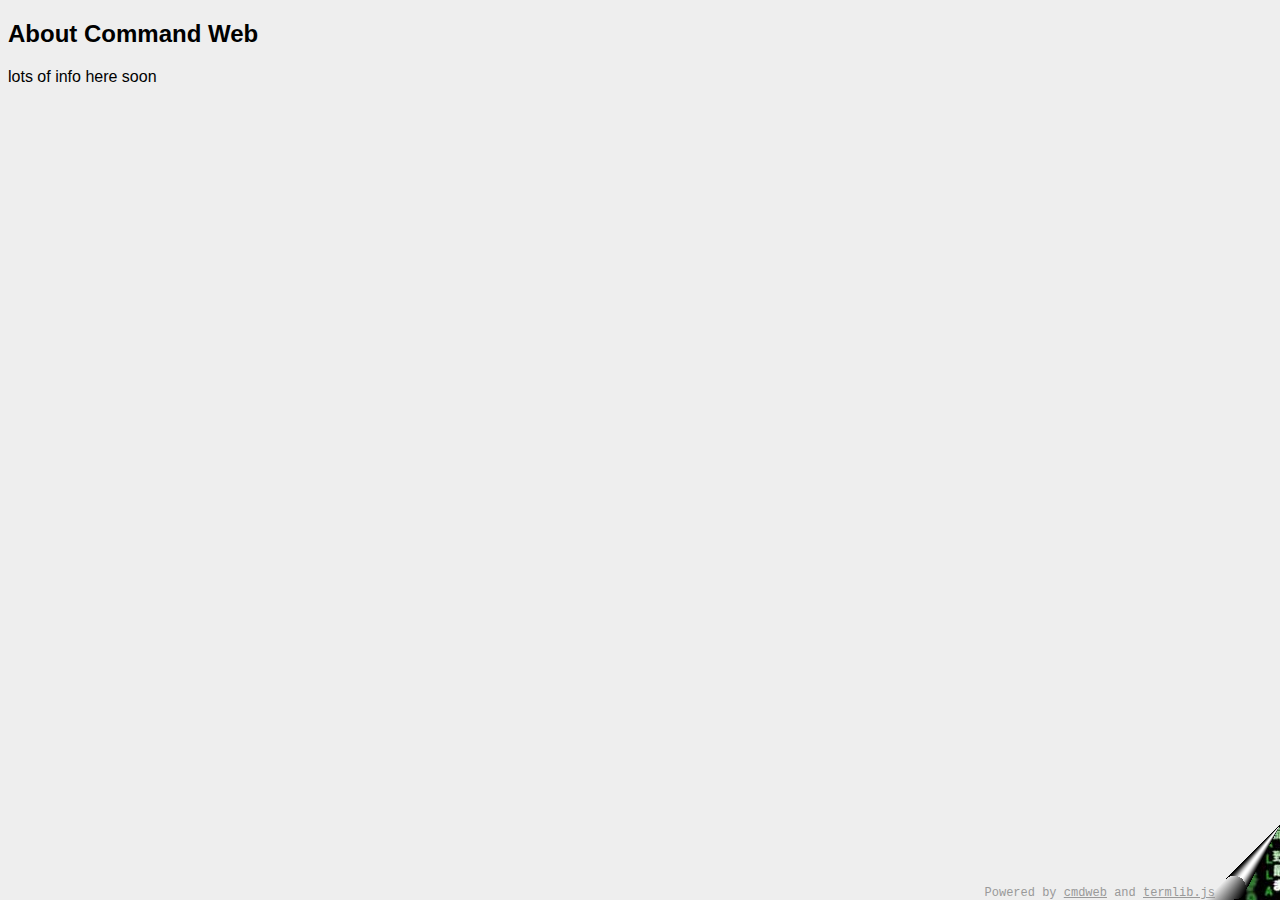
<file: index.html>
<!DOCTYPE HTML>
<html>
  <head>
    <title>Command Web</title>

    <script language="JavaScript" type="text/javascript" src="termlib/termlib.js"></script>
    <script language="JavaScript" type="text/javascript" src="termlib/termlib_parser.js"></script>
    <script language="JavaScript" type="text/javascript" src="cmdweb.js"></script>
    <script language="JavaScript" type="text/javascript" src="functions.js"></script>

    <link rel="stylesheet" type="text/css" href="cmdweb.css" />
  </head>

  <body onload="cmdWebLoad()">

    <script language="JavaScript" type="text/javascript">
      cmdWebRender("about.html");
    </script>

  </body>
</html>
</file>
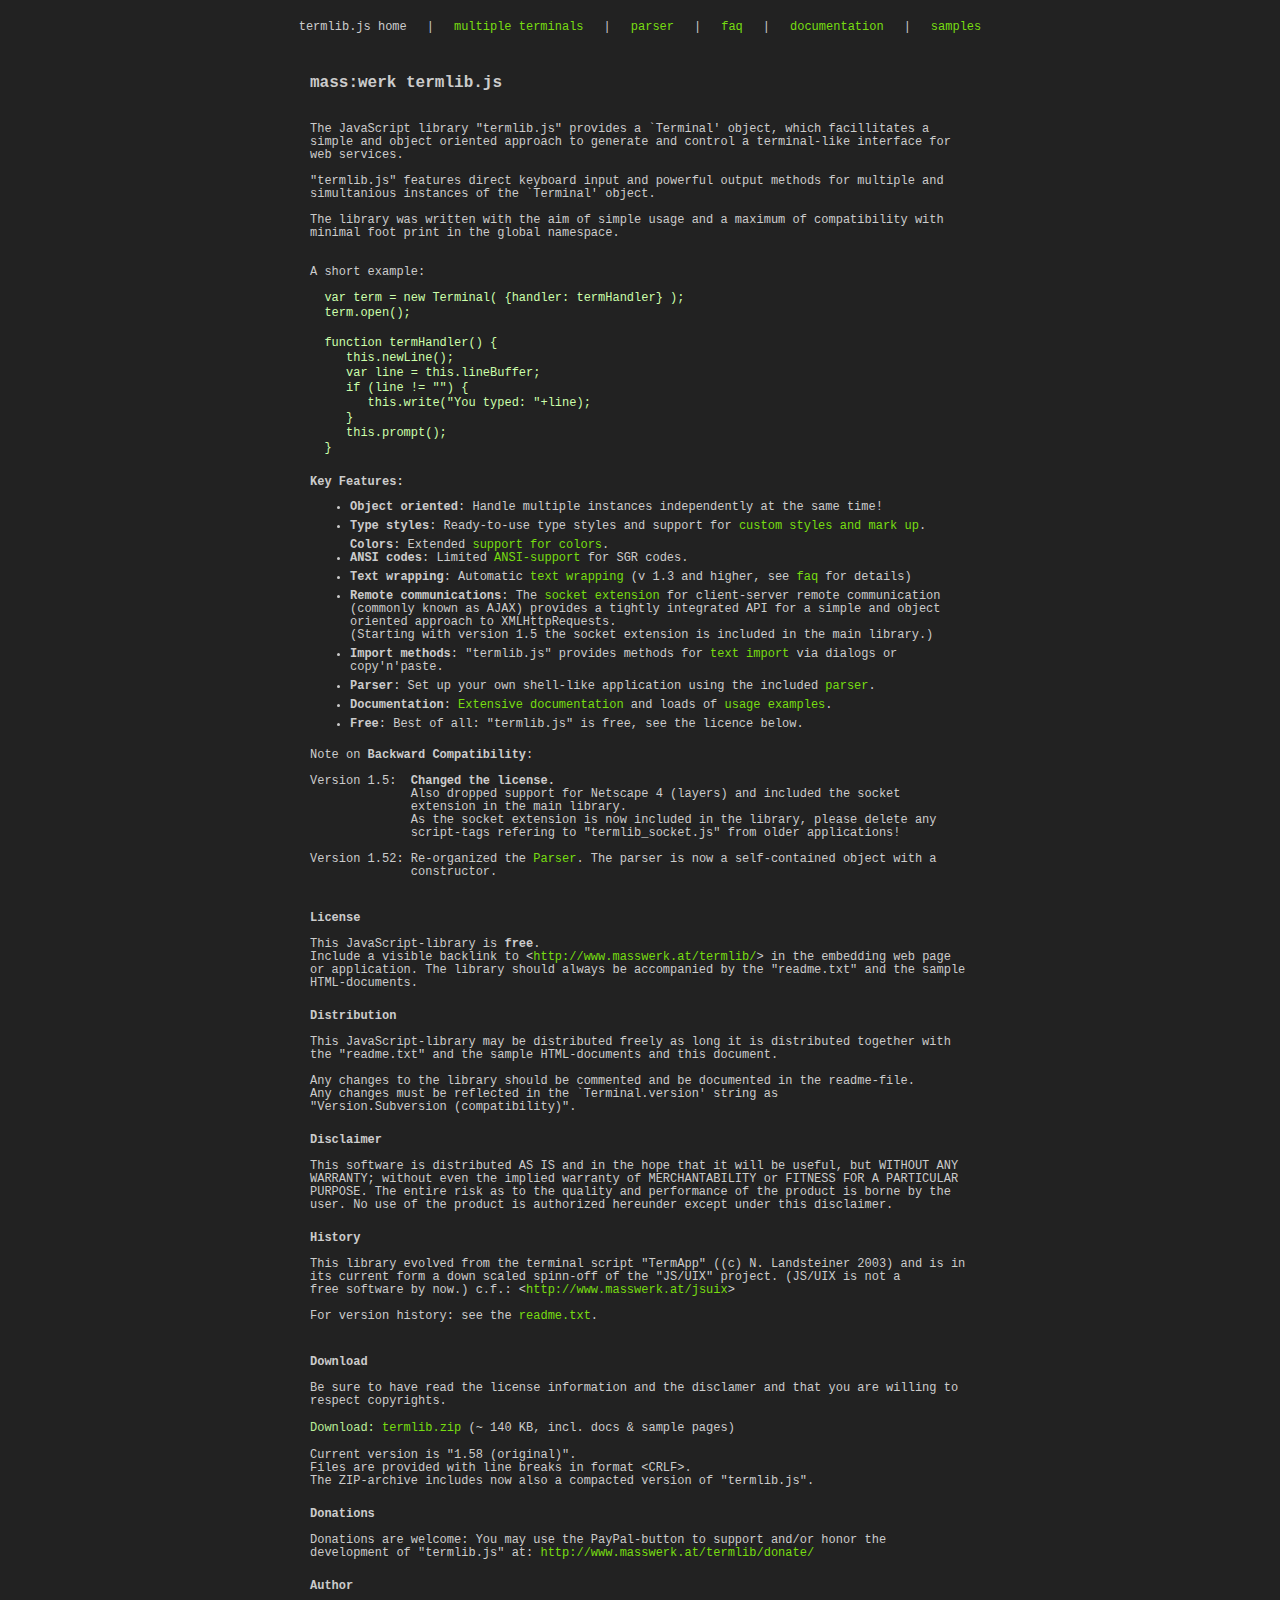
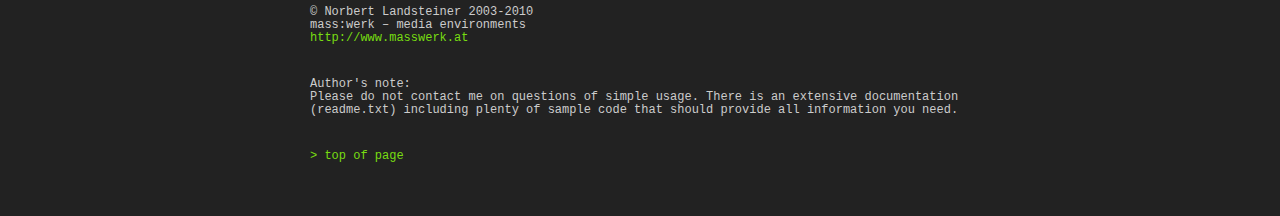
<file: termlib/index.html>
<html>
<head>
	<title>mass:werk termlib</title>

<style type="text/css">
body,p,a,td {
	font-family: courier,fixed,swiss,sans-serif;
	font-size: 12px;
	color: #cccccc;
}
.lh13 {
	line-height: 13px;
}
.lh15 {
	line-height: 15px;
}
pre {
	font-family: courier,fixed,swiss,sans-serif;
	font-size: 12px;
	color: #ccffaa;
	line-height: 15px;
}
.prop {
	font-family: courier,fixed,swiss,sans-serif;
	color: #bbee99;
	font-size: 12px;
	line-height: 15px;
}
h1 {
	font-family: courier,fixed,swiss,sans-serif;
	font-size: 16px;
	color: #cccccc;
}
a,a:link,a:visited {
	text-decoration: none;
	color: #77dd11;
}
a:hover {
	text-decoration: underline;
	color: #77dd11;
}
a:active {
	text-decoration: underline;
	color: #dddddd;
}

ul.features li {
	line-height: 13px;
	padding-bottom: 6px;
}

@media print {
	body { background-color: #ffffff; }
	body,p,a,td {
		font-family: courier,fixed,swiss,sans-serif;
		font-size: 12px;
		color: #000000;
	}
	.lh13 {
		line-height: 13px;
	}
	.lh15 {
		line-height: 15px;
	}
	pre,.prop {
		font-family: courier,fixed,swiss,sans-serif;
		font-size: 12px;
		color: #000000;
		line-height: 15px;
	}
	h1 {
		font-family: courier,fixed,swiss,sans-serif;
		font-size: 16px;
		color: #000000;
	}
	a,a:link,a:visited {
		text-decoration: none;
		color: #000000;
	}
	a:hover {
		text-decoration: underline;
		color: #000000;
	}
	a:active {
		text-decoration: underline;
		color: #000000;
	}
}
</style>
</head>


<body bgcolor="#222222" link="#77dd11" text="#cccccc" alink="#dddddd" vlink="#77dd11"
topmargin="0" bottommargin="0" leftmargin="0" rightmargin="0" marginheight="0" marginwidth="0"><a name="top"></a>

<table border="0" cellspacing="20" cellpadding="0" align="center">
<tr>
	<td nowrap>termlib.js home</td>
	<td>|</td>
	<td nowrap><a href="multiterm_test.html">multiple terminals</a></td>
	<td>|</td>
	<td nowrap><a href="parser_sample.html">parser</a></td>
	<td>|</td>
	<td nowrap><a href="faq.html">faq</a></td>
	<td>|</td>
	<td nowrap><a href="readme.txt" title="readme.txt (text/plain)">documentation</a></td>
	<td>|</td>
	<td nowrap><a href="samples.html">samples</a></td>
</tr>
</table>

<table border="0" cellspacing="20" cellpadding="0" width="700" align="center">
	<tr><td>
		<h1>mass:werk termlib.js</h1>
	</td></tr>
	<tr><td class="lh13">
		The JavaScript library &quot;termlib.js&quot; provides a `Terminal' object, which
		facillitates a simple and object oriented approach to generate and control a
		terminal-like interface for web services.<br><br>
		
		&quot;termlib.js&quot; features direct keyboard input and powerful output methods
		for multiple and simultanious instances of the `Terminal' object.<br><br>
		
		The library was written with the aim of simple usage and a maximum of compatibility
		with minimal foot print in the global namespace.<br><br><br>
		
		
		A short example:<br>
  <pre>
  var term = new Terminal( {handler: termHandler} );
  term.open();

  function termHandler() {
     this.newLine();
     var line = this.lineBuffer;
     if (line != &quot;&quot;) {
        this.write(&quot;You typed: &quot;+line);
     }
     this.prompt();
  }</pre>
  	</td></tr>
	<tr><td class="lh13">
		<b>Key Features:</b>
		
		<ul class="features">
		<li><b>Object oriented</b>: Handle multiple instances independently at the same time!</li>
		<li><b>Type styles</b>: Ready-to-use type styles and support for <a href="sample_style_settings.html">custom styles and mark up</a>.</li
		<li><b>Colors</b>: Extended <a href="sample_color.html">support for colors</a>.</li>
		<li><b>ANSI codes</b>: Limited <a href="sample_ansi_mapping.html">ANSI-support</a> for SGR codes.</li>
		<li><b>Text wrapping</b>: Automatic <a href="sample_wrap.html">text wrapping</a> (v 1.3 and higher, see <a href="faq.html#wrapping">faq</a> for details)</li>
		<li><b>Remote communications</b>: The <a href="sample_socket.html">socket extension</a> for client-server remote communication (commonly known as AJAX) provides a tightly integrated API for a simple and object oriented approach to XMLHttpRequests.<br>(Starting with version 1.5 the socket extension is included in the main library.)</li>
		<li><b>Import methods</b>: &quot;termlib.js&quot; provides methods for <a href="sample_import.html">text import</a> via dialogs or copy'n'paste.</li>
		<li><b>Parser</b>: Set up your own shell-like application using the included <a href="parser_sample.html">parser</a>.</li>
		<li><b>Documentation</b>: <a href="readme.txt">Extensive documentation</a> and loads of <a href="samples.html">usage examples</a>.</li>
		<li><b>Free</b>: Best of all: &quot;termlib.js&quot; is free, see the licence below.</li>
		</ul>
		
		Note on <b>Backward Compatibility</b>:<br><br>
		<table border="0" cellspacing="0" cellpadding="0">
		<tr valign="top">
			<td nowrap class="lh13">Version 1.5:</td>
			<td class="lh13">&nbsp;</td>
			<td class="lh13"><b>Changed the license.</b><br>Also dropped support for Netscape 4 (layers) and included the socket extension in the main library.<br>
		As the socket extension is now included in the library, please delete any script-tags refering to &quot;termlib_socket.js&quot; from older applications!<br>&nbsp;</td>
		</tr>
		<tr valign="top">
			<td nowrap class="lh13">Version 1.52:</td>
			<td class="lh13">&nbsp;</td>
			<td class="lh13">Re-organized the <a href="parser_sample.html">Parser</a>. The parser is now a self-contained object with a constructor.<br>&nbsp;</td>
		</tr>
		</table>
  	</td></tr>
	<tr><td class="lh13">
	<b>License</b><br><br>

	This JavaScript-library is <b>free</b>.<br>
	Include a visible backlink to &lt;<a href="http://www.masswerk.at/termlib/">http://www.masswerk.at/termlib/</a>&gt; in the embedding web page or application. The library should always be accompanied by the &quot;readme.txt&quot; and the sample HTML-documents.
	</td></tr>
	<tr><td class="lh13">
	<b>Distribution</b><br><br>

	This JavaScript-library may be distributed freely as long it is distributed together with the &quot;readme.txt&quot; and the sample HTML-documents and this document.<br><br>

	Any changes to the library should be commented and be documented in the readme-file.<br>
	Any changes must be reflected in the `Terminal.version' string as &quot;Version.Subversion&nbsp;(compatibility)&quot;.
	</td></tr>
	<tr><td class="lh13">
	<b>Disclaimer</b><br><br>

	This software is distributed AS IS and in the hope that it will be useful, but WITHOUT ANY
	WARRANTY; without even the implied warranty of MERCHANTABILITY or FITNESS FOR A PARTICULAR
	PURPOSE. The entire risk as to the quality and performance of the product is borne by the
	user. No use of the product is authorized hereunder except under this disclaimer.
	</td></tr>
	<tr><td class="lh13">
	<b>History</b><br><br>

	This library evolved from the terminal script &quot;TermApp&quot; ((c) N. Landsteiner 2003) and is in its
	current form a down scaled spinn-off of the &quot;JS/UIX&quot; project. (JS/UIX is not a free&nbsp;software by now.)
	c.f.: &lt;<a href="http://www.masswerk.at/jsuix/" target="_blank">http://www.masswerk.at/jsuix</a>&gt;<br><br>

	For version history: see the <a href="readme.txt">readme.txt</a>.
	</td></tr>
	<tr><td class="lh13">
	&nbsp;<br>
	<b>Download</b><br><br>
	Be sure to have read the license information and the disclamer and that you are willing to respect copyrights.<br><br>

	<span class="prop">Download:</span> <a href="termlib.zip">termlib.zip</a> (~ 140 KB, incl. docs &amp; sample pages)<br><br>
	Current version is &quot;1.58 (original)&quot;.<br>
	Files are provided with line breaks  in format &lt;CRLF&gt;.<br>
	The ZIP-archive includes now also a compacted version of &quot;termlib.js&quot;.
	&nbsp;
	</td></tr>
	<tr><td class="lh13">
	<b>Donations</b><br><br>

	Donations are welcome: You may use the PayPal-button to support and/or honor the development of &quot;termlib.js&quot; at: <a href="http://www.masswerk.at/termlib/donate/">http://www.masswerk.at/termlib/donate/</a>
	</td></tr>
	<tr><td class="lh13">
	<b>Author</b><br><br>
	&copy; Norbert Landsteiner 2003-2010<br>
	mass:werk &#150; media environments<br>
	<a href="http://www.masswerk.at/" target="_blank">http://www.masswerk.at</a>
	</td></tr>
	<tr><td class="lh13">
	&nbsp;<br>
	Author's note:<br>
	Please do not contact me on questions of simple usage. There is an extensive documentation (readme.txt) including plenty of sample code that should provide all information you need.
	</td></tr>
	<tr><td class="lh13">
	&nbsp;<br>
		<a href="#top">&gt; top of page</a>
	</td></tr>
	<tr><td class="lh13">
	&nbsp;
	</td></tr>
</table>

</body>
</html>
</file>
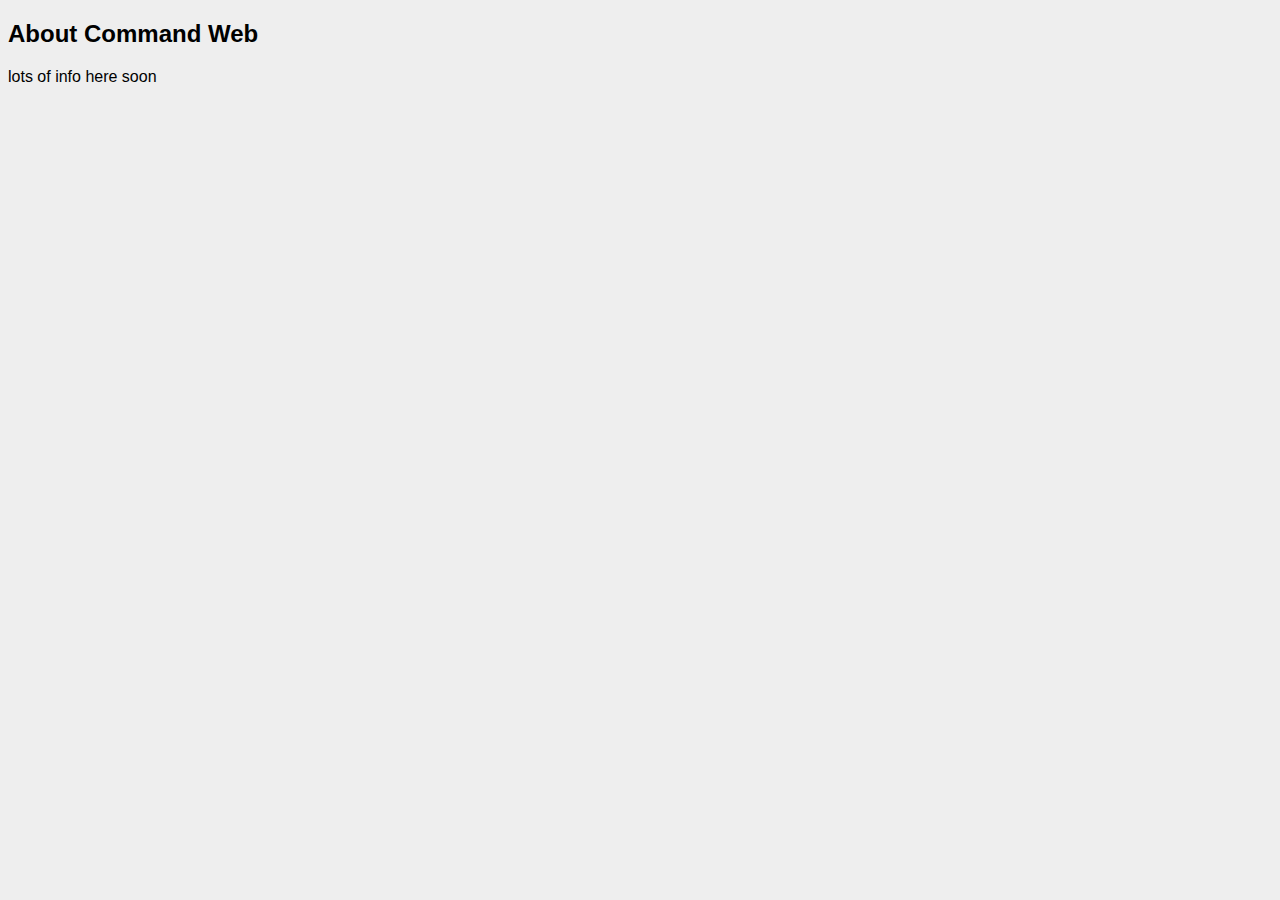
<file: about.html>
<!DOCTYPE HTML>
<html>
  <head>
    <title>About cmdweb</title>

    <link rel="stylesheet" type="text/css" href="cmdwebdocs.css" />
  </head>
  <body id="docs">
    <h2>About Command Web</h2>

    <p>lots of info here soon</p>



  </body>
</html>
</file>
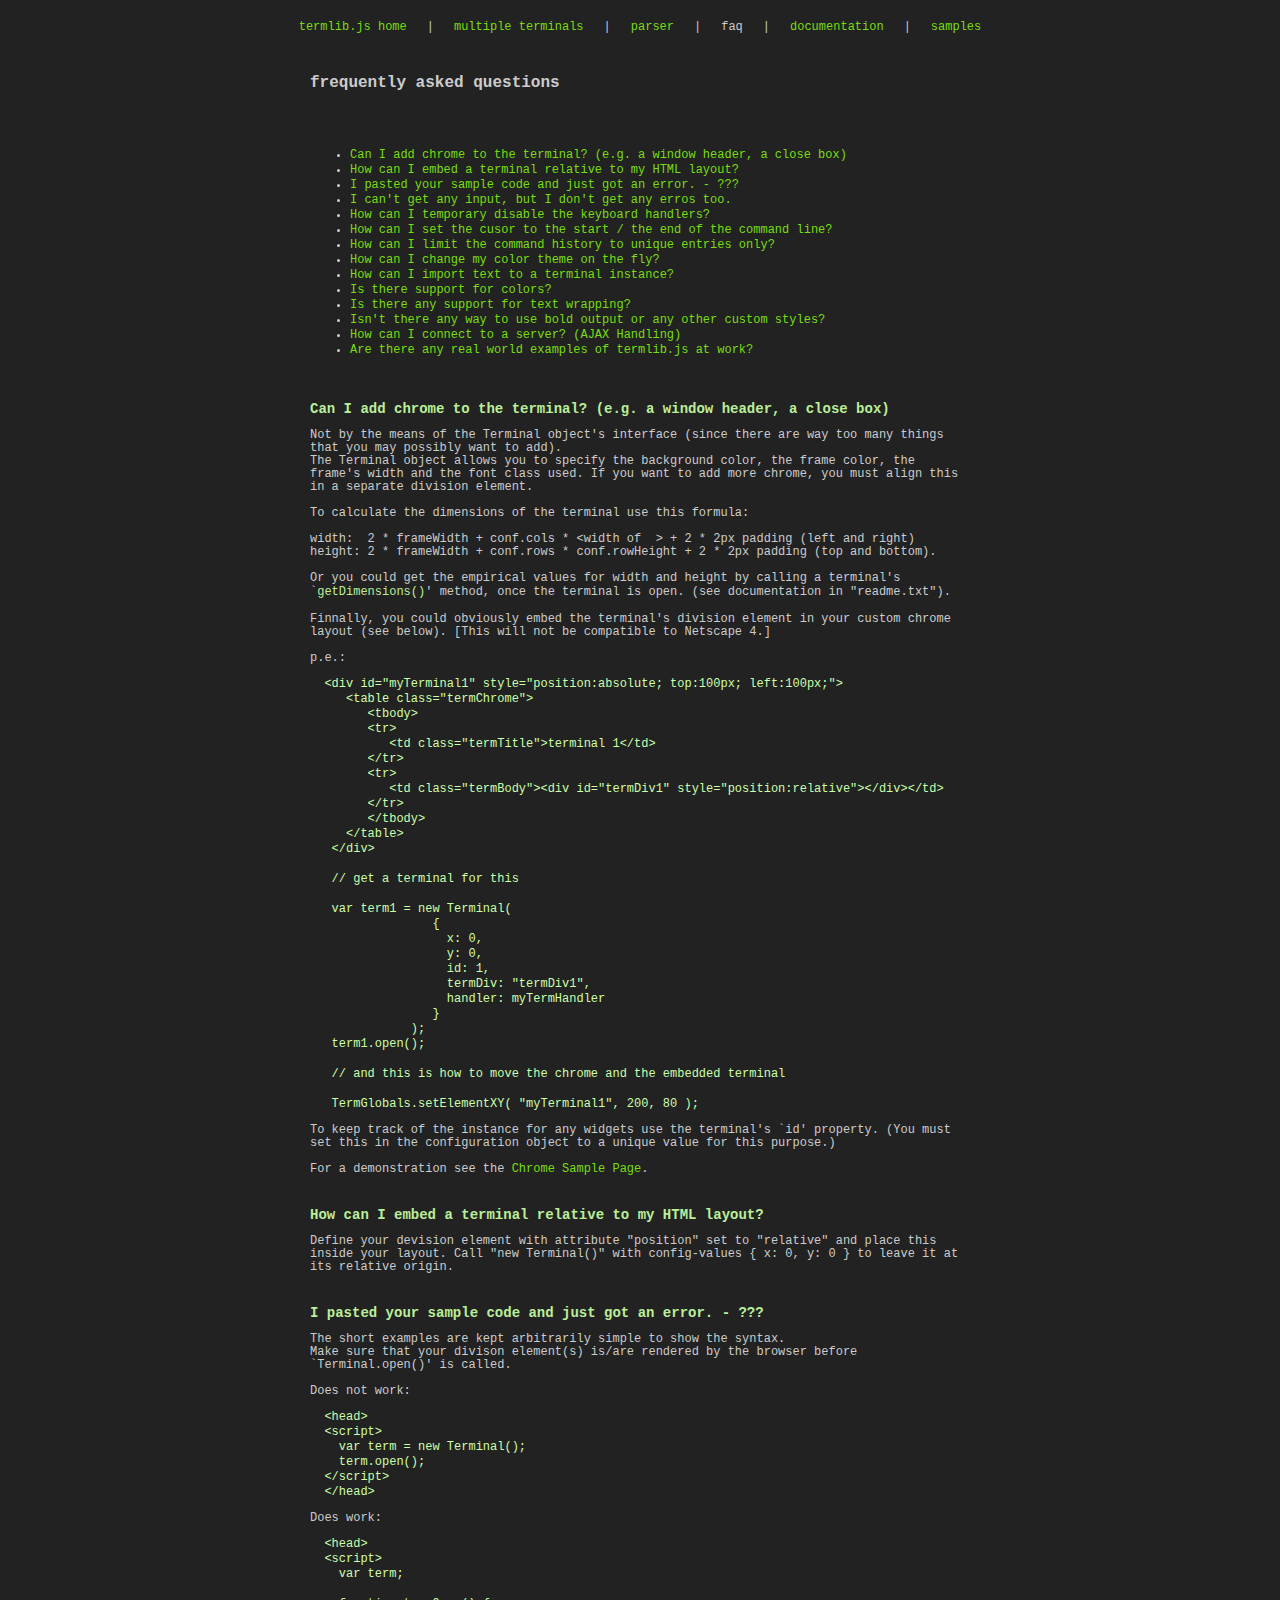
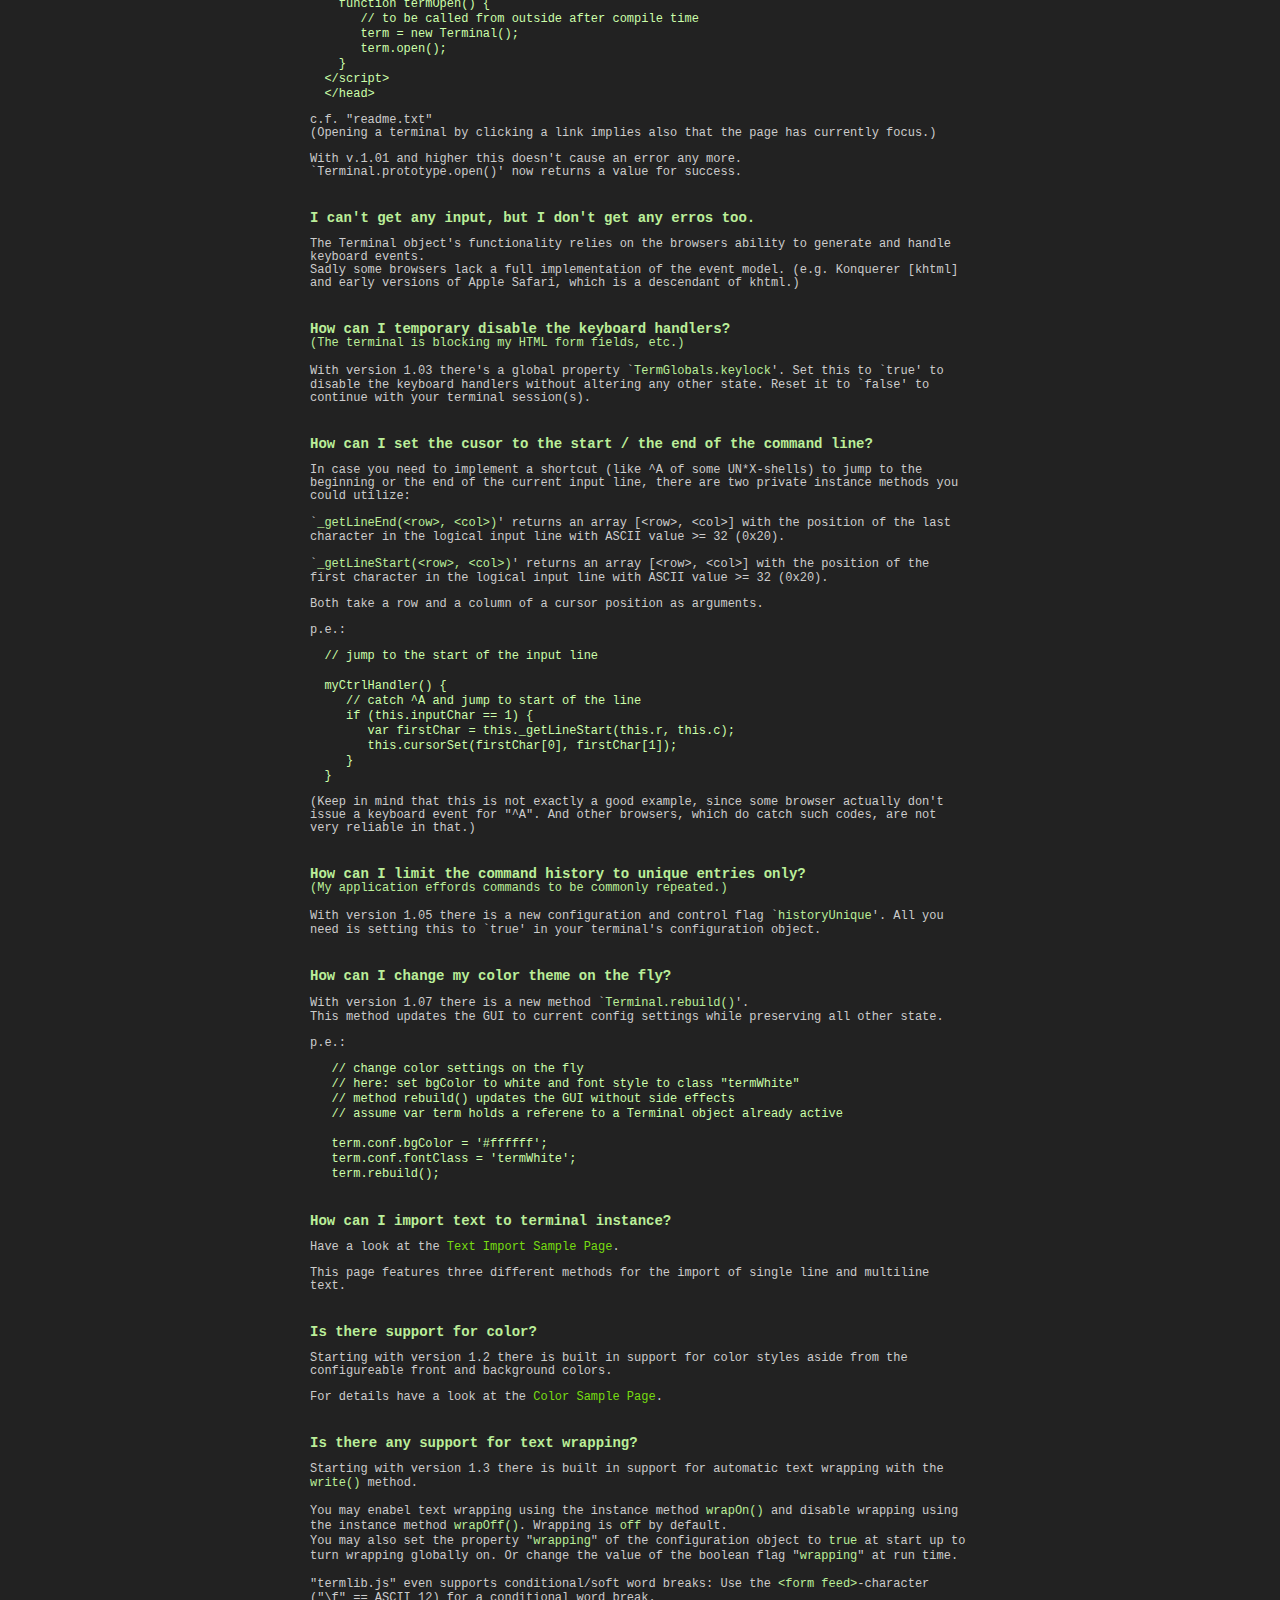
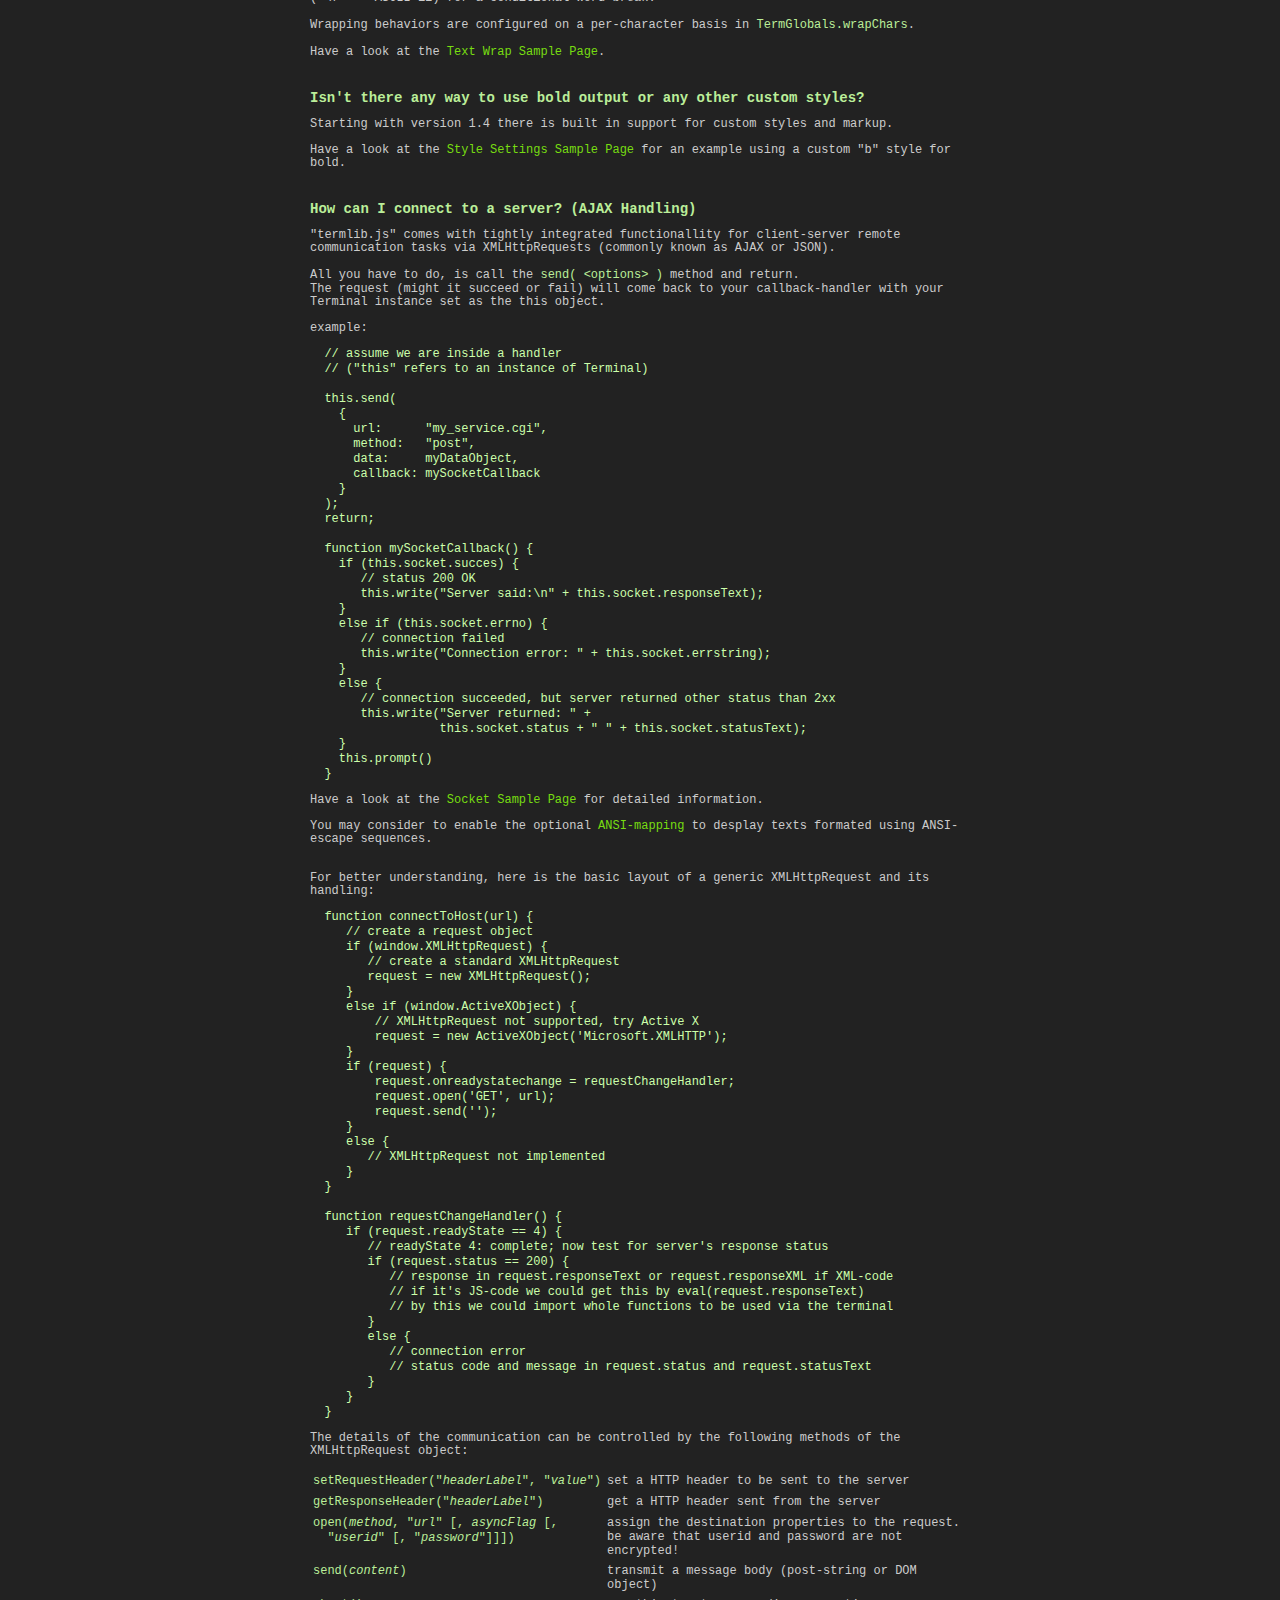
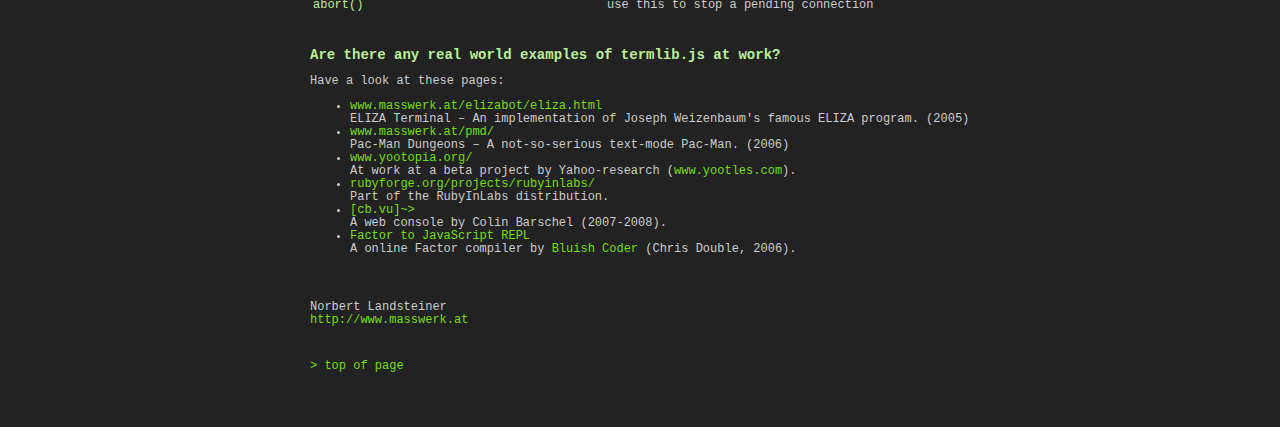
<file: termlib/faq.html>
<html>
<head>
	<title>mass:werk termlib faq</title>

<style type="text/css">
body,p,a,td {
	font-family: courier,fixed,swiss,sans-serif;
	font-size: 12px;
	color: #cccccc;
}
.lh13 {
	line-height: 13px;
}
.lh15 {
	line-height: 15px;
}
pre {
	font-family: courier,fixed,swiss,sans-serif;
	color: #ccffaa;
	font-size: 12px;
	line-height: 15px;
}
.prop {
	font-family: courier,fixed,swiss,sans-serif;
	color: #bbee99;
	font-size: 12px;
	line-height: 15px;
}
h1 {
	font-family: courier,fixed,swiss,sans-serif;
	font-size: 16px;
	color: #cccccc;
}
b.quest {
	font-family: courier,fixed,swiss,sans-serif;
	font-size: 14px;
	font-weight: bold;
	color: #bbee99;
}
a,a:link,a:visited {
	text-decoration: none;
	color: #77dd11;
}
a:hover {
	text-decoration: underline;
	color: #77dd11;
}
a:active {
	text-decoration: underline;
	color: #dddddd;
}

@media print {
	body { background-color: #ffffff; }
	body,p,a,td {
		font-family: courier,fixed,swiss,sans-serif;
		font-size: 12px;
		color: #000000;
	}
	.lh13 {
		line-height: 13px;
	}
	.lh15 {
		line-height: 15px;
	}
	pre,.prop {
		font-family: courier,fixed,swiss,sans-serif;
		font-size: 12px;
		color: #000000;
		line-height: 15px;
	}
	h1 {
		font-family: courier,fixed,swiss,sans-serif;
		font-size: 16px;
		color: #000000;
	}
	b.quest {
		font-family: courier,fixed,swiss,sans-serif;
		font-size: 14px;
		font-weight: bold;
		color: #000000;
	}
	a,a:link,a:visited {
		text-decoration: none;
		color: #000000;
	}
	a:hover {
		text-decoration: underline;
		color: #000000;
	}
	a:active {
		text-decoration: underline;
		color: #000000;
	}
}
</style>
</head>


<body bgcolor="#222222" link="#77dd11" text="#cccccc" alink="#dddddd" vlink="#77dd11"
topmargin="0" bottommargin="0" leftmargin="0" rightmargin="0" marginheight="0" marginwidth="0"><a name="top"></a>

<table border="0" cellspacing="20" cellpadding="0" align="center">
<tr>
	<td nowrap><a href="index.html">termlib.js home</a></td>
	<td>|</td>
	<td nowrap><a href="multiterm_test.html">multiple terminals</a></td>
	<td>|</td>
	<td nowrap><a href="parser_sample.html">parser</a></td>
	<td>|</td>
	<td nowrap>faq</td>
	<td>|</td>
	<td nowrap><a href="readme.txt" title="readme.txt (text/plain)">documentation</a></td>
	<td>|</td>
	<td nowrap><a href="samples.html">samples</a></td>
</tr>
</table>

<table border="0" cellspacing="20" cellpadding="0" width="700" align="center">
	<tr><td>
		<h1>frequently asked questions</h1>
	</td></tr>
	<tr><td class="lh13">
&nbsp;<br>
	<ul>
	<li class="lh15"><a href="#chrome">Can I add chrome to the terminal? (e.g. a window header, a close box)</a></li>
	<li class="lh15"><a href="#embed">How can I embed a terminal relative to my HTML layout?</a></li>
	<li class="lh15"><a href="#syntax">I pasted your sample code and just got an error. - ???</a></li>
	<li class="lh15"><a href="#keyboard">I can't get any input, but I don't get any erros too.</a></li>
	<li class="lh15"><a href="#keylock">How can I temporary disable the keyboard handlers?</a></li>
	<li class="lh15"><a href="#linesranges">How can I set the cusor to the start / the end of the command line?</a></li>
	<li class="lh15"><a href="#historyunique">How can I limit the command history to unique entries only?</a></li>
	<li class="lh15"><a href="#rebuild">How can I change my color theme on the fly?</a></li>
	<li class="lh15"><a href="#import">How can I import text to a terminal instance?</a></li>
	<li class="lh15"><a href="#colors">Is there support for colors?</a></li>
	<li class="lh15"><a href="#wrapping">Is there any support for text wrapping?</a></li>
	<li class="lh15"><a href="#bold">Isn't there any way to use bold output or any other custom styles?</a></li>
	<li class="lh15"><a href="#connect">How can I connect to a server? (AJAX Handling)</a></li>
	<li class="lh15"><a href="#examples">Are there any real world examples of termlib.js at work?</a></li>
	</ul>
	</td></tr>
	<tr><td class="lh13"><a name="chrome"></a>
&nbsp;<br>
<b class="quest">Can I add chrome to the terminal? (e.g. a window header, a close box)</b><br><br>

Not by the means of the Terminal object's interface (since there are way too many things that you may possibly want to add).<br>
The Terminal object allows you to specify the background color, the frame color, the frame's width and the font class used. If you want to add more chrome, you must align this in a separate division element.<br><br>

To calculate the dimensions of the terminal use this formula:<br><br>

width:&nbsp; 2 * frameWidth + conf.cols * &lt;width of &nbsp;&gt; + 2 * 2px padding (left and right)<br>
height: 2 * frameWidth + conf.rows * conf.rowHeight + 2 * 2px padding (top and bottom).<br><br>

Or you could get the empirical values for width and height by calling a terminal's `<span class="prop">getDimensions()</span>' method, once the terminal is open. (see documentation in &quot;readme.txt&quot;).<br><br>

Finnally, you could obviously embed the terminal's division element in your custom chrome layout (see below). [This will not be compatible to Netscape 4.]<br><br>

p.e.:<pre>
  &lt;div id=&quot;myTerminal1&quot; style=&quot;position:absolute; top:100px; left:100px;&quot;&gt;
     &lt;table class=&quot;termChrome&quot;&gt;
     	&lt;tbody&gt;
        &lt;tr&gt;
           &lt;td class=&quot;termTitle&quot;&gt;terminal 1&lt;/td&gt;
        &lt;/tr&gt;
        &lt;tr&gt;
           &lt;td class=&quot;termBody&quot;&gt;&lt;div id=&quot;termDiv1&quot; style=&quot;position:relative&quot;&gt;&lt;/div&gt;&lt;/td&gt;
        &lt;/tr&gt;
     	&lt;/tbody&gt;
     &lt;/table&gt;
   &lt;/div&gt;

   // get a terminal for this

   var term1 = new Terminal(
                 {
                   x: 0,
                   y: 0,
                   id: 1,
                   termDiv: &quot;termDiv1&quot;,
                   handler: myTermHandler
                 }
              );
   term1.open();
   
   // and this is how to move the chrome and the embedded terminal

   TermGlobals.setElementXY( &quot;myTerminal1&quot;, 200, 80 );
</pre>
To keep track of the instance for any widgets use the terminal's `id' property. (You must set this in the configuration object to a unique value for this purpose.)<br><br>

For a demonstration see the <a href="sample_chrome.html">Chrome Sample Page</a>.
	</td></tr>
	<tr><td class="lh13"><a name="embed"></a>
&nbsp;<br>
<b class="quest">How can I embed a terminal relative to my HTML layout?</b><br><br>

Define your devision element with attribute &quot;position&quot; set to &quot;relative&quot; and place this inside your layout. Call &quot;new Terminal()&quot; with config-values { x: 0, y: 0 } to leave it at its relative origin.
	</td></tr>
	<tr><td class="lh13"><a name="syntax"></a>
&nbsp;<br>
<b class="quest">I pasted your sample code and just got an error. - ???</b><br><br>

The short examples are kept arbitrarily simple to show the syntax.<br>
Make sure that your divison element(s) is/are rendered by the browser before `Terminal.open()' is called.<br><br>

Does not work:
<pre>  &lt;head&gt;
  &lt;script&gt;
    var term = new Terminal();
    term.open();
  &lt;/script&gt;
  &lt;/head&gt;
</pre>
Does work:
<pre>  &lt;head&gt;
  &lt;script&gt;
    var term;
    
    function termOpen() {
       // to be called from outside after compile time
       term = new Terminal();
       term.open();
    }
  &lt;/script&gt;
  &lt;/head&gt;
</pre>
c.f. &quot;readme.txt&quot;<br>
(Opening a terminal by clicking a link implies also that the page has currently focus.)<br><br>
With v.1.01 and higher this doesn't cause an error any more.<br>`Terminal.prototype.open()' now returns a value for success.
	</td></tr>
	<tr><td class="lh13"><a name="keyboard"></a>
&nbsp;<br>
<b class="quest">I can't get any input, but I don't get any erros too.</b><br><br>

The Terminal object's functionality relies on the browsers ability to generate and handle keyboard events.<br>
Sadly some browsers lack a full implementation of the event model. (e.g. Konquerer [khtml] and early versions of Apple Safari, which is a descendant of khtml.)
	</td></tr>
	<tr><td class="lh13"><a name="keylock"></a>
&nbsp;<br>
<b class="quest">How can I temporary disable the keyboard handlers?</b><br>
<span class="prop">(The terminal is blocking my HTML form fields, etc.)</span><br><br>

With version 1.03 there's a global property `<span class="prop">TermGlobals.keylock</span>'. Set this to `true' to disable the keyboard handlers without altering any other state. Reset it to `false' to continue with your terminal session(s).
	</td></tr>
	<tr><td class="lh13"><a name="linesranges"></a>
&nbsp;<br>
<b class="quest">How can I set the cusor to the start / the end of the command line?</b><br><br>

In case you need to implement a shortcut (like ^A of some UN*X-shells) to jump to the beginning or the end of the current input line, there are two private instance methods you could utilize:<br><br>
`<span class="prop">_getLineEnd(&lt;row&gt;, &lt;col&gt;)</span>' returns an array [&lt;row&gt;, &lt;col&gt;] with the position of the last character in the logical input line with ASCII value &gt;= 32 (0x20).<br><br>
`<span class="prop">_getLineStart(&lt;row&gt;, &lt;col&gt;)</span>' returns an array [&lt;row&gt;, &lt;col&gt;] with the position of the first character in the logical input line with ASCII value &gt;= 32 (0x20).<br><br>
Both take a row and a column of a cursor position as arguments.<br><br>

p.e.:
<pre>
  // jump to the start of the input line

  myCtrlHandler() {
     // catch ^A and jump to start of the line
     if (this.inputChar == 1) {
        var firstChar = this._getLineStart(this.r, this.c);
        this.cursorSet(firstChar[0], firstChar[1]);
     }
  }</pre>
(Keep in mind that this is not exactly a good example, since some browser actually don't issue a keyboard event for 
&quot;^A&quot;. And other browsers, which do catch such codes, are not very reliable in that.)
	</td></tr>
	<tr><td class="lh13"><a name="historyunique"></a>
&nbsp;<br>
<b class="quest">How can I limit the command history to unique entries only?</b><br>
	<span class="prop">(My application effords commands to be commonly repeated.)</span><br><br>

With version 1.05 there is a new configuration and control flag `<span class="prop">historyUnique</span>'. All you need is setting this to `true' in your terminal's configuration object.
	</td></tr>
	<tr><td class="lh13"><a name="rebuild"></a>
&nbsp;<br>
<b class="quest">How can I change my color theme on the fly?</b><br><br>

With version 1.07 there is a new method `<span class="prop">Terminal.rebuild()</span>'.<br>
This method updates the GUI to current config settings while preserving all other state.<br><br>
p.e.:
<pre>
   // change color settings on the fly
   // here: set bgColor to white and font style to class &quot;termWhite&quot;
   // method rebuild() updates the GUI without side effects
   // assume var term holds a referene to a Terminal object already active

   term.conf.bgColor = '#ffffff';
   term.conf.fontClass = 'termWhite';
   term.rebuild();</pre>
	</td></tr>
	<tr><td class="lh13"><a name="import"></a>
&nbsp;<br>
<b class="quest">How can I import text to terminal instance?</b><br><br>

Have a look at the <a href="sample_import.html">Text Import Sample Page</a>.<br><br>
This page features three different methods for the import of single line and multiline text.

	</td></tr>
	<tr><td class="lh13"><a name="colors"></a>
&nbsp;<br>
<b class="quest">Is there support for color?</b><br><br>

Starting with version 1.2 there is built in support for color styles aside from the configureable front and background colors.<br><br>
For details have a look at the <a href="sample_color.html">Color Sample Page</a>.

	</td></tr>
	<tr><td class="lh13"><a name="wrapping"></a>
&nbsp;<br>
<b class="quest">Is there any support for text wrapping?</b><br><br>

Starting with version 1.3 there is built in support for automatic text wrapping with the <span class="prop">write()</span> method.<br><br>
You may enabel text wrapping using the instance method <span class="prop">wrapOn()</span> and disable wrapping using the instance method <span class="prop">wrapOff()</span>. Wrapping is <span class="prop">off</span> by default.<br>
You may also set the property &quot;<span class="prop">wrapping</span>&quot; of the configuration object to <span class="prop">true</span> at start up to turn wrapping globally on. Or change the value of the boolean flag &quot;<span class="prop">wrapping</span>&quot; at run time.<br><br>
&quot;termlib.js&quot; even supports conditional/soft word breaks: Use the <span class="prop">&lt;form feed&gt;</span>-character (&quot;\f&quot;&nbsp;==&nbsp;ASCII 12) for a conditional word break.<br><br>
Wrapping behaviors are configured on a per-character basis in <span class="prop">TermGlobals.wrapChars</span>.<br><br>
Have a look at the <a href="sample_wrap.html">Text Wrap Sample Page</a>.
	</td></tr>
	
	<tr><td class="lh13"><a name="bold"></a>
&nbsp;<br>
<b class="quest">Isn't there any way to use bold output or any other custom styles?</b><br><br>

Starting with version 1.4 there is built in support for custom styles and markup.<br><br>

Have a look at the <a href="sample_style_settings.html">Style Settings Sample Page</a> for an example using a custom &quot;b&quot; style for bold.
	</td></tr>

	<tr><td class="lh13"><a name="connect"></a>
&nbsp;<br>
<b class="quest">How can I connect to a server? (AJAX Handling)</b><br><br>

&quot;termlib.js&quot; comes with tightly integrated functionallity for client-server remote communication tasks via XMLHttpRequests (commonly known as AJAX or JSON).<br><br>
All you have to do, is call the <span class="prop">send( &lt;options&gt; )</span> method and return.<br>The request (might it succeed or fail) will come back to your callback-handler with your Terminal instance set as the <tt>this</tt> object.<br><br>
		
example:
<pre>  // assume we are inside a handler
  // (&quot;this&quot; refers to an instance of Terminal)
  
  this.send(
    {
      url:      &quot;my_service.cgi&quot;,
      method:   &quot;post&quot;,
      data:     myDataObject,
      callback: mySocketCallback
    }
  );
  return;
  
  function mySocketCallback() {
    if (this.socket.succes) {
       // status 200 OK
       this.write(&quot;Server said:\n&quot; + this.socket.responseText);
    }
    else if (this.socket.errno) {
       // connection failed
       this.write(&quot;Connection error: &quot; + this.socket.errstring);
    }
    else {
       // connection succeeded, but server returned other status than 2xx
       this.write(&quot;Server returned: &quot; +
                  this.socket.status + &quot; &quot; + this.socket.statusText);
    }
    this.prompt()
  }
</pre>

Have a look at the <a href="sample_socket.html">Socket Sample Page</a> for detailed information.<br><br>

You may consider to enable the optional <a href="sample_ansi_mapping.html">ANSI-mapping</a> to desplay texts formated using ANSI-escape sequences.<br><br><br>

For better understanding, here is the basic layout of a generic XMLHttpRequest and its handling:

<pre>
  function connectToHost(url) {
     // create a request object
     if (window.XMLHttpRequest) {
        // create a standard XMLHttpRequest
        request = new XMLHttpRequest();
     }
     else if (window.ActiveXObject) {
         // XMLHttpRequest not supported, try Active X
         request = new ActiveXObject('Microsoft.XMLHTTP');
     }
     if (request) {
         request.onreadystatechange = requestChangeHandler;
         request.open('GET', url);
         request.send('');
     }
     else {
        // XMLHttpRequest not implemented
     }
  }
  
  function requestChangeHandler() {
     if (request.readyState == 4) {
        // readyState 4: complete; now test for server's response status
        if (request.status == 200) {
           // response in request.responseText or request.responseXML if XML-code
           // if it's JS-code we could get this by eval(request.responseText)
           // by this we could import whole functions to be used via the terminal
        }
        else {
           // connection error
           // status code and message in request.status and request.statusText
        }
     }
  }
</pre>
The details of the communication can be controlled by the following methods of the XMLHttpRequest object:<br><br>

	<table border="0" cellspacing="0" cellpadding="3">
	<tr valign="top"><td nowrap class="prop">setRequestHeader(&quot;<i>headerLabel</i>&quot;, &quot;<i>value</i>&quot;)</td><td>set a HTTP header to be sent to the server</td></tr>
	<tr valign="top"><td nowrap class="prop">getResponseHeader(&quot;<i>headerLabel</i>&quot;)</td><td>get a HTTP header sent from the server</td></tr>
	<tr valign="top"><td nowrap class="prop">open(<i>method</i>, &quot;<i>url</i>&quot; [, <i>asyncFlag</i> [,<br>&nbsp; &quot;<i>userid</i>&quot; [, &quot;<i>password</i>&quot;]]])</td><td>assign the destination properties to the request.<br>be aware that userid and password are not encrypted!</td></tr>
	<tr valign="top"><td nowrap class="prop">send(<i>content</i>)</td><td>transmit a message body (post-string or DOM object)</td></tr>
	<tr valign="top"><td nowrap class="prop">abort()</td><td>use this to stop a pending connection</td></tr>
	</table>

	</td></tr>

	<tr><td class="lh13"><a name="examples"></a>
&nbsp;<br>
<b class="quest">Are there any real world examples of termlib.js at work?</b><br><br>

Have a look at these pages:

<ul>
<li class="lh13"><a href="http://www.masswerk.at/elizabot/eliza.html" target="_blank">www.masswerk.at/elizabot/eliza.html</a><br>
ELIZA Terminal &ndash; An implementation of Joseph Weizenbaum's famous ELIZA program. (2005)</li>
<li class="lh13"><a href="http://www.masswerk.at/pmd/" target="_blank">www.masswerk.at/pmd/</a><br>
Pac-Man Dungeons &ndash; A not-so-serious text-mode Pac-Man. (2006)</li>
<li class="lh13"><a href="http://www.yootopia.org/" target="_blank">www.yootopia.org/</a><br>
At work at a beta project by Yahoo-research (<a href="http://www.yootles.com/">www.yootles.com</a>).</li>
<li class="lh13"><a href="http://rubyforge.org/projects/rubyinlabs/" target="_blank">rubyforge.org/projects/rubyinlabs/</a><br>
Part of the RubyInLabs distribution.</li>
<li class="lh13"><a href="http://cb.vu/" target="_blank">[cb.vu]~></a><br>
A web console by Colin Barschel (2007-2008).</li>
<li class="lh13"><a href="http://articles2.bluishcoder.co.nz/responder/fjsc/" target="_blank">Factor to JavaScript REPL</a><br>
A online Factor compiler by <a href="http://www.bluishcoder.co.nz/" target="_blank">Bluish Coder</a> (Chris Double, 2006).</li>
</ul>

	</td></tr>

	<tr><td class="lh13">
	&nbsp;<br>
	Norbert Landsteiner<br>
	<a href="http://www.masswerk.at/" target="_blank">http://www.masswerk.at</a>
	</td></tr>
	<tr><td class="lh13">
	&nbsp;<br>
		<a href="#top">&gt; top of page</a>
	</td></tr>
	<tr><td class="lh13">
	&nbsp;
	</td></tr>
</table>

<div id="termDiv" style="position:absolute; top:20px; left:100px;"></div>

</body>
</html>
</file>
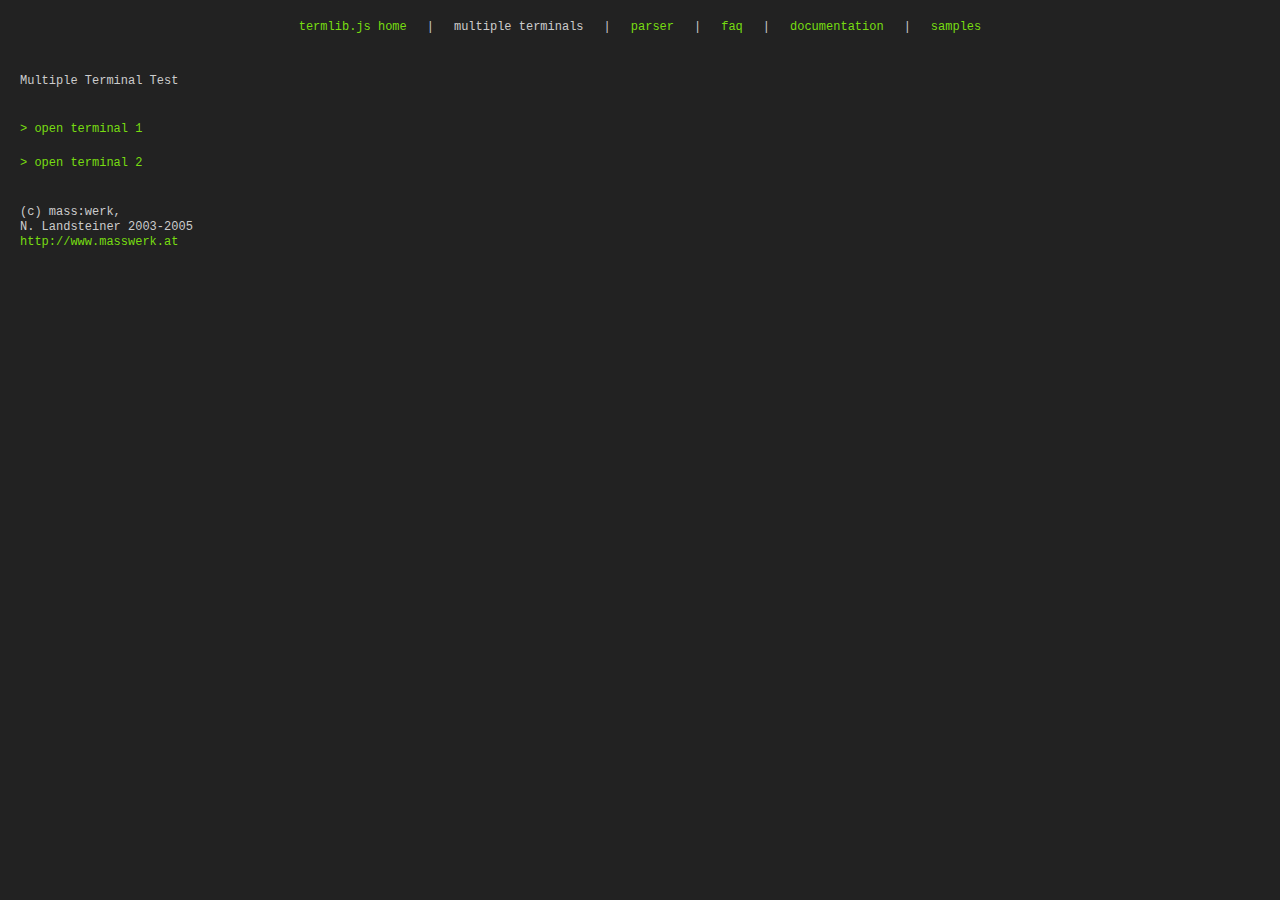
<file: termlib/multiterm_test.html>
<html>
<head>
	<title>termlib Multiple Terminal Test</title>
	<script language="JavaScript" type="text/javascript" src="termlib.js"></script>

<script language="JavaScript" type="text/javascript">
<!--

/*
  multiple terminal test for termlib.js

  (c) Norbert Landsteiner 2003-2005
  mass:werk - media environments
  <http://www.masswerk.at>

*/

var term=new Array();

var helpPage=[
	'%CS%+r Terminal Help %-r%n',
	'  This is just a tiny test for multiple terminals.',
	'  use one of the following commands:',
	'     clear .... clear the terminal',
	'     exit ..... close the terminal (or <ESC>)',
	'     id ....... show terminal\'s id',
	'     switch ... switch to other terminal',
	'     help ..... show this help page',
	'  other input will be echoed to the terminal.',
	' '
];

function termOpen(n) {
	if (!term[n]) {
		var y=(n==1)? 70: 280;
		term[n]=new Terminal(
			{
				x: 220,
				y: y,
				rows: 12,
				greeting: '%+r +++ Terminal #'+n+' ready. +++ %-r%nType "help" for help.%n',
				id: n,
				termDiv: 'termDiv'+n,
				crsrBlinkMode: true,
				handler: termHandler,
				exitHandler: termExitHandler
			}
		);
		if (term[n]) term[n].open();
	}
	else if (term[n].closed) {
		term[n].open();
	}
	else {
		term[n].focus();
	}
}

function termHandler() {
	// called on <CR> or <ENTER>
	this.newLine();
	var cmd=this.lineBuffer;
	if (cmd!='') {
		if (cmd=='switch') {
			var other=(this.id==1)? 2:1;
			termOpen(other);
		}
		else if (cmd=='clear') {
			this.clear();
		}
		else if (cmd=='exit') {
			this.close();
		}
		else if (cmd=='help') {
			this.write(helpPage);
		}
		else if (cmd=='id') {
			this.write('terminal id: '+this.id);
		}
		else {
			this.type('You typed: '+cmd);
			this.newLine();
		}
	}
	this.prompt();
}

function termExitHandler() {
	// optional handler called on exit
	// activate other terminal if open
	var other=(this.id==1)? 2:1;
	if ((term[other]) && (term[other].closed==false)) term[other].focus();
}

//-->
</script>

<style type="text/css">

/* essential terminal styles */

.term {
	font-family: courier,fixed,swiss,sans-serif;
	font-size: 12px;
	color: #33d011;
	background: none;
}
.termReverse {
	color: #111111;
	background: #33d011;
}

/* other page styles */

body,p,a,td {
	font-family: courier,fixed,swiss,sans-serif;
	font-size: 12px;
	color: #cccccc;
}
.lh15 {
	line-height: 15px;
}
a,a:link,a:visited {
	text-decoration: none;
	color: #77dd11;
}
a:hover {
	text-decoration: underline;
	color: #77dd11;
}
a:active {
	text-decoration: underline;
	color: #dddddd;
}

a.termopen,a.termopen:link,a.termopen:visited {
	text-decoration: none;
	color: #77dd11;
	background: none;
}
a.termopen:hover {
	text-decoration: none;
	color: #222222;
	background: #77dd11;
}
a.termopen:active {
	text-decoration: none;
	color: #222222;
	background: #dddddd;
}

</style>
</head>


<body bgcolor="#222222" link="#77dd11" text="#cccccc" alink="#dddddd" vlink="#77dd11"
topmargin="0" bottommargin="0" leftmargin="0" rightmargin="0" marginheight="0" marginwidth="0">

<table border="0" cellspacing="20" cellpadding="0" align="center">
<tr>
	<td nowrap><a href="index.html">termlib.js home</a></td>
	<td>|</td>
	<td nowrap>multiple terminals</td>
	<td>|</td>
	<td nowrap><a href="parser_sample.html">parser</a></td>
	<td>|</td>
	<td nowrap><a href="faq.html">faq</a></td>
	<td>|</td>
	<td nowrap><a href="readme.txt" title="readme.txt (text/plain)">documentation</a></td>
	<td>|</td>
	<td nowrap><a href="samples.html">samples</a></td>
</tr>
</table>

<table border="0" cellspacing="20" cellpadding="0">
	<tr><td nowrap>
		Multiple Terminal Test<br>&nbsp;
	</td></tr>
	<tr><td nowrap>
		<a href="javascript:termOpen(1)" onfocus="if(this.blur)this.blur();" onmouseover="window.status='terminal 1'; return true" onmouseout="window.status=''; return true" class="termopen">&gt; open terminal 1 &nbsp;</a>
	</td></tr>
	<tr><td nowrap>
		<a href="javascript:termOpen(2)" onfocus="if(this.blur)this.blur();" onmouseover="window.status='terminal 2'; return true" onmouseout="window.status=''; return true" class="termopen">&gt; open terminal 2 &nbsp;</a>
	</td></tr>
	<tr><td nowrap class="lh15">
		&nbsp;<br>
		(c) mass:werk,<br>N. Landsteiner 2003-2005<br>
		<a href="http://www.masswerk.at/" target="_blank">http://www.masswerk.at</a>
	</td></tr>
</table>

<div id="termDiv1" style="position:absolute; top:20px; left:100px;"></div>
<div id="termDiv2" style="position:absolute; top:20px; left:100px;"></div>

</body>
</html>
</file>
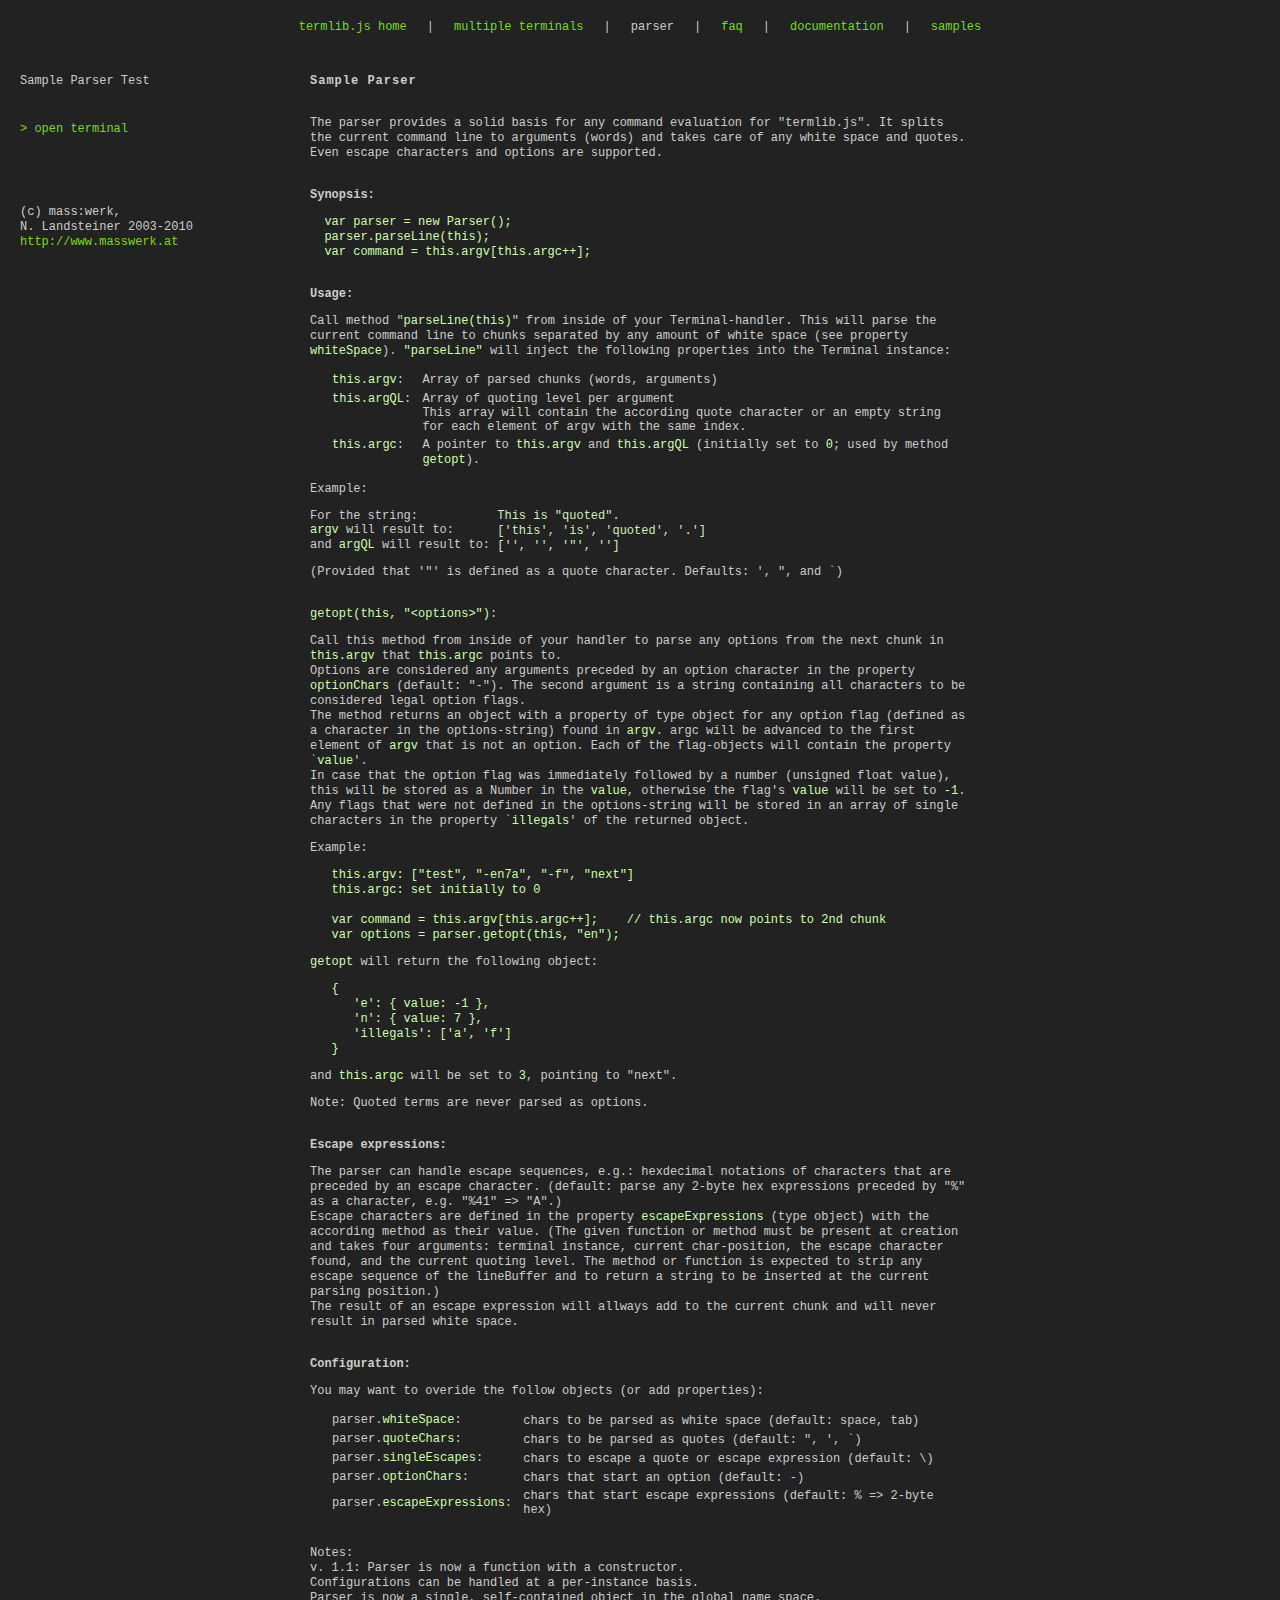
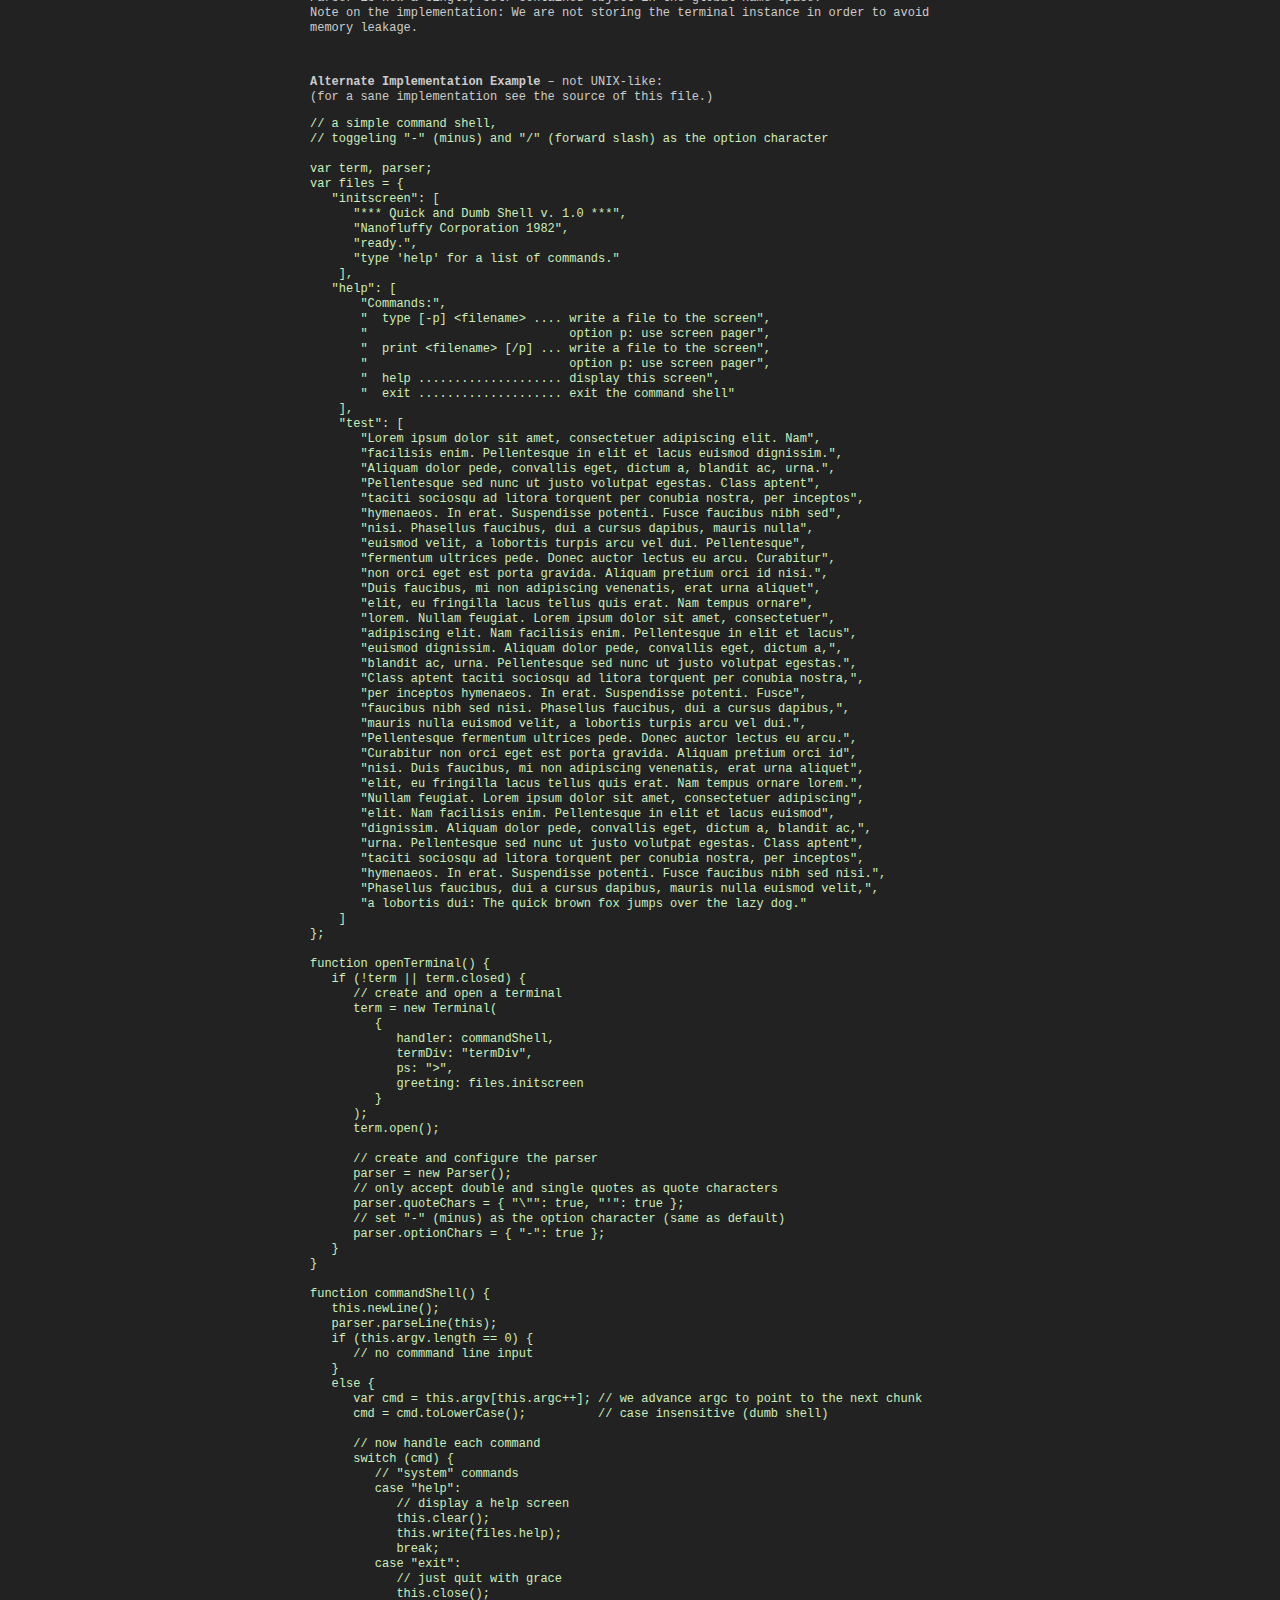
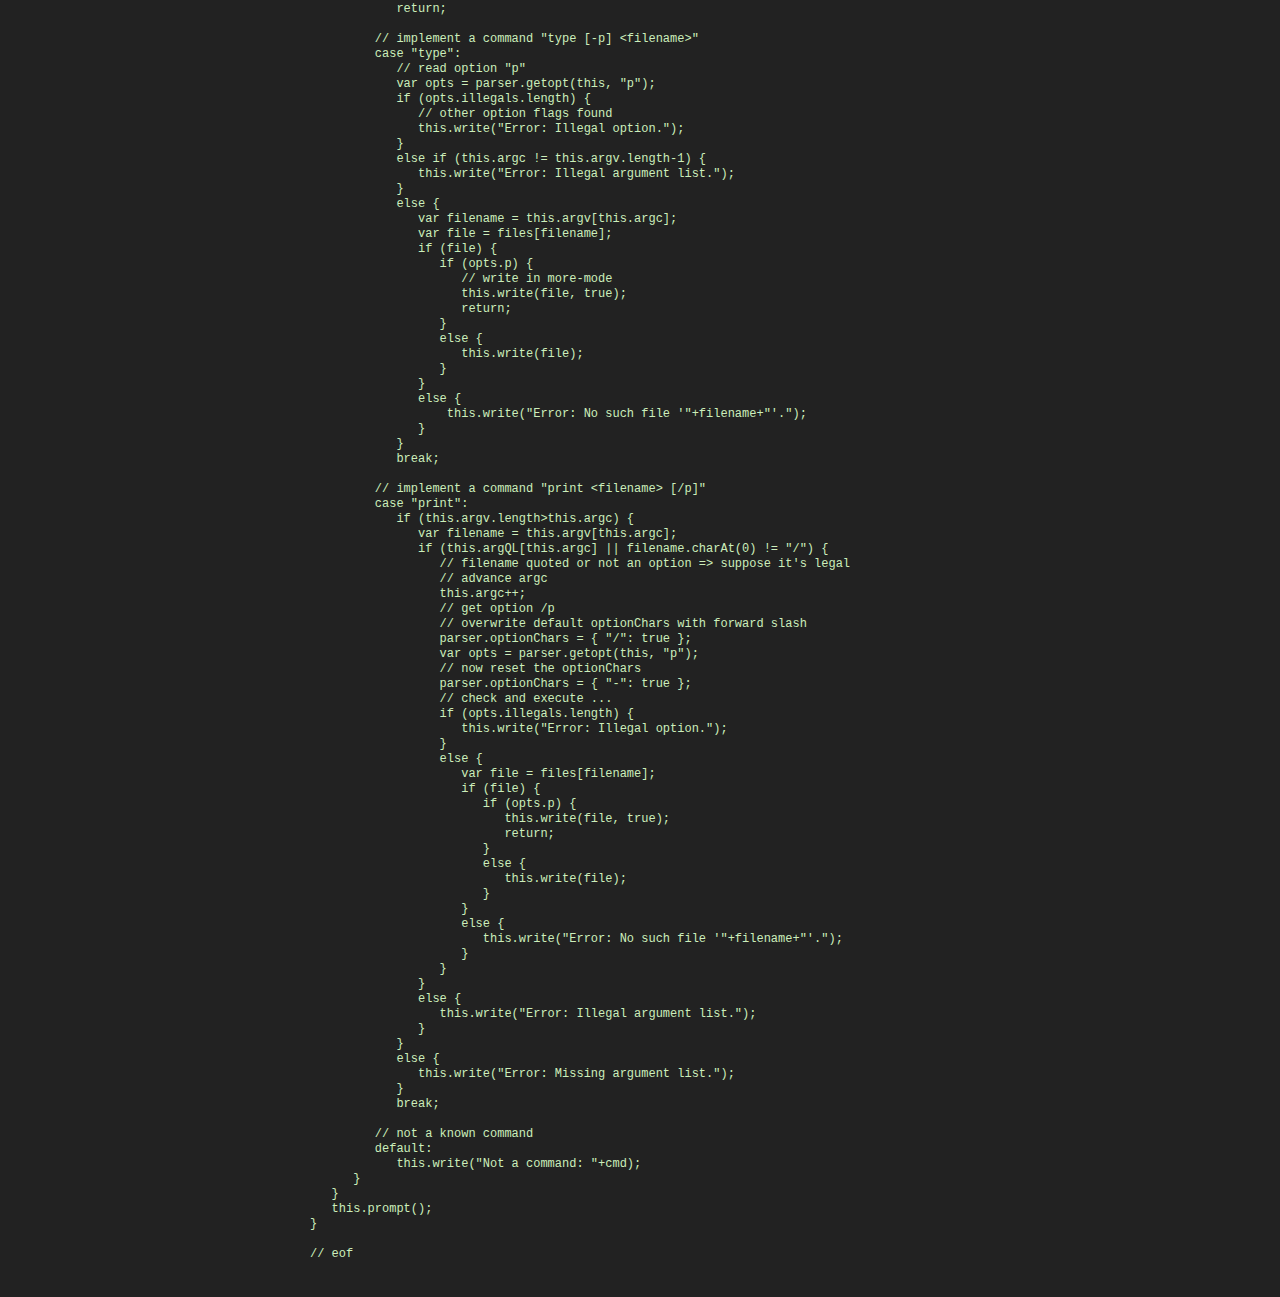
<file: termlib/parser_sample.html>
<html>
<head>
	<title>termlib Sample Parser</title>
	<script language="JavaScript" type="text/javascript" src="termlib.js"></script>
	<script language="JavaScript" type="text/javascript" src="termlib_parser.js"></script>

<script language="JavaScript" type="text/javascript">
<!--

/*
  test sample for termlib.js and termlib_parser.js

  (c) Norbert Landsteiner 2005-2010
  mass:werk - media environments
  <http://www.masswerk.at>

*/

var term, parser;

var helpPage=[
	'%CS%+r Terminal Help %-r%n',
	'  This is just a sample to demonstrate command line parsing.',
	' ',
	'  Use one of the following commands:',
	'     clear [-a] .......... clear the terminal',
	'                           option "a" also removes the status line',
	'     number -n<value> .... return value of option "n" (test for options)',
	'     repeat -n<value> .... repeats the first argument n times (another test)',
	'     dump ................ lists all arguments and alphabetic options',
	'     login <username> .... sample login (test for raw mode)',
	'     exit ................ close the terminal (same as <ESC>)',
	'     help ................ show this help page',
	' ',
	'  other input will be echoed to the terminal as a list of parsed arguments',
	'  in the format <argument index> <quoting level> "<parsed value>".',
	' '
];

function termOpen() {
	if (!term || term.losed) {
		term=new Terminal(
			{
				x: 220,
				y: 70,
				termDiv: 'termDiv',
				ps: '[guest]$',
				initHandler: termInitHandler,
				handler: commandHandler,
				exitHandler: termExitHandler
			}
		);
		if (term) term.open();
		parser=new Parser();
	
		// dimm UI text
		var mainPane = (document.getElementById)?
			document.getElementById('mainPane') : document.all.mainPane;
		if (mainPane) mainPane.className = 'lh15 dimmed';
	}
	else {
		term.focus();
	}
}

function termExitHandler() {
	// reset the UI
	var mainPane = (document.getElementById)?
		document.getElementById('mainPane') : document.all.mainPane;
	if (mainPane) mainPane.className = 'lh15';
}

function termInitHandler() {
	// output a start up screen
	this.write(
		[
			this.globals.center('####################################################', 80),
			this.globals.center('#                                                  #', 80),
			this.globals.center('#         termlib.js - Sample Parser v 1.1         #', 80),
			this.globals.center('#  Input is echoed as a list of parsed arguments.  #', 80),
			this.globals.center('#                                                  #', 80),
			this.globals.center('#  Type "help" for commands.                       #', 80),
			this.globals.center('#                                                  #', 80),
			this.globals.center('#  (c) N. Landsteiner 2005-2010;  www.masswerk.at  #', 80),
			this.globals.center('#                                                  #', 80),
			this.globals.center('####################################################', 80),
			'%n'
		]
	);
	// set a double status line
	this.statusLine('', 8,2); // just a line of strike
	this.statusLine(' +++ This is just a test sample for command parsing. Type "help" for help. +++');
	this.maxLines -= 2;
	// and leave with prompt
	this.prompt();
}

function commandHandler() {
	this.newLine();
	// check for raw mode first (should not be parsed)
	if (this.rawMode) {
		if (this.env.getPassword) {
			// sample password handler (lineBuffer == stored username ?)
			if (this.lineBuffer == this.env.username) {
				this.user = this.env.username;
				this.ps = '['+this.user+']>';
				this.type('Welcome '+this.user+', you are now logged on to the system.');
			}
			else {
				this.type('Sorry.');
			}
			this.env.username = '';
			this.env.getPassword = false;
		}
		// leave in normal mode
		this.rawMode = false;
		this.prompt();
		return;
	}
	// normal command parsing
	// just call the termlib_parser with a reference of the calling Terminal instance
	// parsed arguments will be imported in this.argv,
	// quoting levels per argument in this.argQL (quoting character or empty)
	// cursor for arguments is this.argc (used by Parser.getopt)
	// => see 'termlib_parse.js' for configuration and details
	parser.parseLine(this);
	if (this.argv.length == 0) {
		// no commmand line input
	}
	else if (this.argQL[0]) {
	    // first argument quoted -> error
		this.write("Syntax error: first argument quoted.");
	}
	else {
		var cmd = this.argv[this.argc++];
		/*
		  process commands now
		  1st argument: this.argv[this.argc]
		*/
		switch (cmd) {
			case 'help':
				this.write(helpPage);
				break;
			case 'clear':
				// get options
				var opts = parser.getopt(this, 'aA');
				if (opts.a) {
					// discard status line on opt "a" or "A"
					this.maxLines = this.conf.rows;
				}
				this.clear();
				break;
			case 'number':
				// test for value options
				var opts = parser.getopt(this, 'n');
				if (opts.illegals.length) {
					this.type('illegal option. usage: number -n<value>');
				}
				else if ((opts.n) && (opts.n.value != -1)) {
					this.type('option value: '+opts.n.value);
				}
				else {
					this.type('usage: number -n<value>');
				}
				break;
			case 'repeat':
				// another test for value options
				var opts = parser.getopt(this, 'n');
				if (opts.illegals.length) {
					this.type('illegal option. usage: repeat -n<value> <string>');
				}
				else if ((opts.n) && (opts.n.value != -1)) {
					// first normal argument is again this.argv[this.argc]
					var s = this.argv[this.argc];
					if (typeof s != 'undefined') {
						// repeat this string n times
						var a = [];
						for (var i=0; i<opts.n.value; i++) a[a.length] = s;
						this.type(a.join(' '));
					}
				}
				else {
					this.type('usage: repeat -n<value> <string>');
				}
				break;
			case 'login':
				// sample login (test for raw mode)
				if ((this.argc == this.argv.length) || (this.argv[this.argc] == '')) {
					this.type('usage: login <username>');
				}
				else {
					this.env.getPassword = true;
					this.env.username = this.argv[this.argc];
					this.write('%+iSample login: repeat username as password.%-i%n');
					this.type('password: ');
					// exit in raw mode (blind input)
					this.rawMode = true;
					this.lock = false;
					return;
				}
				break;
			case 'dump':
				var opts = parser.getopt(this, 'abcdefghijklmnopqrstuvwxyzABCDEFGHIJKLMNOPQRSTUVWXYZ');
				for (var p in opts) {
					if (p == 'illegals') {
						if (opts.illegals.length) {
							this.type('  illegal options: "'+opts.illegals.join('", "')+'"');
							this.newLine();
						}
					}
					else {
						this.type('  option "'+p+'" value '+opts[p].value);
						this.newLine();
					}
				}
				while (this.argc<this.argv.length) {
					var ql = this.argQL[this.argc] || '-';
					this.type('  argument [QL: '+ql+'] "'+this.argv[this.argc++]+'"');
					this.newLine();
				}
				break;
			case 'exit':
				this.close();
				return;
			default:
				// for test purpose just output argv as list
				// assemble a string of style-escaped lines and output it in more-mode
				s=' INDEX  QL  ARGUMENT%n';
				for (var i=0; i<this.argv.length; i++) {
					s += this.globals.stringReplace('%', '%%',
							this.globals.fillLeft(i, 6) +
							this.globals.fillLeft((this.argQL[i])? this.argQL[i]:'-', 4) +
							'  "' + this.argv[i] + '"'
						) + '%n';
				}
				this.write(s, 1);
				return;
		}
	}
	this.prompt();
}


//-->
</script>

<style type="text/css">

/* essential terminal styles */

.term {
	font-family: courier,fixed,swiss,sans-serif;
	font-size: 12px;
	color: #33d011;
	background: none;
}
.termReverse {
	color: #111111;
	background: #33d011;
}

/* other page styles */

body,p,a,td {
	font-family: courier,fixed,swiss,sans-serif;
	font-size: 12px;
	color: #cccccc;
}
.lh15 {
	line-height: 15px;
}
a,a:link,a:visited {
	text-decoration: none;
	color: #77dd11;
}
a:hover {
	text-decoration: underline;
	color: #77dd11;
}
a:active {
	text-decoration: underline;
	color: #dddddd;
}

a.termopen,a.termopen:link,a.termopen:visited {
	text-decoration: none;
	color: #77dd11;
	background: none;
}
a.termopen:hover {
	text-decoration: none;
	color: #222222;
	background: #77dd11;
}
a.termopen:active {
	text-decoration: none;
	color: #222222;
	background: #dddddd;
}

table.inventory td {
	padding-bottom: 20px !important;
}

pre,tt {
	font-family: courier,fixed,monospace;
	color: #ccffaa;
	font-size: 12px;
	line-height: 15px;
}
.pale { color: #cceebb !important; }

li {
	line-height: 15px;
	margin-bottom: 8px !important;
}

.dimmed,.dimmed *,.dimmed * * {
	background-color: #222222 !important;
	color: #333333 !important;
}

@media print {
	body { background-color: #ffffff; }
	body,p,a,td,li,tt {
		color: #000000;
	}
	pre,.prop,.pale {
		color: #000000;
	}
	h1 {
		color: #000000;
	}
	a,a:link,a:visited {
		color: #000000;
	}
	a:hover {
		color: #000000;
	}
	a:active {
		color: #000000;
	}
	table.inventory {
		display: none;
	}
}

</style>
</head>


<body bgcolor="#222222" link="#77dd11" text="#cccccc" alink="#dddddd" vlink="#77dd11"
topmargin="0" bottommargin="0" leftmargin="0" rightmargin="0" marginheight="0" marginwidth="0">

<table border="0" cellspacing="20" cellpadding="0" align="center">
<tr>
	<td nowrap><a href="index.html">termlib.js home</a></td>
	<td>|</td>
	<td nowrap><a href="multiterm_test.html">multiple terminals</a></td>
	<td>|</td>
	<td nowrap>parser</td>
	<td>|</td>
	<td nowrap><a href="faq.html">faq</a></td>
	<td>|</td>
	<td nowrap><a href="readme.txt" title="readme.txt (text/plain)">documentation</a></td>
	<td>|</td>
	<td nowrap><a href="samples.html">samples</a></td>
</tr>
</table>

<table border="0" cellspacing="20" cellpadding="0" width="100%">
	<tr valign="top">
	<td nowrap>
		<table border="0" cellspacing="0" cellpadding="0" width="190" class="inventory">
		<tr><td nowrap valign="top">
			Sample Parser Test<br>&nbsp;
		</td></tr>
		<tr><td nowrap>
			<a href="javascript:termOpen()" onfocus="if(this.blur)this.blur();" onmouseover="window.status='open terminal'; return true" onmouseout="window.status=''; return true" class="termopen">&gt; open terminal &nbsp;</a>
		</td></tr>
		<tr><td nowrap>
			&nbsp;
		</td></tr>
		<tr><td nowrap class="lh15">
			&nbsp;<br>
			(c) mass:werk,<br>N. Landsteiner 2003-2010<br>
			<a href="http://www.masswerk.at/" target="_blank">http://www.masswerk.at</a>
		</td></tr>
		</table>
	</td>
	<td id="mainPane" align="center">
		<table border="0" cellspacing="0" cellpadding="0" width="660">
		<tr><td align="left"  class="lh15" id="mainPane">

		<p><b style="letter-spacing: 1px;">Sample Parser</b><br>&nbsp;</p>
		<p>The parser provides a solid basis for any command evaluation for &quot;termlib.js&quot;. It splits the current command line to arguments (words) and takes care of any white space and quotes. Even escape characters and options are supported.</p>
		<p>&nbsp;<br><b>Synopsis:</b></p>
<pre>
  var parser = new Parser();
  parser.parseLine(this);
  var command = this.argv[this.argc++];
</pre>
		<p>&nbsp;<br><b>Usage:</b></p>

		<p>Call method &quot;<tt>parseLine(this)</tt>&quot; from inside of your Terminal-handler.
		This will parse the current command line to chunks separated by any amount of
		white space (see property <tt>whiteSpace</tt>).
		<tt>&quot;parseLine&quot;</tt> will inject the following properties into the Terminal instance:</p>

		<table border="0" cellspacing="0" cellpadding="2" style="margin-left: 20px;">
		<tr valign="top">
			<td nowrap><tt>this.argv</tt>:&nbsp;</td>
			<td>Array of parsed chunks (words, arguments)</td>
		</tr>
		<tr valign="top">
			<td nowrap><tt>this.argQL</tt>:&nbsp;</td>
			<td>Array of quoting level per argument<br>
				This array will contain the according quote character or an empty string for each element of argv with the same index.</td>
		</tr>
		<tr valign="top">
			<td nowrap><tt>this.argc</tt>:&nbsp;</td>
			<td>A pointer to <tt>this.argv</tt> and <tt>this.argQL</tt> (initially set to <tt>0</tt>; used by method <tt>getopt</tt>).</td>
		</tr>
		</table>
		
		<p>Example:</p>
		<table border="0" cellspacing="0" cellpadding="0">
		<tr><td nowrap>For the string:</td><td>&nbsp;</td><td><span class="pale">This is &quot;quoted&quot;.</span></td></tr>
		<tr><td nowrap><tt>argv</tt> will result to:</td><td>&nbsp;</td><td><span class="pale">['this', 'is', 'quoted', '.']</span></td></tr>
		<tr><td nowrap>and <tt>argQL</tt> will result to:</td><td>&nbsp;</td><td><span class="pale">['', '', '&quot;', '']</span></td></tr>
		</table>
		<p>(Provided that '&quot;' is defined as a quote character. Defaults: ', &quot;, and `)</p>
	
		<p>&nbsp;<br><tt>getopt(this, &quot;&lt;options&gt;&quot;)</tt>:</p>
		<p>Call this method from inside of your handler to parse any options from the
		next chunk in <tt>this.argv</tt> that <tt>this.argc</tt> points to.<br>
		Options are considered any arguments preceded by an option character in the
		property <tt>optionChars</tt> (default: &quot;-&quot;). The second argument is a string
		containing all characters to be considered legal option flags.<br>
		The method returns an object with a property of type object for any option
		flag (defined as a character in the options-string) found in <tt>argv</tt>.
		argc will be advanced to the first element of <tt>argv</tt> that is not an option.
		Each of the flag-objects will contain the property `<tt>value</tt>'.<br>
		In case that the option flag was immediately followed by  a number
		(unsigned float value), this will be stored as a Number in the <tt>value</tt>,
		otherwise the flag's <tt>value</tt> will be set to <tt>-1</tt>.<br>
		Any flags that were not defined in the options-string will be stored in
		an array of single characters in the property `<tt>illegals</tt>' of the returned object.</p>

		<p>Example:</p>
<pre>
   this.argv: [&quot;test&quot;, &quot;-en7a&quot;, &quot;-f&quot;, &quot;next&quot;]
   this.argc: set initially to 0

   var command = this.argv[this.argc++];    // this.argc now points to 2nd chunk
   var options = parser.getopt(this, &quot;en&quot;);
</pre>
		<p><tt>getopt</tt> will return the following object:</p>
<pre>   {
      'e': { value: -1 },
      'n': { value: 7 },
      'illegals': ['a', 'f']
   }</pre>
		<p>and <tt>this.argc</tt> will be set to <tt>3</tt>, pointing to &quot;next&quot;.</p>
		<p>Note: Quoted terms are never parsed as options.</p>

		<p>&nbsp;<br><b>Escape expressions:</b></p>
		<p>The parser can handle escape sequences, e.g.: hexdecimal notations of
		characters that are preceded by an escape character. (default: parse any
		2-byte hex expressions preceded by &quot;%&quot; as a character,  e.g. &quot;%41&quot; =&gt; &quot;A&quot;.)<br>
		Escape characters are defined in the property <tt>escapeExpressions</tt> (type object) with the
		according method as their value. (The given function or method must be present
		at creation and takes four arguments: terminal instance, current char-position,
		the escape character found, and the current quoting level. The method or function
		is expected to strip any escape sequence of the lineBuffer and to return a string
		to be inserted at the current parsing position.)<br>
		The result of an escape expression will allways add to the current chunk and will never result in parsed white space.</p>

		<p>&nbsp;<br><b>Configuration:</b></p>
		<p>You may want to overide the follow objects (or add properties):</p>

		<table border="0" cellspacing="0" cellpadding="2" style="margin-left: 20px;">
		<tr><td nowrap>parser.<tt>whiteSpace</tt>:&nbsp;</td><td>chars to be parsed as white space (default: space, tab)</td></tr>
		<tr><td nowrap>parser.<tt>quoteChars</tt>:&nbsp;</td><td>chars to be parsed as quotes (default: &quot;, ', `)</td></tr>
		<tr><td nowrap>parser.<tt>singleEscapes</tt>:&nbsp;</td><td>chars to escape a quote or escape expression (default: \)</td></tr>
		<tr><td nowrap>parser.<tt>optionChars</tt>:&nbsp;</td><td>chars that start an option (default: -)</td></tr>
		<tr><td nowrap>parser.<tt>escapeExpressions</tt>:&nbsp;</td><td>chars that start escape expressions (default: % =&gt; 2-byte hex)</td></tr>
		</table>

		<p>&nbsp;<br>Notes:<br>
		v. 1.1: Parser is now a function with a constructor.<br>
		Configurations can be handled at a per-instance basis.<br>
		Parser is now a single, self-contained object in the global name space.<br>
		Note on the implementation: We are not storing the terminal instance in order to avoid memory leakage.</p>
		
		<p>&nbsp;</p>
		<p><b>Alternate Implementation Example</b> &ndash; not UNIX-like:<br>(for a sane implementation see the source of this file.)</p>
<pre class="pale">
// a simple command shell,
// toggeling &quot;-&quot; (minus) and &quot;/&quot; (forward slash) as the option character

var term, parser;
var files = {
   &quot;initscreen&quot;: [
      &quot;*** Quick and Dumb Shell v. 1.0 ***&quot;,
      &quot;Nanofluffy Corporation 1982&quot;,
      &quot;ready.&quot;,
      &quot;type 'help' for a list of commands.&quot;
    ],
   &quot;help&quot;: [
       &quot;Commands:&quot;,
       &quot;  type [-p] &lt;filename&gt; .... write a file to the screen&quot;,
       &quot;                            option p: use screen pager&quot;,
       &quot;  print &lt;filename&gt; [/p] ... write a file to the screen&quot;,
       &quot;                            option p: use screen pager&quot;,
       &quot;  help .................... display this screen&quot;,
       &quot;  exit .................... exit the command shell&quot;
    ],
    &quot;test&quot;: [
       &quot;Lorem ipsum dolor sit amet, consectetuer adipiscing elit. Nam&quot;,
       &quot;facilisis enim. Pellentesque in elit et lacus euismod dignissim.&quot;,
       &quot;Aliquam dolor pede, convallis eget, dictum a, blandit ac, urna.&quot;,
       &quot;Pellentesque sed nunc ut justo volutpat egestas. Class aptent&quot;,
       &quot;taciti sociosqu ad litora torquent per conubia nostra, per inceptos&quot;,
       &quot;hymenaeos. In erat. Suspendisse potenti. Fusce faucibus nibh sed&quot;,
       &quot;nisi. Phasellus faucibus, dui a cursus dapibus, mauris nulla&quot;,
       &quot;euismod velit, a lobortis turpis arcu vel dui. Pellentesque&quot;,
       &quot;fermentum ultrices pede. Donec auctor lectus eu arcu. Curabitur&quot;,
       &quot;non orci eget est porta gravida. Aliquam pretium orci id nisi.&quot;,
       &quot;Duis faucibus, mi non adipiscing venenatis, erat urna aliquet&quot;,
       &quot;elit, eu fringilla lacus tellus quis erat. Nam tempus ornare&quot;,
       &quot;lorem. Nullam feugiat. Lorem ipsum dolor sit amet, consectetuer&quot;,
       &quot;adipiscing elit. Nam facilisis enim. Pellentesque in elit et lacus&quot;,
       &quot;euismod dignissim. Aliquam dolor pede, convallis eget, dictum a,&quot;,
       &quot;blandit ac, urna. Pellentesque sed nunc ut justo volutpat egestas.&quot;,
       &quot;Class aptent taciti sociosqu ad litora torquent per conubia nostra,&quot;,
       &quot;per inceptos hymenaeos. In erat. Suspendisse potenti. Fusce&quot;,
       &quot;faucibus nibh sed nisi. Phasellus faucibus, dui a cursus dapibus,&quot;,
       &quot;mauris nulla euismod velit, a lobortis turpis arcu vel dui.&quot;,
       &quot;Pellentesque fermentum ultrices pede. Donec auctor lectus eu arcu.&quot;,
       &quot;Curabitur non orci eget est porta gravida. Aliquam pretium orci id&quot;,
       &quot;nisi. Duis faucibus, mi non adipiscing venenatis, erat urna aliquet&quot;,
       &quot;elit, eu fringilla lacus tellus quis erat. Nam tempus ornare lorem.&quot;,
       &quot;Nullam feugiat. Lorem ipsum dolor sit amet, consectetuer adipiscing&quot;,
       &quot;elit. Nam facilisis enim. Pellentesque in elit et lacus euismod&quot;,
       &quot;dignissim. Aliquam dolor pede, convallis eget, dictum a, blandit ac,&quot;,
       &quot;urna. Pellentesque sed nunc ut justo volutpat egestas. Class aptent&quot;,
       &quot;taciti sociosqu ad litora torquent per conubia nostra, per inceptos&quot;,
       &quot;hymenaeos. In erat. Suspendisse potenti. Fusce faucibus nibh sed nisi.&quot;,
       &quot;Phasellus faucibus, dui a cursus dapibus, mauris nulla euismod velit,&quot;,
       &quot;a lobortis dui: The quick brown fox jumps over the lazy dog.&quot;
    ]
};

function openTerminal() {
   if (!term || term.closed) {
      // create and open a terminal
      term = new Terminal(
         {
            handler: commandShell,
            termDiv: &quot;termDiv&quot;,
            ps: &quot;&gt;&quot;,
            greeting: files.initscreen
         }
      );
      term.open();
      
      // create and configure the parser
      parser = new Parser();
      // only accept double and single quotes as quote characters
      parser.quoteChars = { &quot;\&quot;&quot;: true, &quot;'&quot;: true };
      // set &quot;-&quot; (minus) as the option character (same as default)
      parser.optionChars = { &quot;-&quot;: true };
   }
}

function commandShell() {
   this.newLine();
   parser.parseLine(this);
   if (this.argv.length == 0) {
      // no commmand line input
   }
   else {
      var cmd = this.argv[this.argc++]; // we advance argc to point to the next chunk
      cmd = cmd.toLowerCase();          // case insensitive (dumb shell)
      
      // now handle each command
      switch (cmd) {
         // &quot;system&quot; commands
         case &quot;help&quot;:
            // display a help screen
            this.clear();
            this.write(files.help);
            break;
         case &quot;exit&quot;:
            // just quit with grace
            this.close();
            return;

         // implement a command &quot;type [-p] &lt;filename&gt;&quot;
         case &quot;type&quot;:
            // read option &quot;p&quot;
            var opts = parser.getopt(this, &quot;p&quot;);
            if (opts.illegals.length) {
               // other option flags found
               this.write(&quot;Error: Illegal option.&quot;);
            }
            else if (this.argc != this.argv.length-1) {
               this.write(&quot;Error: Illegal argument list.&quot;);
            }
            else {
               var filename = this.argv[this.argc];
               var file = files[filename];
               if (file) {
                  if (opts.p) {
                     // write in more-mode
                     this.write(file, true);
                     return;
                  }
                  else {
                     this.write(file);
                  }
               }
               else {
                   this.write(&quot;Error: No such file '&quot;+filename+&quot;'.&quot;);
               }
            }
            break;

         // implement a command &quot;print &lt;filename&gt; [/p]&quot;
         case &quot;print&quot;:
            if (this.argv.length&gt;this.argc) {
               var filename = this.argv[this.argc];
               if (this.argQL[this.argc] || filename.charAt(0) != &quot;/&quot;) {
                  // filename quoted or not an option =&gt; suppose it's legal
                  // advance argc
                  this.argc++;
                  // get option /p
                  // overwrite default optionChars with forward slash
                  parser.optionChars = { &quot;/&quot;: true };
                  var opts = parser.getopt(this, &quot;p&quot;);
                  // now reset the optionChars
                  parser.optionChars = { &quot;-&quot;: true };
                  // check and execute ...
                  if (opts.illegals.length) {
                     this.write(&quot;Error: Illegal option.&quot;);
                  }
                  else {
                     var file = files[filename];
                     if (file) {
                        if (opts.p) {
                           this.write(file, true);
                           return;
                        }
                        else {
                           this.write(file);
                        }
                     }
                     else {
                        this.write(&quot;Error: No such file '&quot;+filename+&quot;'.&quot;);
                     }
                  }
               }
               else {
                  this.write(&quot;Error: Illegal argument list.&quot;);
               }
            }
            else {
               this.write(&quot;Error: Missing argument list.&quot;);
            }
            break;

         // not a known command
         default:
            this.write(&quot;Not a command: &quot;+cmd);
      }
   }
   this.prompt();
}

// eof
	</td>
	</tr>
	</table>
</td>
<td>
	<table border="0" cellspacing="0" cellpadding="0" width="190" class="inventory">
	<tr><td>&nbsp;</td></tr>
	</table>
</td>
</tr>
</table>

<div id="termDiv" style="position:absolute; visibility: hidden; z-index:1;"></div>

</body>
</html>
</file>
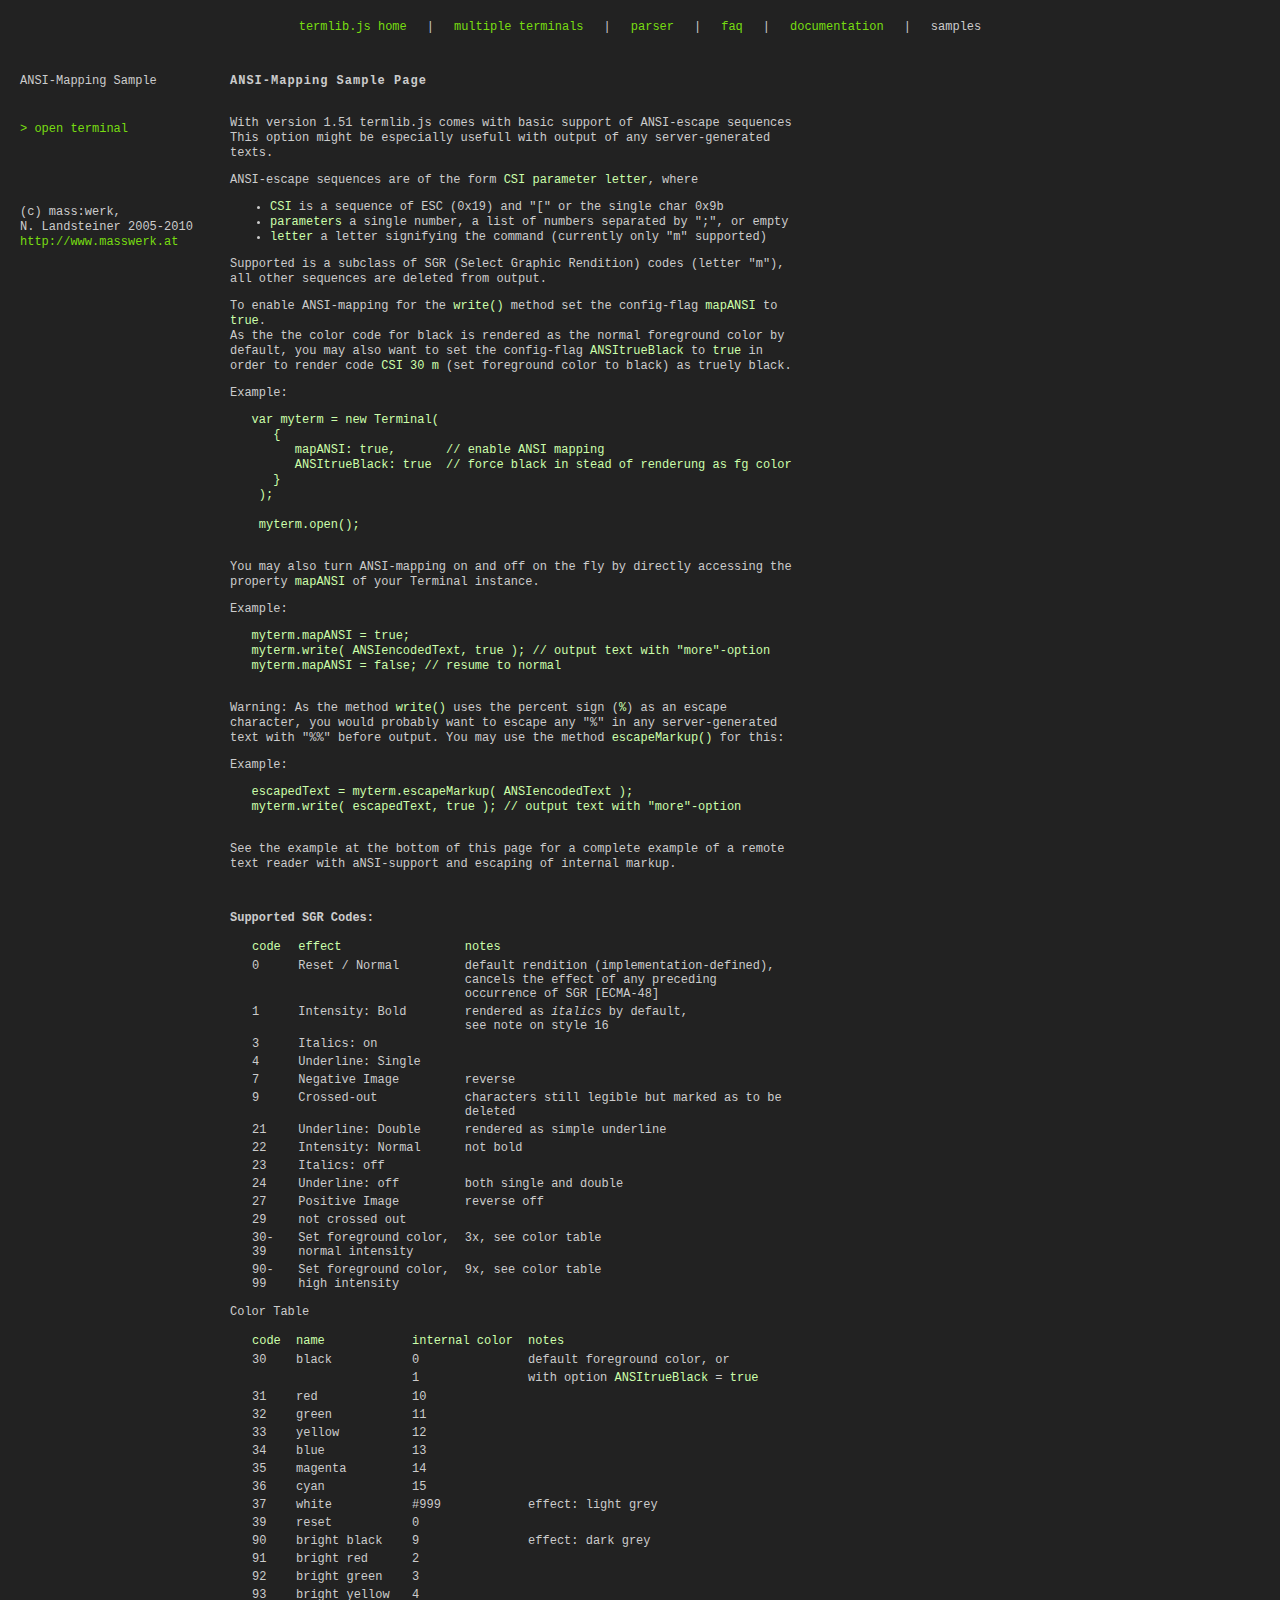
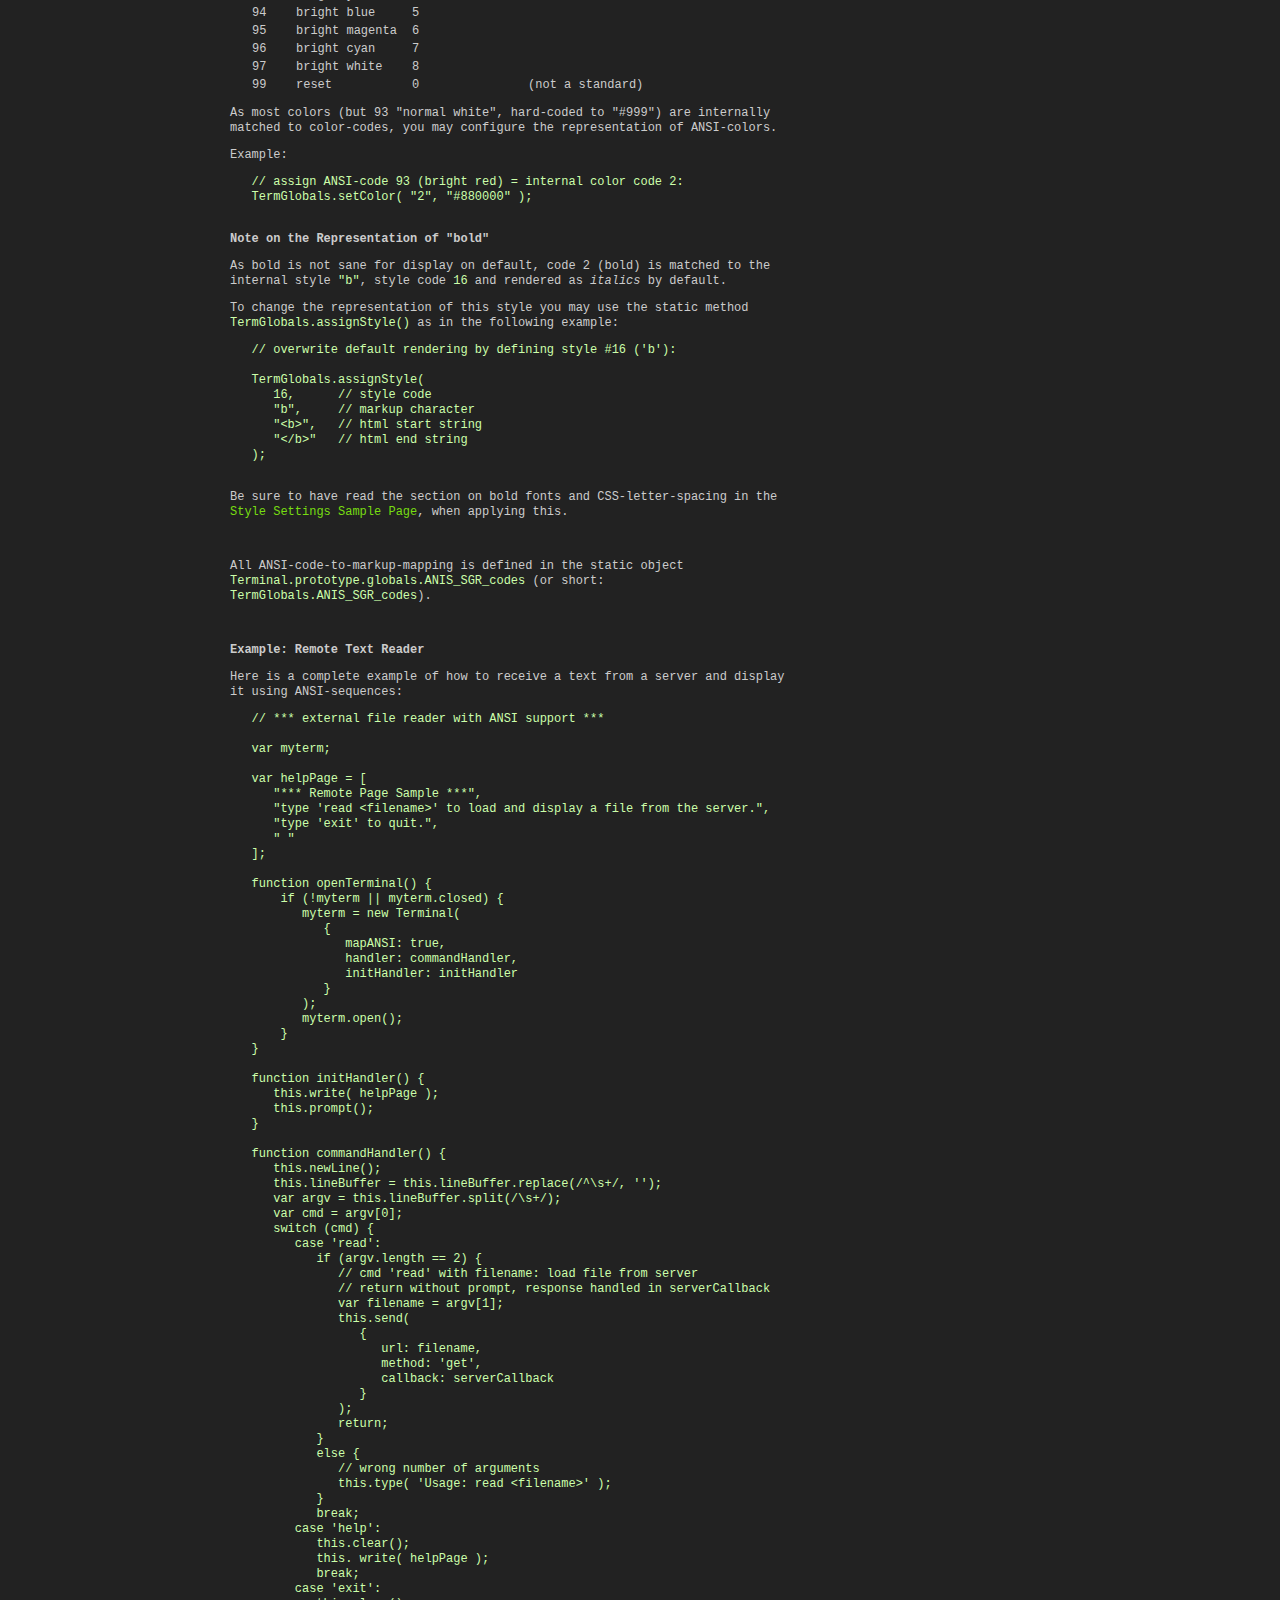
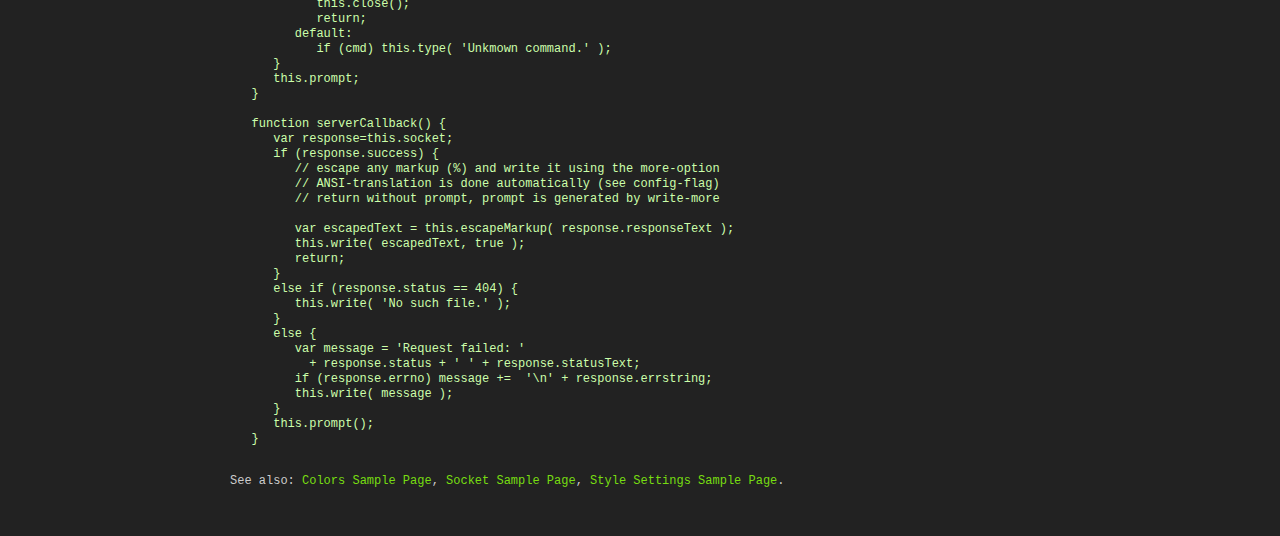
<file: termlib/sample_ansi_mapping.html>
<html>
<head>
	<title>termlib ANSI-Mapping Sample</title>
	<script language="JavaScript" type="text/javascript" src="termlib.js"></script>

<script type="text/javascript">
<!--

// mass:werk, N.Landsteiner 2010

var ANSI_CSI=String.fromCharCode(0x1b)+'[';

function ansiExpression(p) {
	return ANSI_CSI+String(p)+'m';
}

var term;

var help = [
	' termlib ANSI-mapping sample help: ',
	'',
	' * type "test" to see a demo for ANSI-escape code mapping.',
	' * type "help" to see this page.',
	' * type "exit" to quit.',
	' '
];


var colorTable = [
	ansiExpression(7)+' termlib ANSI-mapping sample: '+ansiExpression(0),
	' ',
	ansiExpression(3)+ansiExpression(4)+' color name      code       sample       comment'+ansiExpression(23)+'                               '+ansiExpression(0),
	' black           30m    '+ansiExpression(30)+'normal '+ansiExpression(7)+'reverse'+ansiExpression(0)+'   "black" is displayed as config color',
	' red             31m    '+ansiExpression(31)+'normal '+ansiExpression(7)+'reverse'+ansiExpression(0)+'    unless option ANSItrueBlack is true',
	' green           32m    '+ansiExpression(32)+'normal '+ansiExpression(7)+'reverse'+ansiExpression(0),
	' yellow          33m    '+ansiExpression(33)+'normal '+ansiExpression(7)+'reverse'+ansiExpression(0),
	' blue            34m    '+ansiExpression(34)+'normal '+ansiExpression(7)+'reverse'+ansiExpression(0),
	' magenta         35m    '+ansiExpression(35)+'normal '+ansiExpression(7)+'reverse'+ansiExpression(0),
	' cyan            36m    '+ansiExpression(36)+'normal '+ansiExpression(7)+'reverse'+ansiExpression(0),
	' white           37m    '+ansiExpression(37)+'normal '+ansiExpression(7)+'reverse'+ansiExpression(0),
	' bright black    90m    '+ansiExpression(90)+'normal '+ansiExpression(7)+'reverse'+ansiExpression(0),
	' bright red      91m    '+ansiExpression(91)+'normal '+ansiExpression(7)+'reverse'+ansiExpression(0),
	' bright green    92m    '+ansiExpression(92)+'normal '+ansiExpression(7)+'reverse'+ansiExpression(0),
	' bright yellow   93m    '+ansiExpression(93)+'normal '+ansiExpression(7)+'reverse'+ansiExpression(0),
	' bright blue     94m    '+ansiExpression(94)+'normal '+ansiExpression(7)+'reverse'+ansiExpression(0),
	' bright magenta  95m    '+ansiExpression(95)+'normal '+ansiExpression(7)+'reverse'+ansiExpression(0),
	' bright cyan     96m    '+ansiExpression(96)+'normal '+ansiExpression(7)+'reverse'+ansiExpression(0),
	' bright white    97m    '+ansiExpression(97)+'normal '+ansiExpression(7)+'reverse'+ansiExpression(0),
	' ',
	'other supported ANSI SGR sequences:',
	' 1m '+ansiExpression(1)+'bold'+ansiExpression(22)+', 3m '+ansiExpression(3)+'italics'+ansiExpression(23)+', 4m '+ansiExpression(4)+'underline'+ansiExpression(24)+', 7m '+ansiExpression(7)+'negative image'+ansiExpression(27)+', 9m '+ansiExpression(9)+'crossed out'+ansiExpression(29)+',%n 21m '+ansiExpression(21)+'underline double'+ansiExpression(24)
];

function termOpen() {
	if ((!term) || (term.closed)) {
		term = new Terminal(
			{
				x: 220,
				y: 70,
				termDiv: 'termDiv',
				bgColor: '#232e45',
				mapANSI: true,
				ANSItrueBlack: true,
				initHandler: termInitHandler,
				handler: termHandler,
				exitHandler: termExitHandler
			}
		);
		term.open();
		// dimm UI text
		var mainPane = (document.getElementById)?
			document.getElementById('mainPane') : document.all.mainPane;
		if (mainPane) mainPane.className = 'lh15 dimmed';
	}
}

function termExitHandler() {
	// reset the UI
	var mainPane = (document.getElementById)?
		document.getElementById('mainPane') : document.all.mainPane;
	if (mainPane) mainPane.className = 'lh15';
}

function termInitHandler() {
	// output a start up screen
	this.write(colorTable);
	// and leave with prompt
	this.prompt();
}

function termHandler() {
	// default handler + exit
	this.newLine();
	if (this.lineBuffer.search(/^\s*exit\s*$/i) == 0) {
		this.close();
		return;
	}
	else if (this.lineBuffer.search(/^\s*test\s*$/i) == 0) {
		this.clear();
		this.write(colorTable);
	}
	else if (this.lineBuffer.search(/^\s*help\s*$/i) == 0) {
		this.clear();
		this.write(help);
	}
	else if (this.lineBuffer != '') {
		this.type('You typed: '+this.lineBuffer);
		this.newLine();
	}
	this.prompt();
}

//-->
</script>

<style type="text/css">
body,p,a,td,li {
	font-family: courier,fixed,swiss,sans-serif;
	font-size: 12px;
	color: #cccccc;
}
.lh15 {
	line-height: 15px;
}

.term {
	font-family: "Courier New",courier,fixed,monospace;
	font-size: 12px;
	color: #94aad6;
	background: none;
	letter-spacing: 1px;
}
.term .termReverse {
	color: #232e45;
	background: #95a9d5;
}

a,a:link,a:visited {
	text-decoration: none;
	color: #77dd11;
}
a:hover {
	text-decoration: underline;
	color: #77dd11;
}
a:active {
	text-decoration: underline;
	color: #eeeeee;
}

a.termopen,a.termopen:link,a.termopen:visited {
	text-decoration: none;
	color: #77dd11;
	background: none;
}
a.termopen:hover {
	text-decoration: none;
	color: #222222;
	background: #77dd11;
}
a.termopen:active {
	text-decoration: none;
	color: #222222;
	background: #eeeeee;
}

table.inventory td {
	padding-bottom: 20px !important;
}

tt,pre {
	font-family: courier,fixed,monospace;
	color: #ccffaa;
	font-size: 12px;
	line-height: 15px;
}

.dimmed,.dimmed *,.dimmed * * {
	background-color: #222222 !important;
	color: #333333 !important;
}

@media print {
	body { background-color: #ffffff; }
	body,p,a,td,li,tt {
		color: #000000;
	}
	pre,.prop,.markup {
		color: #000000;
	}
	h1 {
		color: #000000;
	}
	a,a:link,a:visited {
		color: #000000;
	}
	a:hover {
		color: #000000;
	}
	a:active {
		color: #000000;
	}
	table.inventory {
		display: none;
	}
}

</style>
</head>


<body bgcolor="#222222" link="#77dd11" text="#cccccc" alink="#eeeeee" vlink="#77dd11"
topmargin="0" bottommargin="0" leftmargin="0" rightmargin="0" marginheight="0" marginwidth="0">

<table border="0" cellspacing="20" cellpadding="0" align="center">
<tr>
	<td nowrap><a href="index.html">termlib.js home</a></td>
	<td>|</td>
	<td nowrap><a href="multiterm_test.html">multiple terminals</a></td>
	<td>|</td>
	<td nowrap><a href="parser_sample.html">parser</a></td>
	<td>|</td>
	<td nowrap><a href="faq.html">faq</a></td>
	<td>|</td>
	<td nowrap><a href="readme.txt" title="readme.txt (text/plain)">documentation</a></td>
	<td>|</td>
	<td nowrap><a href="samples.html" style="color: #cccccc;">samples</a></td>
</tr>
</table>

<table border="0" cellspacing="20" cellpadding="0">
	<tr valign="top">
	<td nowrap>
		<table border="0" cellspacing="0" cellpadding="0" width="190" class="inventory">
		<tr><td nowrap>
			ANSI-Mapping Sample<br>&nbsp;
		</td></tr>
		<tr><td nowrap>
			<a href="javascript:termOpen()" onfocus="if(this.blur)this.blur();" onmouseover="window.status='open terminal'; return true" onmouseout="window.status=''; return true" class="termopen">&gt; open terminal &nbsp;</a>
		</td></tr>
		<tr><td nowrap>
			&nbsp;
		</td></tr>
		<tr><td nowrap class="lh15">
			&nbsp;<br>
			(c) mass:werk,<br>N. Landsteiner 2005-2010<br>
			<a href="http://www.masswerk.at/" target="_blank">http://www.masswerk.at</a>
		</td></tr>
		</table>
	</td>
	<td class="lh15" width="560" id="mainPane">
		<p><b style="letter-spacing: 1px;">ANSI-Mapping  Sample Page</b><br>&nbsp;</p>
		<p>With version 1.51 termlib.js comes with basic support of ANSI-escape sequences<br>This option might be especially usefull with output of any server-generated texts.</p>
		<p>ANSI-escape sequences are of the form <tt>CSI parameter letter</tt>, where</p>
		<ul>
			<li><tt>CSI</tt> is a sequence of ESC (0x19) and &quot;[&quot; or the single char 0x9b</li>
			<li><tt>parameters</tt> a single number, a list of numbers separated by &quot;;&quot;, or empty</li>
			<li><tt>letter</tt> a letter signifying the command (currently only &quot;m&quot; supported)</li>
		</ul>
		
		<p>Supported is a subclass of SGR (Select Graphic Rendition) codes (letter &quot;m&quot;), all other sequences are deleted from output.</p>
		
		<p>To enable ANSI-mapping for the <tt>write()</tt> method set the config-flag <tt>mapANSI</tt> to <tt>true</tt>.<br>
		As the the color code for black is rendered as the normal foreground color by default, you may also want to set the config-flag <tt>ANSItrueBlack</tt> to <tt>true</tt> in order to render code <tt>CSI 30 m</tt> (set foreground color to black) as truely black.</p>
		
		<p>Example:</p>
<pre>
   var myterm = new Terminal(
      {
         mapANSI: true,       // enable ANSI mapping
         ANSItrueBlack: true  // force black in stead of renderung as fg color
      }
    );
 
    myterm.open();

</pre>

		<p>You may also turn ANSI-mapping on and off on the fly by directly accessing the property <tt>mapANSI</tt> of your Terminal instance.</p>
		<p>Example:</p>
<pre>
   myterm.mapANSI = true;
   myterm.write( ANSIencodedText, true ); // output text with &quot;more&quot;-option
   myterm.mapANSI = false; // resume to normal

</pre>
		<p>Warning: As the method <tt>write()</tt> uses the percent sign (<tt>%</tt>) as an escape character, you would probably want to escape any &quot;%&quot; in any server-generated text with &quot;%%&quot; before output. You may use the method <tt>escapeMarkup()</tt> for this:</p>
		<p>Example:</p>
<pre>
   escapedText = myterm.escapeMarkup( ANSIencodedText );
   myterm.write( escapedText, true ); // output text with &quot;more&quot;-option

</pre>
		<p>See the example at the bottom of this page for a complete example of a remote text reader with aNSI-support and escaping of internal markup.</p>
		<p>&nbsp;</p>

		<p><b>Supported SGR Codes:</b></p>
		
		
		<table border="0" cellspacing="0" cellpadding="2" style="margin-left: 20px;">
		<tr>
			<td nowrap><tt>code</tt></td><td nowrap>&nbsp;</td>
			<td nowrap><tt>effect</tt></td><td nowrap>&nbsp;</td>
			<td nowrap><tt>notes</tt></td>
		</tr>
		<tr valign="top">
			<td>0</tt><td></td>
			<td nowrap>Reset / Normal</td><td></td>
			<td>default rendition (implementation-defined), cancels the effect of any preceding occurrence of SGR [ECMA-48]</td>
		</tr>
		<tr valign="top">
			<td>1</tt><td></td>
			<td norap>Intensity: Bold</td><td></td>
			<td>rendered as <i>italics</i> by default,<br>see note on style 16</td>
		</tr>
		<tr>
			<td>3</tt><td></td>
			<td nowrap>Italics: on</td><td></td>
			<td></td>
		</tr>
		<tr>
			<td>4</tt><td></td>
			<td nowrap>Underline: Single</td><td></td>
			<td></td>
		</tr>
		<tr>
			<td>7</tt><td></td>
			<td nowrap>Negative Image</td><td></td>
			<td>reverse</td>
		</tr>
		<tr valign="top">
			<td>9</tt><td></td>
			<td nowrap>Crossed-out</td><td></td>
			<td>characters still legible but marked as to be deleted</td>
		</tr>
		<tr>
			<td>21</tt><td></td>
			<td nowrap>Underline: Double</td><td></td>
			<td>rendered as simple underline</td>
		</tr>
		<tr>
			<td>22</tt><td></td>
			<td nowrap>Intensity: Normal</td><td></td>
			<td>not bold</td>
		</tr>
		<tr>
			<td>23</tt><td></td>
			<td nowrap>Italics: off</td><td></td>
			<td></td>
		</tr>
		<tr>
			<td>24</tt><td></td>
			<td nowrap>Underline: off</td><td></td>
			<td>both single and double</td>
		</tr>
		<tr>
			<td>27</tt><td></td>
			<td nowrap>Positive Image</td><td></td>
			<td>reverse off</td>
		</tr>
		<tr>
			<td>29</tt><td></td>
			<td nowrap>not crossed out</td><td></td>
			<td></td>
		</tr>
		<tr valign="top">
			<td>30-39</tt><td></td>
			<td nowrap>Set foreground color,<br>normal intensity</td><td></td>
			<td>3x, see color table</td>
		</tr>
		<tr valign="top">
			<td>90-99</tt><td></td>
			<td nowrap>Set foreground color,<br>high intensity</td><td></td>
			<td>9x, see color table</td>
		</tr>
		</table>
		
		
		<p>Color Table</p>
		
		
		<table border="0" cellspacing="0" cellpadding="2" style="margin-left: 20px;">
		<tr>
			<td nowrap><tt>code</tt></td><td nowrap>&nbsp;</td>
			<td nowrap><tt>name</tt></td><td nowrap>&nbsp;</td>
			<td nowrap><tt>internal color</tt></td><td nowrap>&nbsp;</td>
			<td nowrap><tt>notes</tt></td>
		</tr>
		
		<tr>
			<td>30</td><td></td>
			<td nowrap>black</td><td></td>
			<td>0</td><td></td>
			<td>default foreground color, or</td><td></td>
		</tr>
		<tr valign="top">
			<td></td><td></td>
			<td nowrap></td><td></td>
			<td>1</td><td></td>
			<td>with option <tt>ANSItrueBlack</tt> = <tt>true</tt></td><td></td>
		</tr>
		<tr>
			<td>31</td><td></td>
			<td nowrap>red</td><td></td>
			<td>10</td><td></td>
			<td></td><td></td>
		</tr>
		<tr>
			<td>32</td><td></td>
			<td nowrap>green</td><td></td>
			<td>11</td><td></td>
			<td></td><td></td>
		</tr>
		<tr>
			<td>33</td><td></td>
			<td nowrap>yellow</td><td></td>
			<td>12</td><td></td>
			<td></td><td></td>
		</tr>
		<tr>
			<td>34</td><td></td>
			<td nowrap>blue</td><td></td>
			<td>13</td><td></td>
			<td></td><td></td>
		</tr>
		<tr>
			<td>35</td><td></td>
			<td nowrap>magenta</td><td></td>
			<td>14</td><td></td>
			<td></td><td></td>
		</tr>
		<tr>
			<td>36</td><td></td>
			<td nowrap>cyan</td><td></td>
			<td>15</td><td></td>
			<td></td><td></td>
		</tr>
		<tr>
			<td>37</td><td></td>
			<td nowrap>white</td><td></td>
			<td>#999</td><td></td>
			<td>effect: light grey</td><td></td>
		</tr>
		<tr>
			<td>39</td><td></td>
			<td nowrap>reset</td><td></td>
			<td>0</td><td></td>
			<td></td><td></td>
		</tr>
		
		<tr>
			<td>90</td><td></td>
			<td nowrap>bright black</td><td></td>
			<td>9</td><td></td>
			<td>effect: dark grey</td><td></td>
		</tr>
		<tr>
			<td>91</td><td></td>
			<td nowrap>bright red</td><td></td>
			<td>2</td><td></td>
			<td></td><td></td>
		</tr>
		<tr>
			<td>92</td><td></td>
			<td nowrap>bright green</td><td></td>
			<td>3</td><td></td>
			<td></td><td></td>
		</tr>
		<tr>
			<td>93</td><td></td>
			<td nowrap>bright yellow</td><td></td>
			<td>4</td><td></td>
			<td></td><td></td>
		</tr>
		<tr>
			<td>94</td><td></td>
			<td nowrap>bright blue</td><td></td>
			<td>5</td><td></td>
			<td></td><td></td>
		</tr>
		<tr>
			<td>95</td><td></td>
			<td nowrap>bright magenta</td><td></td>
			<td>6</td><td></td>
			<td></td><td></td>
		</tr>
		<tr>
			<td>96</td><td></td>
			<td nowrap>bright cyan</td><td></td>
			<td>7</td><td></td>
			<td></td><td></td>
		</tr>
		<tr>
			<td>97</td><td></td>
			<td nowrap>bright white</td><td></td>
			<td>8</td><td></td>
			<td></td><td></td>
		</tr>
		<tr>
			<td>99</td><td></td>
			<td nowrap>reset</td><td></td>
			<td>0</td><td></td>
			<td>(not a standard)</td><td></td>
		</tr>
		</table>
		
		<p>As most colors (but 93 &quot;normal white&quot;, hard-coded to &quot;#999&quot;) are internally matched to color-codes, you may configure the representation of ANSI-colors.</p>
		<p>Example:</p>
<pre>
   // assign ANSI-code 93 (bright red) = internal color code 2:
   TermGlobals.setColor( &quot;2&quot;, &quot;#880000&quot; );
   
</pre>

		<p><b>Note on the Representation of &quot;bold&quot;</b></p>
		<p>As bold is not sane for display on default, code 2 (bold) is matched to the internal style <tt>&quot;b&quot;</tt>, style code <tt>16</tt> and rendered as <i>italics</i> by default.</p>
		<p>To change the representation of this style you may use the static method <tt>TermGlobals.assignStyle()</tt> as in the following example:</p>
<pre>
   // overwrite default rendering by defining style #16 ('b'):

   TermGlobals.assignStyle(
      16,      // style code
      &quot;b&quot;,     // markup character
      &quot;&lt;b&gt;&quot;,   // html start string
      &quot;&lt;/b&gt;&quot;   // html end string
   );
   
</pre>
		<p>Be sure to have read the section on bold fonts and CSS-letter-spacing in the <nobr><a href="sample_style_settings.html">Style Settings Sample Page</a>,</nobr> when applying this.</p>
		<p>&nbsp;</p>
		
		<p>All ANSI-code-to-markup-mapping is defined in the static object <tt>Terminal.prototype.globals.ANIS_SGR_codes</tt> (or short: <tt>TermGlobals.ANIS_SGR_codes</tt>).</p>
		<p>&nbsp;</p>

		<p><b>Example: Remote Text Reader</b></p>
		<p>Here is a complete example of how to receive a text from a server and display it using ANSI-sequences:</p>

<pre>
   // *** external file reader with ANSI support ***

   var myterm;
   
   var helpPage = [
      &quot;*** Remote Page Sample ***&quot;,
      &quot;type 'read &lt;filename&gt;' to load and display a file from the server.&quot;,
      &quot;type 'exit' to quit.&quot;,
      &quot; &quot;
   ];

   function openTerminal() {
       if (!myterm || myterm.closed) {
          myterm = new Terminal(
             {
                mapANSI: true,
                handler: commandHandler,
                initHandler: initHandler
             }
          );
          myterm.open();
       }
   }

   function initHandler() {
      this.write( helpPage );
      this.prompt();
   }

   function commandHandler() {
      this.newLine();
      this.lineBuffer = this.lineBuffer.replace(/^\s+/, '');
      var argv = this.lineBuffer.split(/\s+/);
      var cmd = argv[0];
      switch (cmd) {
         case 'read':
            if (argv.length == 2) {
               // cmd 'read' with filename: load file from server
               // return without prompt, response handled in serverCallback
               var filename = argv[1];
               this.send(
                  {
                     url: filename,
                     method: 'get',
                     callback: serverCallback
                  }
               );
               return;
            }
            else {
               // wrong number of arguments
               this.type( 'Usage: read &lt;filename&gt;' );
            }
            break;
         case 'help':
            this.clear();
            this. write( helpPage );
            break;
         case 'exit':
            this.close();
            return;
         default:
            if (cmd) this.type( 'Unkmown command.' );
      }
      this.prompt;
   }

   function serverCallback() {
      var response=this.socket;
      if (response.success) {
         // escape any markup (%) and write it using the more-option
         // ANSI-translation is done automatically (see config-flag)
         // return without prompt, prompt is generated by write-more

         var escapedText = this.escapeMarkup( response.responseText );
         this.write( escapedText, true );
         return;
      }
      else if (response.status == 404) {
         this.write( 'No such file.' );
      }
      else {
         var message = 'Request failed: '
           + response.status + ' ' + response.statusText;
         if (response.errno) message +=  '\n' + response.errstring;
         this.write( message );
      }
      this.prompt();
   }

</pre>
	<p>See also: <a href="sample_color.html">Colors Sample Page</a>, <a href="sample_socket.html">Socket Sample Page</a>, <a href="sample_style_settings.html">Style Settings Sample Page</a>.</p>
	<p>&nbsp;</p>
</td>
	</tr>
</table>

<div id="termDiv" style="position:absolute; visibility: hidden; z-index:1;"></div>

</body>
</html>                                                                     
</file>
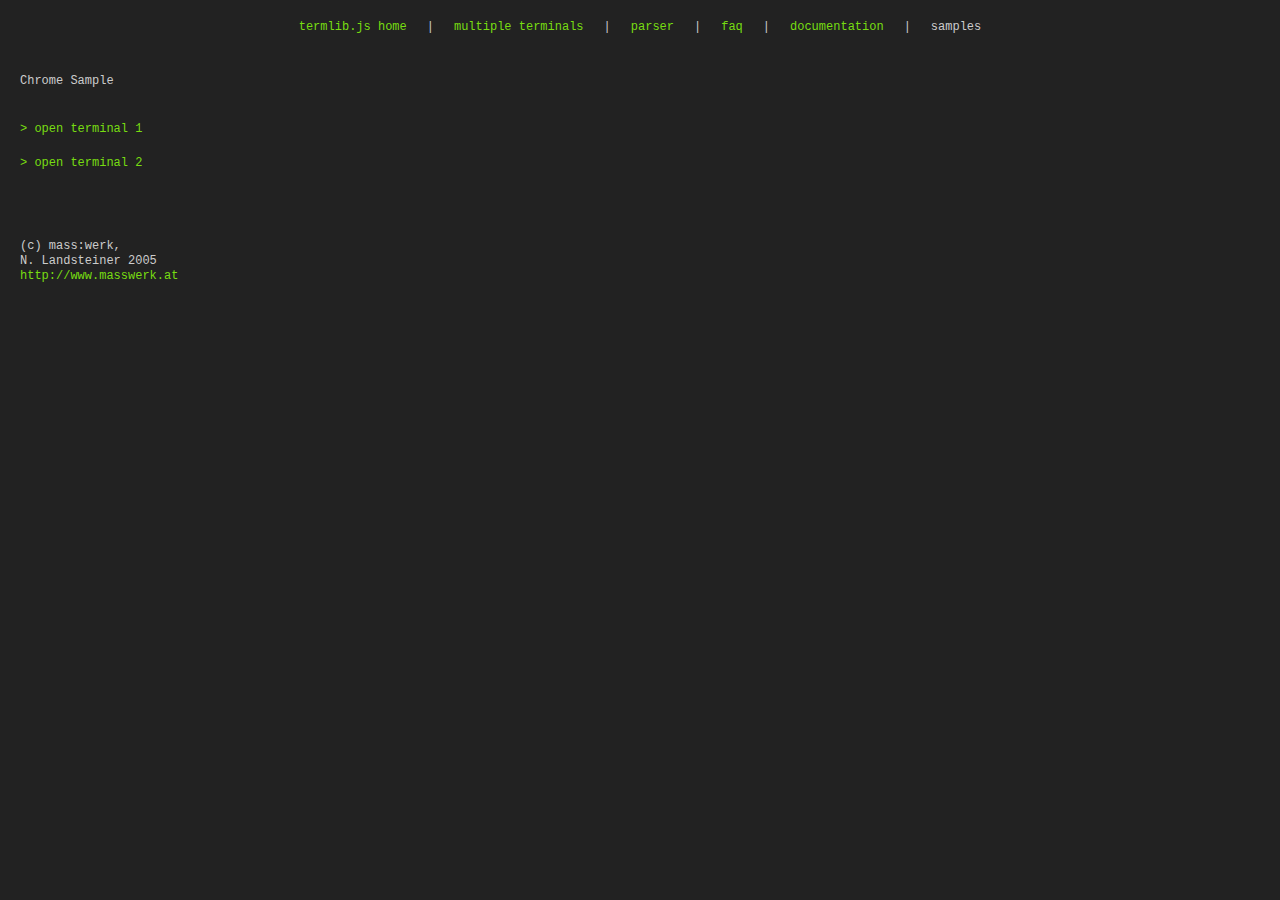
<file: termlib/sample_chrome.html>
<html>
<head>
	<title>termlib Chrome Sample</title>
	<script language="JavaScript" type="text/javascript" src="termlib.js"></script>

<script language="JavaScript" type="text/javascript">
<!--

/*
  test sample for termlib.js: window chrome
  (updated for use with termlib.js v. 1.07)

  (c) Norbert Landsteiner 2005
  mass:werk - media environments
  <http://www.masswerk.at>
  
  all rights reserved

*/

var term = new Array();

function termOpen(n) {
	if (termToSet) return; // do not open while there is modal dialog
	n = parseInt(n);
	if ((!n) || (isNaN(n))) n = 1;
	var termid = 'terminal'+n;
	if (!term[n]) {
		term[n] = new Terminal(
			{
				x: 0,
				y: 0,
				id: n,
				termDiv: 'termDiv'+n,
				frameWidth: 1,
				frameColor: '#aaaaaa',
				bgColor: '#eeeeee',
				greeting: 'Terminal ready.',
				handler: termHandler,
				exitHandler: termChromeHide
			}
		);
		term[n].colorsetting=1;
		if (term[n]) {
			termChromeShow(n);
			term[n].open();
		}
	}
	else if (term[n].closed) {
		termSetChromeState(n, true);
		termChromeShow(n);
		term[n].open();
	}
	else {
		termSetChromeState(n, true);
	}
	termBringToFront(n);
}

function termHandler() {
	this.newLine();
	var line = this.lineBuffer;
	if (line != '') {
		if (line == 'exit') this.close()
		else this.type('You typed: '+line);
	}
	this.prompt();
}

function termSetChromeState(n, v) {
	var header = 'termHeader'+n;
	var classname = (v)? 'termHeaderActive':'termHeaderInactive';
	if (document.getElementById) {
		var obj = document.getElementById(header);
		if (obj) obj.className = classname;
	}
	else if (document.all) {
		var obj = document.all[header];
		if (obj) obj.className = classname;
	}
	
}

function termChromeShow(n) {
	var div = 'terminal'+n;
	TermGlobals.setElementXY(div, 210+n*20, 30+n*20);
	TermGlobals.setVisible(div,1);
	if (document.getElementById) {
		var obj = document.getElementById(div);
		if (obj) obj.className = 'termShow';
	}
	else if (document.all) {
		var obj = document.all[div];
		if (obj) obj.className = 'termShow';
	}
}

function termChromeHide() {
	var div='terminal'+this.id;
	TermGlobals.setVisible(div,0);
	if (document.getElementById) {
		var obj = document.getElementById(div);
		if (obj) obj.className = 'termHidden';
	}
	else if (document.all) {
		var obj = document.all[div];
		if (obj) obj.className = 'termHidden';
	}
	if (termToSet==this.id) closeSettings(0);
}

function termClose(n) {
	if ((term[n]) && (term[n].closed == false)) term[n].close();
}

function termBringToFront(n) {
	for (var i=1; i<term.length; i++) {
		if ((n!=i) && (term[i])) {
			var obj=(document.getElementById)? document.getElementById('terminal'+i):document.all['terminal'+i];
			if (obj) obj.style.zIndex=1;
			termSetChromeState(i, false);
		}
	}
	var obj=(document.getElementById)? document.getElementById('terminal'+n):document.all['terminal'+n];
	if (obj) obj.style.zIndex=2;
	termSetChromeState(n, true);
	term[n].focus();
}

var termToSet=0;

function termConfigure(n) {
	var t=term[n];
	if (parseFloat(t.version)<1.03) {
		alert('This utility requires termlib.js 1.03 or better.');
		return;
	}
	var color = t.colorsetting;
	termToSet = n;
	var f=document.forms.settingvalues;
	f.rows.value=t.conf.rows;
	f.cols.value=t.conf.cols;
	f.color[color-1].checked=true;
	var div='settingsdialog';
	TermGlobals.setVisible(div,1);
	if (document.getElementById) {
		var obj = document.getElementById(div);
		if (obj) obj.className = 'termShow';
	}
	else if (document.all) {
		var obj = document.all[div];
		if (obj) obj.className = 'termShow';
	}
	var td='terminal'+n;
	objs = (document.getElementById)? document.getElementById(td):document.all[td];
	if (obj) TermGlobals.setElementXY(div, parseInt(objs.style.left)+26, parseInt(objs.style.top)+26);
	TermGlobals.keylock=true;
}

function closeSettings(state) {
	var t=term[termToSet];
	if (state) {
		var f=document.forms.settingvalues;
		var color = 1
		if (f.color[1].checked) color=2
		else if (f.color[2].checked) color=3
		else if (f.color[3].checked) color=4;
		var rows = parseInt(f.rows.value);
		var cols = parseInt(f.cols.value);
		if ((isNaN(rows)) || (rows<2) || (isNaN(cols)) || (cols<4)) {
			rows=t.conf.rows;
			cols=t.conf.cols;
		}
		var changed=((rows==t.conf.rows) && (cols==t.conf.cols) && (color==t.colorsetting))? false:true;
		t.colorsetting=color;
		var rstring= 'New Settings: Terminal set to '+rows+' rows, '+cols+' cols, ';
		if (color==1) {
			t.conf.bgColor='#eeeeee';
			t.conf.fontClass='term';
			rstring+='black on white.';
		}
		else if (color==2) {
			t.conf.bgColor='#181818';
			t.conf.fontClass='term2';
			rstring+='white on black.';
		}
		else if (color==3) {
			t.conf.bgColor='#181818';
			t.conf.fontClass='term3';
			rstring+='green on black.';
		}
		else if (color==4) {
			t.conf.bgColor='#779977';
			t.conf.fontClass='term4';
			rstring+='black on green.';
		}
		if (changed) {
			t.cursorOff();
			t.conf.rows=t.maxLines=rows;
			t.conf.cols=t.maxCols=cols;
			t.rebuild();
			t.newLine();
			t.write(rstring);
			t.prompt();
		}
	}
	var div='settingsdialog';
	TermGlobals.setVisible(div,0);
	if (document.getElementById) {
		var obj = document.getElementById(div);
		if (obj) obj.className = 'termHidden';
	}
	else if (document.all) {
		var obj = document.all[div];
		if (obj) obj.className = 'termHidden';
	}
	termToSet = 0;
	TermGlobals.keylock=false;
}

function settingsSetColor(n) {
	document.forms.settingvalues.elements.color[n-1].checked=true;
}

// simple drag & drop

var dragobject=null;
var dragOfsX, dragOfsY;
var lastX, lastY;

function drag(e) {
	if (dragobject!=null) {
		if (window.event) e = window.event;
		var x = (typeof e.clientX != 'undefined')? e.clientX:e.pageX;
		var y = (typeof e.clientY != 'undefined')? e.clientY:e.pageY;
		dragobject.style.left=x+dragOfsX-lastX;
		dragobject.style.top=y+dragOfsY-lastY;
	}
}

function dragStart(e) {
	if (window.event) e = window.event;
	lastX = (typeof e.clientX != 'undefined')? e.clientX:e.pageX;
	lastY = (typeof e.clientY != 'undefined')? e.clientY:e.pageY;
}

function dragTerm(n) {
	termBringToFront(n)
	var div='terminal'+n;
	dragobject = (document.getElementById)? document.getElementById(div):document.all[div];
	dragOfsX = parseInt(dragobject.style.left);
	dragOfsY = parseInt(dragobject.style.top);
}

function dragRelease(e) {
	dragobject=null;
}

document.onmousemove=drag;
document.onmouseup=dragRelease;
document.onmousedown=dragStart;

//-->
</script>

<style type="text/css">
body,p,a,td {
	font-family: courier,fixed,swiss,sans-serif;
	font-size: 12px;
	color: #cccccc;
}
.lh15 {
	line-height: 15px;
}
.term {
	font-family: courier,fixed,swiss,sans-serif;
	font-size: 12px;
	color: #181818;
	background: none;
}
.termReverse {
	color: #eeeeee;
	background: #222222;
}


.term2 {
	font-family: courier,fixed,swiss,sans-serif;
	font-size: 12px;
	color: #eeeeee;
	background: none;
}
.term2 .termReverse {
	color: #181818;
	background: #eeeeee;
}

.term3 {
	font-family: courier,fixed,swiss,sans-serif;
	font-size: 12px;
	color: #44bb33;
	background: none;
}
.term3 .termReverse {
	color: #111111;
	background: #44bb33;
}

.term4 {
	font-family: courier,fixed,swiss,sans-serif;
	font-size: 12px;
	color: #111111;
	background: none;
}
.term4 .termReverse {
	color: #779977;
	background: #111111;
}

/* term chrome (border styles do not really work on MSIE - so do it the hard way */

.termOuterChrome {
	background: #A2A2A2;
	padding: 0px;
	border-width: 2px;
	border-top-color: #D0D0D0;
	border-left-color: #D0D0D0;
	border-right-color: #747474;
	border-bottom-color: #747474;
	border-style: solid;
	border-spacing: 0px;
}

.termInnerChrome {
	background: #A2A2A2;
	padding: 0px;
	border-width: 1px;
	border-top-color: #747474;
	border-left-color: #747474;
	border-right-color: #D0D0D0;
	border-bottom-color: #D0D0D0;
	border-style: solid;
	border-spacing: 0px;
}
.termBody {
	background: #333333;
	padding: 0px;
	border-width: 0px;
	border-style: none;
}
.termHeaderActive {
	font-family: arial,helvetica,sans-serif;
	font-size: 12px;
	letter-spacing: 1px;
	color: #ffffff;
	background: #000089;
	padding: 1px;
	padding-left: 6px;
	border-width: 2px;
	border-top-color: #B0B0D8;
	border-left-color: #B0B0D8;
	border-right-color: #0B0B55;
	border-bottom-color: #0B0B55;
	border-style: solid;
}
.termHeaderInactive {
	font-family: arial,helvetica,sans-serif;
	font-size: 12px;
	letter-spacing: 1px;
	color: #dddddd;
	background: #686868;
	padding: 1px;
	padding-left: 6px;
	border-width: 2px;
	border-top-color: #C6C6C6;
	border-left-color: #C6C6C6;
	border-right-color: #474747;
	border-bottom-color: #474747;
	border-style: solid;
	border-spacing: 0px;
}
.termMenuPane {
	font-family: arial,helvetica,sans-serif;
	font-size: 12px;
	color: #000000;
	background: #A7A7A7;
	padding: 2px;
	border-width: 1px;
	border-top-color: #DDDDDD;
	border-left-color: #DDDDDD;
	border-right-color: #707070;
	border-bottom-color: #707070;
	border-style: solid;
	border-spacing: 0px;
}

.termMenu,.termMenu:link,.termMenu:visited  {
	font-family: arial,helvetica,sans-serif;
	font-size: 12px;
	color: #000000;
	text-decoration: none;
	background: #A7A7A7;
	margin: 1px;
	padding-top: 1px;
	padding-bottom: 1px;
	padding-left: 3px;
	padding-right: 4px;
	border-width: 1px;
	border-color: #A7A7A7;
	border-style: solid;
}
.termMenu:hover  {
	font-family: arial,helvetica,sans-serif;
	font-size: 12px;
	color: #000000;
	text-decoration: none;
	background: #dddddd;
	margin: 1px;
	padding-top: 1px;
	padding-bottom: 1px;
	padding-left: 3px;
	padding-right: 4px;
	border-width: 1px;
	border-top-color: #f1f1f1;
	border-left-color: #f1f1f1;
	border-right-color: #8a8a8a;
	border-bottom-color: #8a8a8a;
	border-style: solid;
}
.termMenu:active  {
	font-family: arial,helvetica,sans-serif;
	font-size: 12px;
	color: #000000;
	text-decoration: none;
	background: #f9f9f9;
	margin: 1px;
	padding-top: 1px;
	padding-bottom: 1px;
	padding-left: 3px;
	padding-right: 4px;
	border-width: 1px;
	border-top-color: #c9c9c9;
	border-left-color: #c9c9c9;
	border-right-color: #ffffff;
	border-bottom-color: #ffffff;
	border-style: solid;
}

.uiButton,.uiButton:link,.uiButton:visited  {
	font-family: arial,helvetica,sans-serif;
	font-size: 12px;
	color: #000000;
	font-weight: bold;
	text-decoration: none;
	background: #aaaaaa;
	margin: 1px;
	padding-top: 2px;
	padding-bottom: 2px;
	padding-left: 6px;
	padding-right: 6px;
	border-width: 2px;
	border-top-color: #f1f1f1;
	border-left-color: #f1f1f1;
	border-right-color: #666666;
	border-bottom-color: #666666;
	border-style: solid;
}
.uiButton:hover  {
	font-family: arial,helvetica,sans-serif;
	font-size: 12px;
	color: #000000;
	font-weight: bold;
	text-decoration: none;
	background: #dddddd;
	margin: 1px;
	padding-top: 2px;
	padding-bottom: 2px;
	padding-left: 6px;
	padding-right: 6px;
	border-width: 2px;
	border-top-color: #f1f1f1;
	border-left-color: #f1f1f1;
	border-right-color: #666666;
	border-bottom-color: #666666;
	border-style: solid;
}
.uiButton:active  {
	font-family: arial,helvetica,sans-serif;
	font-size: 12px;
	color: #000000;
	font-weight: bold;
	text-decoration: none;
	background: #888888;
	margin: 1px;
	padding-top: 2px;
	padding-bottom: 2px;
	padding-left: 6px;
	padding-right: 6px;
	border-width: 2px;
	border-top-color: #666666;
	border-left-color: #666666;
	border-right-color: #bbbbbb;
	border-bottom-color: #bbbbbb;
	border-style: solid;
}
.settings {
	font-family: arial,helvetica,sans-serif;
	font-size: 12px;
	color: #000000;
}
.settingsLabel,.settingsLabel:link,settingsLabel:active,.settingsLabel:visited,.settingsLabel:hover {
	font-family: arial,helvetica,sans-serif;
	font-size: 12px;
	color: #000000;
	text-decoration: none;
}

.termHidden {
	display: none;
}
.termShow {
	display: block;
}

a,a:link,a:visited {
	text-decoration: none;
	color: #77dd11;
}
a:hover {
	text-decoration: underline;
	color: #77dd11;
}
a:active {
	text-decoration: underline;
	color: #eeeeee;
}

a.termopen,a.termopen:link,a.termopen:visited {
	text-decoration: none;
	color: #77dd11;
	background: none;
}
a.termopen:hover {
	text-decoration: none;
	color: #222222;
	background: #77dd11;
}
a.termopen:active {
	text-decoration: none;
	color: #222222;
	background: #eeeeee;
}

</style>
</head>


<body bgcolor="#222222" link="#77dd11" text="#cccccc" alink="#eeeeee" vlink="#77dd11"
topmargin="0" bottommargin="0" leftmargin="0" rightmargin="0" marginheight="0" marginwidth="0">

<table border="0" cellspacing="20" cellpadding="0" align="center">
<tr>
	<td nowrap><a href="index.html">termlib.js home</a></td>
	<td>|</td>
	<td nowrap><a href="multiterm_test.html">multiple terminals</a></td>
	<td>|</td>
	<td nowrap><a href="parser_sample.html">parser</a></td>
	<td>|</td>
	<td nowrap><a href="faq.html">faq</a></td>
	<td>|</td>
	<td nowrap><a href="readme.txt" title="readme.txt (text/plain)">documentation</a></td>
	<td>|</td>
	<td nowrap><a href="samples.html" style="color: #cccccc;">samples</a></td>
</tr>
</table>

<table border="0" cellspacing="20" cellpadding="0">
	<tr valign="top"><td nowrap>
		Chrome Sample<br>&nbsp;
	</td>
	</tr>
	<tr><td nowrap>
		<a href="javascript:termOpen(1)" onfocus="if(this.blur)this.blur();" onmouseover="window.status='terminal 1'; return true" onmouseout="window.status=''; return true" class="termopen">&gt; open terminal 1 &nbsp;</a>
	</td></tr>
	<tr><td nowrap>
		<a href="javascript:termOpen(2)" onfocus="if(this.blur)this.blur();" onmouseover="window.status='terminal 1'; return true" onmouseout="window.status=''; return true" class="termopen">&gt; open terminal 2 &nbsp;</a>
	</td></tr>
	<tr><td nowrap>
		&nbsp;
	</td></tr>
	<tr><td nowrap class="lh15">
		&nbsp;<br>
		(c) mass:werk,<br>N. Landsteiner 2005<br>
		<a href="http://www.masswerk.at/" target="_blank">http://www.masswerk.at</a>
	</td></tr>
</table>

<div id="terminal1" style="position:absolute; visibility: hidden; z-index:1" class="termHidden"><table class="termOuterChrome" onmouseup="termBringToFront(1)" cellpadding="1" cellspacing="0"><tr><td><table class="termInnerChrome" cellpadding="0" cellspacing="0">
	<tr><td class="termHeaderActive" onmousedown="dragTerm(1); return false" id="termHeader1">Terminal 1</td></tr>
	<tr><td class="termMenuPane"><a href="javascript:termClose(1)" onfocus="if(this.blur)this.blur();" class="termMenu">Close</a><a href="javascript:termConfigure(1)" onfocus="if(this.blur)this.blur();" class="termMenu">Settings</a></td></tr>
	<tr><td class="termBody"><div id="termDiv1" style="position:relative;"></div></td></tr>
</table></td></tr>
</table></div>

<div id="terminal2" style="position:absolute; visibility: hidden; z-index:2" class="termHidden"><table class="termOuterChrome" onmouseup="termBringToFront(2)" cellpadding="1" cellspacing="0"><tr><td><table class="termInnerChrome" cellpadding="0" cellspacing="0">
	<tr><td class="termHeaderActive" onmousedown="dragTerm(2); return false" id="termHeader2">Terminal 2</td></tr>
	<tr><td class="termMenuPane"><a href="javascript:termClose(2)" onfocus="if(this.blur)this.blur();" class="termMenu">Close</a><a href="javascript:termConfigure(2)" onfocus="if(this.blur)this.blur();" class="termMenu">Settings</a></td></tr>
	<tr><td class="termBody"><div id="termDiv2" style="position:relative;"></div></td></tr>
</table></td></tr>
</table></div>

<div id="settingsdialog" style="position:absolute; visibility: hidden; z-index:3" class="termHidden"><table class="termOuterChrome" cellpadding="1" cellspacing="0"><tr><td><table class="termInnerChrome" cellpadding="0" cellspacing="0" width="300">
	<tr><td align="center" class="termMenuPane">
		<table borrder="0" cellspacing="0" cellpadding="4" width="260">
		<tr><td align="center" class="settings">Terminal Settings</td></tr>
		<form name="settingvalues" onsubmit="return false">
		<tr><td class="settings">&nbsp;<br><b>Size</b></td></tr>
		<tr><td><table borrder="0" cellspacing="0" cellpadding="2">
			<tr valign="middle"><td class="settings">Rows:</td><td><input name="rows" type="text" value="" size="4" class="settings"></tr>
			<tr valign="middle"><td class="settings">Cols:</td><td><input name="cols" type="text" value="" size="4" class="settings"></tr>
		</table></td></tr>
		<tr><td class="settings">&nbsp;<br><b>Color</b></td></tr>
		<tr><td><table borrder="0" cellspacing="0" cellpadding="2">
			<tr valign="middle"><td><input type="radio" name="color" value="1"></td><td class="settings"><a href="javascript:settingsSetColor(1)" onfocus="if (this.blur) this.blur();" class="settingsLabel">black on white</a></td></tr>
			<tr valign="middle"><td><input type="radio" name="color" value="2"></td><td class="settings"><a href="javascript:settingsSetColor(2)" onfocus="if (this.blur) this.blur();" class="settingsLabel">white on black</a></td></tr>
			<tr valign="middle"><td><input type="radio" name="color" value="3"></td><td class="settings"><a href="javascript:settingsSetColor(3)" onfocus="if (this.blur) this.blur();" class="settingsLabel">green on black</a></td></tr>
			<tr valign="middle"><td><input type="radio" name="color" value="4"></td><td class="settings"><a href="javascript:settingsSetColor(4)" onfocus="if (this.blur) this.blur();" class="settingsLabel">black on green</a></td></tr>
		</table></td></tr>
		</form>
		<tr><td class="settings" align="right" nowrap>&nbsp;<br><a href="javascript:closeSettings(0)" onfocus="if(this.blur)this.blur();" class="uiButton">Cancel</a>&nbsp;<a href="javascript:closeSettings(1)" onfocus="if(this.blur)this.blur();" class="uiButton">Configure</a><br>&nbsp;</td></tr>
		</table>
</table></td></tr>
</table></div>

</body>
</html>                                                                     
</file>
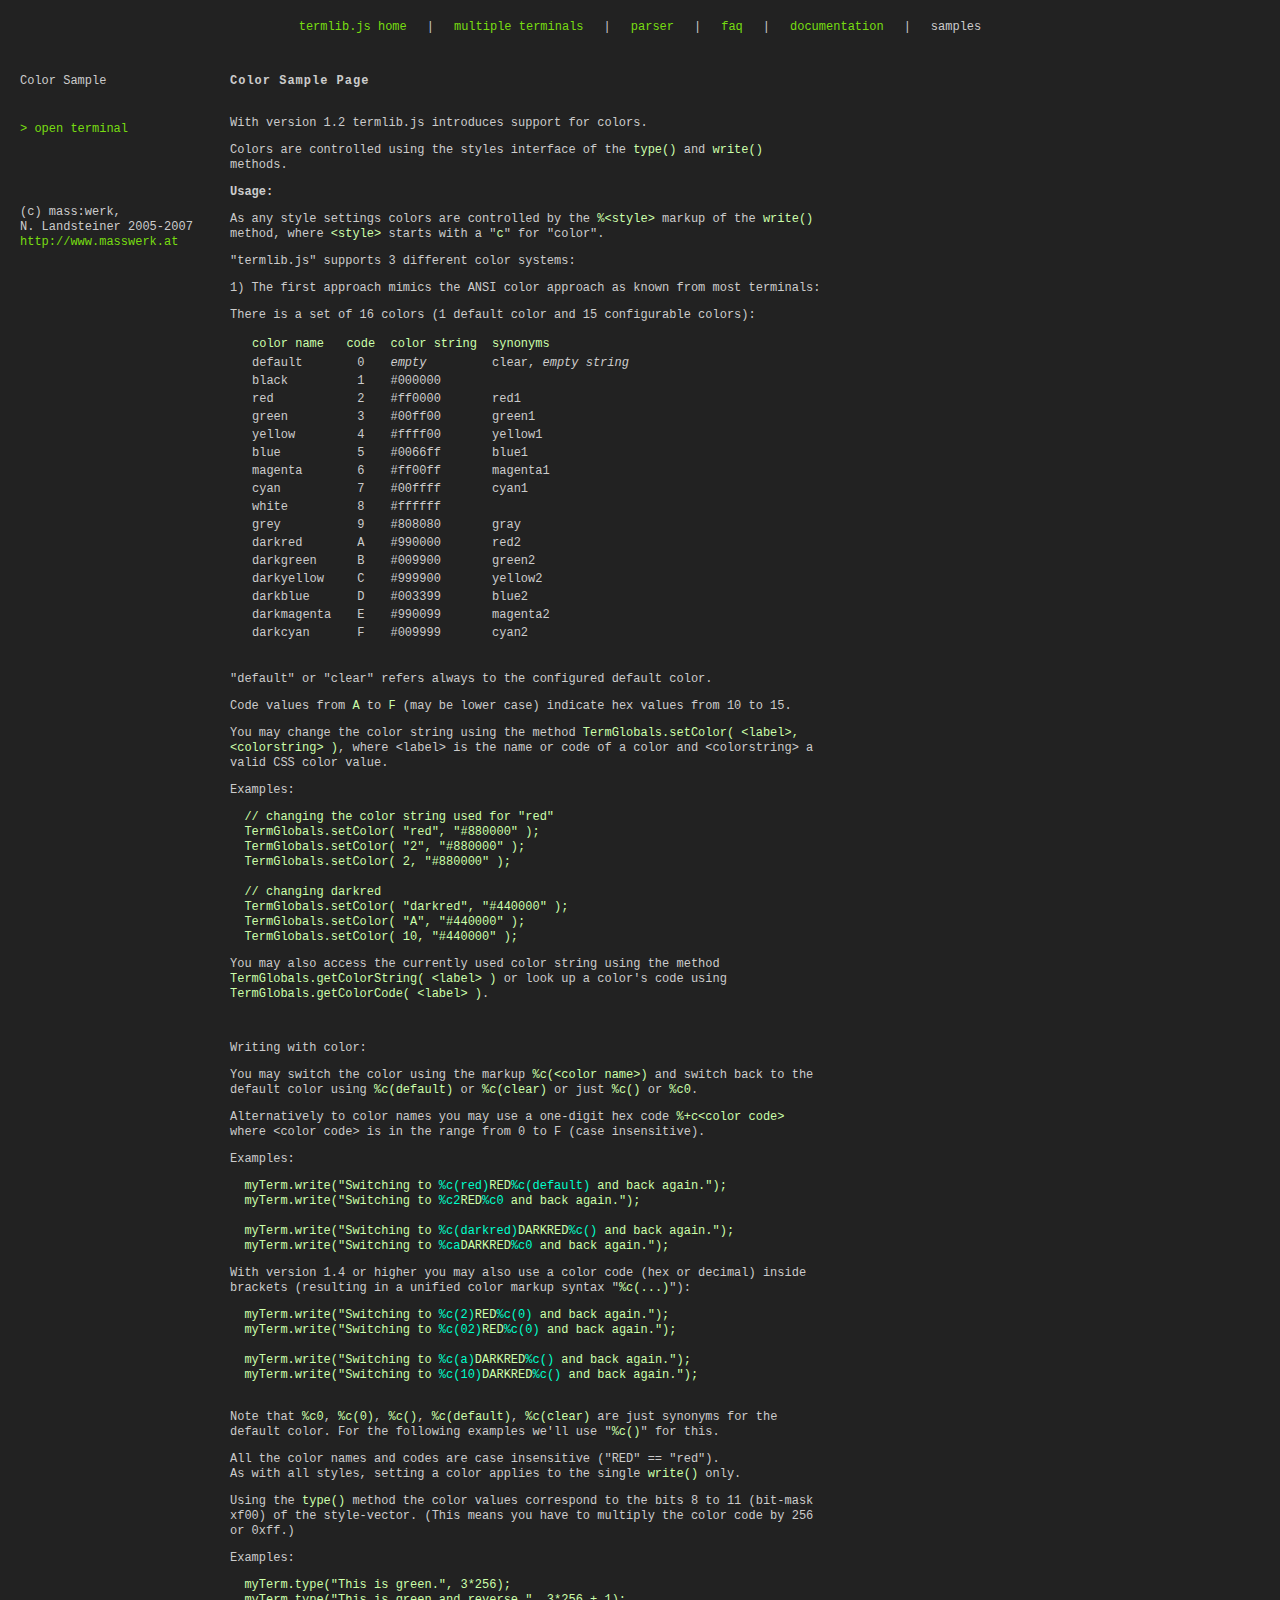
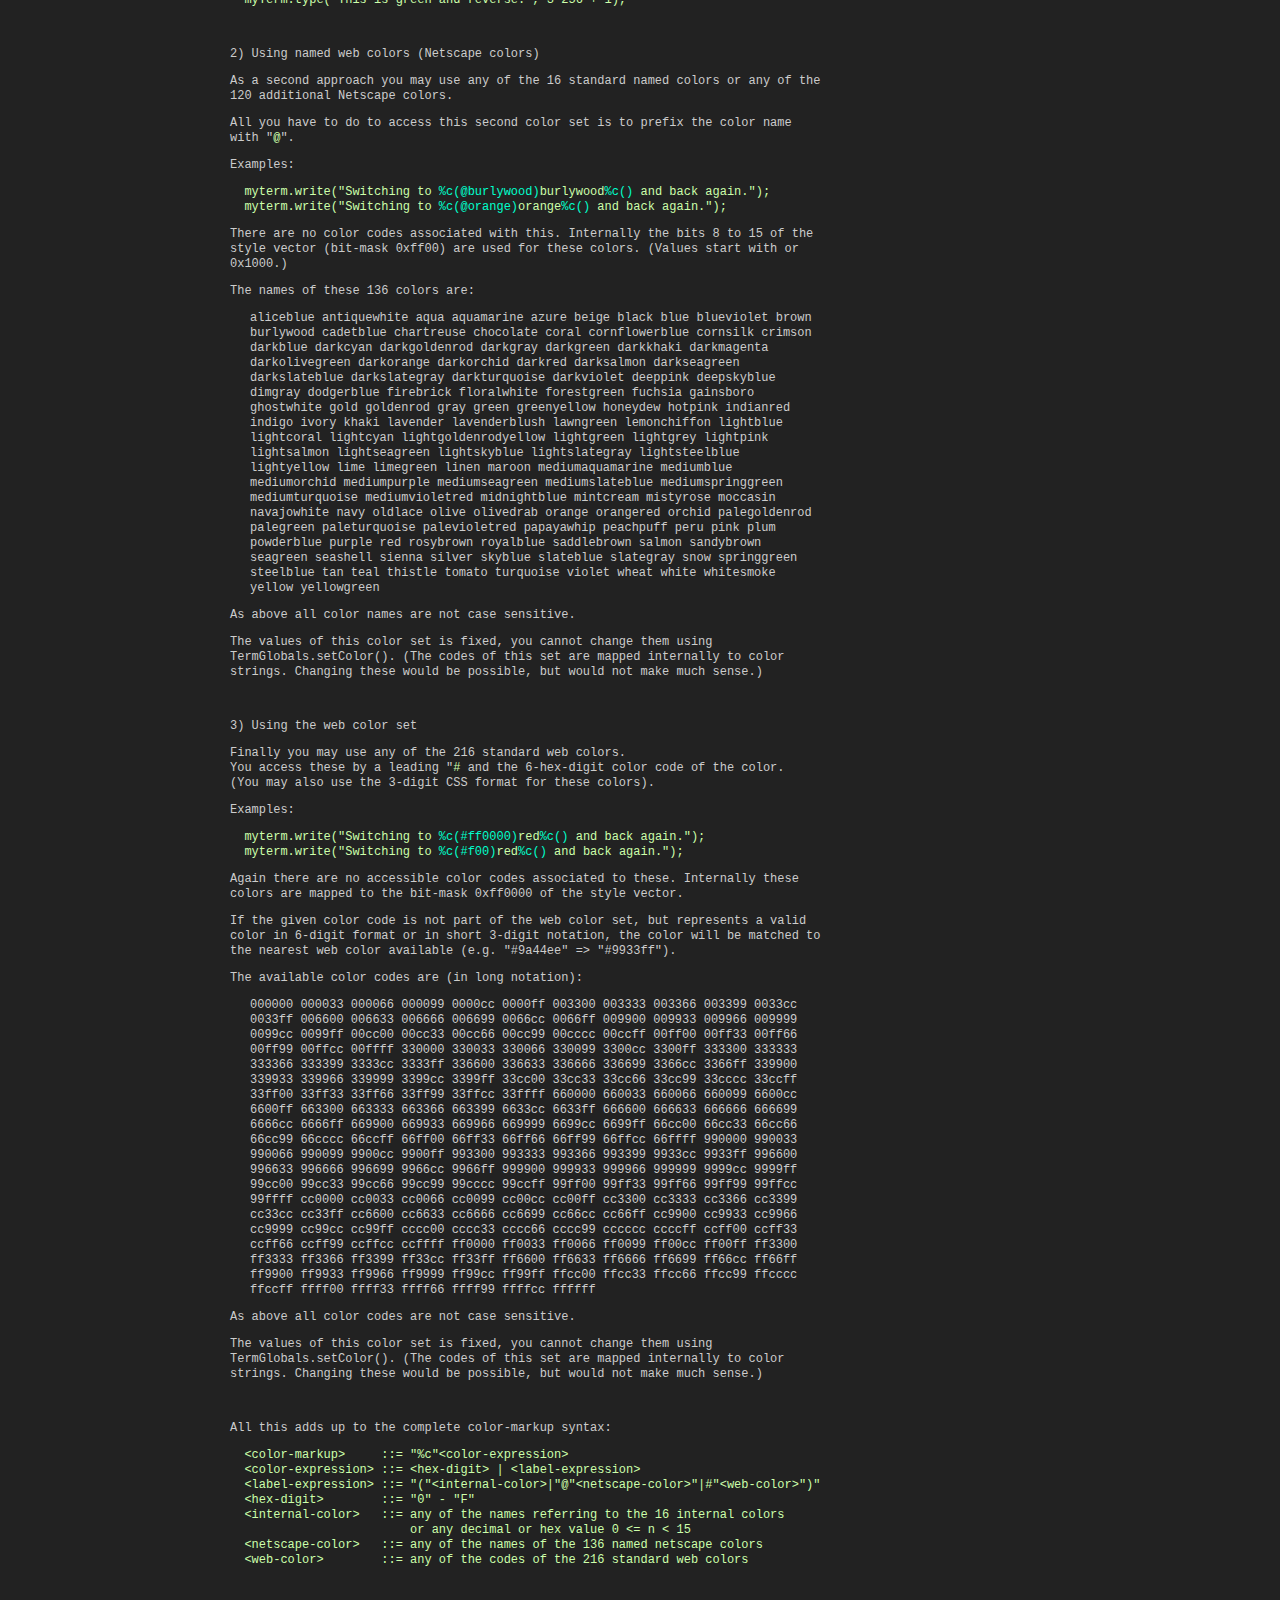
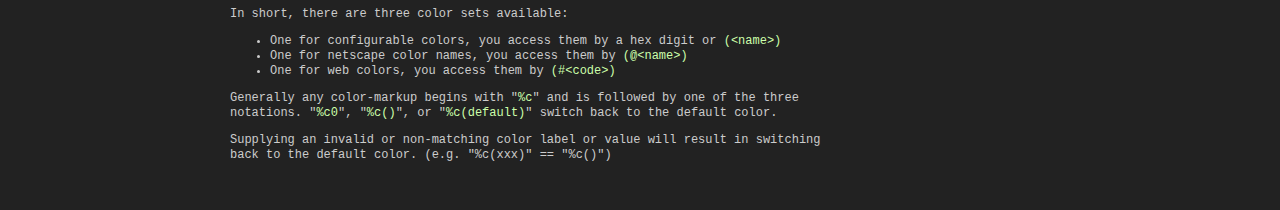
<file: termlib/sample_color.html>
<html>
<head>
	<title>termlib Color Sample</title>
	<script language="JavaScript" type="text/javascript" src="termlib.js"></script>

<script type="text/javascript">
<!--

// *** text color sample ***
// mass:werk, N.Landsteiner 2007

var term;

var help = [
	'%+r termlib color sample help: %-r',
	'',
	' * type "colors"    to see the default internal colors.',
	' * type "webcolors" to see the standard VGA and web safe colors.',
	' * type "nscolors"  to see the VGA and netscape colors by name.',
	' * type "help"      to see this page.',
	' * type "exit"      to quit.',
	' '
];

var colorTable = [
	'termlib.js internal color table:',
	' %+i%+ucolor name   code        sample       comment%-i                                %-u',
	' default        0     %c(default)normal %+rreverse%-r%c0   "default" refers always to config color',
	' black          1     %c(black)normal %+rreverse%-r%c0',
	' red            2     %c(red)normal %+rreverse%-r%c0',
	' green          3     %c(green)normal %+rreverse%-r%c0',
	' yellow         4     %c(yellow)normal %+rreverse%-r%c0',
	' blue           5     %c(blue)normal %+rreverse%-r%c0',
	' magenta        6     %c(magenta)normal %+rreverse%-r%c0',
	' cyan           7     %c(cyan)normal %+rreverse%-r%c0',
	' white          8     %c(white)normal %+rreverse%-r%c0',
	' grey           9     %c(grey)normal %+rreverse%-r%c0',
	' darkred        A     %c(darkred)normal %+rreverse%-r%c0   hex 10',
	' darkgreen      B     %c(darkgreen)normal %+rreverse%-r%c0   hex 11',
	' darkyellow     C     %c(darkyellow)normal %+rreverse%-r%c0   hex 12',
	' darkblue       D     %c(darkblue)normal %+rreverse%-r%c0   hex 13',
	' darkmagenta    E     %c(darkmagenta)normal %+rreverse%-r%c0   hex 14',
	' darkcyan       F     %c(darkcyan)normal %+rreverse%-r%c0   hex 15',
	' ',
	'%+i(type "nscolors" or "webcolors" for some more supported color sets.)%-i'
];

function listNetsacpeColors() {
	var t=new Array();
	for (var k in TermGlobals.nsColors) t.push(k);
	t.sort();
	var s='%+usupported Netscape colors by name:%-u\n\n';
	var l=0;
	for (var i=0; i<t.length; i++) {
		var c=t[i];
		if (l+c.length>78) {
			s+='\n';
			l=0;
		}
		else if (l>0) {
			s+=' ';
			l++;
		}
		s+= '%c(@'+c+')'+c;
		l+=c.length;
	}
	return s+'%c0\n ';
}

function listWebColors() {
	var t=new Array();
	for (var k=1; k<TermGlobals.webColorCodes.length; k++) {
		t.push(TermGlobals.webColorCodes[k]);
	}
	var s='%+usupported 216 web colors:%-u (you may use 3 digit codes also)\n\n';
	var l=0;
	for (var i=0; i<t.length; i++) {
		var c=t[i];
		if (l+c.length>78) {
			s+='\n';
			l=0;
		}
		else if (l>0) {
			s+=' ';
			l++;
		}
		s+= '%c(#'+c+')'+c;
		l+=c.length;
	}
	return s+'%c0\n ';
}

function termOpen() {
	if ((!term) || (term.closed)) {
		term = new Terminal(
			{
				x: 220,
				y: 70,
				termDiv: 'termDiv',
				bgColor: '#232e45',
				initHandler: termInitHandler,
				handler: termHandler,
				exitHandler: termExitHandler
			}
		);
		term.open();
		// dimm UI text
		var mainPane = (document.getElementById)?
			document.getElementById('mainPane') : document.all.mainPane;
		if (mainPane) mainPane.className = 'lh15 dimmed';
	}
}

function termExitHandler() {
	// reset the UI
	var mainPane = (document.getElementById)?
		document.getElementById('mainPane') : document.all.mainPane;
	if (mainPane) mainPane.className = 'lh15';
}

function termInitHandler() {
	// output a start up screen
	this.write(
		[
			'%c(@yellowgreen)            ****           termlib.js - Color Sample            ****',
			'            **** type "colors" for color table, "exit" to quit. ****',
			'%c()%n'
		]
	);
	this.write(colorTable);
	// and leave with prompt
	this.prompt();
}

function termHandler() {
	// default handler + exit
	this.newLine();
	if (this.lineBuffer.search(/^\s*exit\s*$/i) == 0) {
		this.close();
		return;
	}
	else if (this.lineBuffer.search(/^\s*colors\s*$/i) == 0) {
		this.clear();
		this.write(colorTable);
	}
	else if (this.lineBuffer.search(/^\s*nscolors\s*$/i) == 0) {
		this.clear();
		this.write(listNetsacpeColors());
	}
	else if (this.lineBuffer.search(/^\s*webcolors\s*$/i) == 0) {
		this.clear();
		this.write(listWebColors());
	}
	else if (this.lineBuffer.search(/^\s*help\s*$/i) == 0) {
		this.clear();
		this.write(help);
	}
	else if (this.lineBuffer != '') {
		this.type('You typed: '+this.lineBuffer);
		this.newLine();
	}
	this.prompt();
}

//-->
</script>

<style type="text/css">
body,p,a,td,li {
	font-family: courier,fixed,swiss,sans-serif;
	font-size: 12px;
	color: #cccccc;
}
.lh15 {
	line-height: 15px;
}

.term {
	font-family: "Courier New",courier,fixed,monospace;
	font-size: 12px;
	color: #94aad6;
	background: none;
	letter-spacing: 1px;
}
.term .termReverse {
	color: #232e45;
	background: #95a9d5;
}

a,a:link,a:visited {
	text-decoration: none;
	color: #77dd11;
}
a:hover {
	text-decoration: underline;
	color: #77dd11;
}
a:active {
	text-decoration: underline;
	color: #eeeeee;
}

a.termopen,a.termopen:link,a.termopen:visited {
	text-decoration: none;
	color: #77dd11;
	background: none;
}
a.termopen:hover {
	text-decoration: none;
	color: #222222;
	background: #77dd11;
}
a.termopen:active {
	text-decoration: none;
	color: #222222;
	background: #eeeeee;
}

table.inventory td {
	padding-bottom: 20px !important;
}

tt,pre {
	font-family: courier,fixed,monospace;
	color: #ccffaa;
	font-size: 12px;
	line-height: 15px;
}

.markup { color: #00ffcc; }

.dimmed,.dimmed *,.dimmed * * {
	background-color: #222222 !important;
	color: #333333 !important;
}

@media print {
	body { background-color: #ffffff; }
	body,p,a,td,li,tt {
		color: #000000;
	}
	pre,.prop,.markup {
		color: #000000;
	}
	h1 {
		color: #000000;
	}
	a,a:link,a:visited {
		color: #000000;
	}
	a:hover {
		color: #000000;
	}
	a:active {
		color: #000000;
	}
	table.inventory {
		display: none;
	}
}

</style>
</head>


<body bgcolor="#222222" link="#77dd11" text="#cccccc" alink="#eeeeee" vlink="#77dd11"
topmargin="0" bottommargin="0" leftmargin="0" rightmargin="0" marginheight="0" marginwidth="0">

<table border="0" cellspacing="20" cellpadding="0" align="center">
<tr>
	<td nowrap><a href="index.html">termlib.js home</a></td>
	<td>|</td>
	<td nowrap><a href="multiterm_test.html">multiple terminals</a></td>
	<td>|</td>
	<td nowrap><a href="parser_sample.html">parser</a></td>
	<td>|</td>
	<td nowrap><a href="faq.html">faq</a></td>
	<td>|</td>
	<td nowrap><a href="readme.txt" title="readme.txt (text/plain)">documentation</a></td>
	<td>|</td>
	<td nowrap><a href="samples.html" style="color: #cccccc;">samples</a></td>
</tr>
</table>

<table border="0" cellspacing="20" cellpadding="0">
	<tr valign="top">
	<td nowrap>
		<table border="0" cellspacing="0" cellpadding="0" width="190" class="inventory">
		<tr><td nowrap>
			Color Sample<br>&nbsp;
		</td></tr>
		<tr><td nowrap>
			<a href="javascript:termOpen()" onfocus="if(this.blur)this.blur();" onmouseover="window.status='open terminal'; return true" onmouseout="window.status=''; return true" class="termopen">&gt; open terminal &nbsp;</a>
		</td></tr>
		<tr><td nowrap>
			&nbsp;
		</td></tr>
		<tr><td nowrap class="lh15">
			&nbsp;<br>
			(c) mass:werk,<br>N. Landsteiner 2005-2007<br>
			<a href="http://www.masswerk.at/" target="_blank">http://www.masswerk.at</a>
		</td></tr>
		</table>
	</td>
	<td class="lh15" width="560" id="mainPane">
		<p><b style="letter-spacing: 1px;">Color Sample Page</b><br>&nbsp;</p>
		<p>With version 1.2 termlib.js introduces support for colors.</p>
		<p>Colors are controlled using the styles interface of the <tt>type()</tt> and <tt>write()</tt> methods.</p>
		<p><b>Usage:</b></p>
		<p>As any style settings colors are controlled by the <tt>%&lt;style&gt;</tt> markup of the <tt>write()</tt> method, where <tt>&lt;style&gt;</tt> starts with a &quot;<tt>c</tt>&quot; for &quot;color&quot;.</p>
		<p>&quot;termlib.js&quot; supports 3 different color systems:</p>
		<p>1) The first approach mimics the ANSI color approach as known from most terminals:</p>
		<p>There is a set of 16 colors (1 default color and 15 configurable colors):</p>
		
		<table border="0" cellspacing="0" cellpadding="2" style="margin-left: 20px;">
		<tr>
			<td nowrap><tt>color name</tt></td><td nowrap>&nbsp;</td>
			<td nowrap><tt>code</tt></td><td nowrap>&nbsp;</td>
			<td nowrap><tt>color string</tt></td><td nowrap>&nbsp;</td>
			<td nowrap><tt>synonyms</tt></td>
		</tr>
		<tr>
			<td nowrap>default</td><td nowrap>&nbsp;</td>
			<td nowrap align="center">0</td><td nowrap>&nbsp;</td>
			<td nowrap><i>empty</i></td><td nowrap>&nbsp;</td>
			<td nowrap>clear, <i>empty string</i></td>
		</tr>
		<tr>
			<td nowrap>black</td><td nowrap>&nbsp;</td>
			<td nowrap align="center">1</td><td nowrap>&nbsp;</td>
			<td nowrap>#000000</td><td nowrap>&nbsp;</td>
			<td nowrap>&nbsp;</td>
		</tr>
		<tr>
			<td nowrap>red</td><td nowrap>&nbsp;</td>
			<td nowrap align="center">2</td><td nowrap>&nbsp;</td>
			<td nowrap>#ff0000</td><td nowrap>&nbsp;</td>
			<td nowrap>red1</td>
		</tr>
		<tr>
			<td nowrap>green</td><td nowrap>&nbsp;</td>
			<td nowrap align="center">3</td><td nowrap>&nbsp;</td>
			<td nowrap>#00ff00</td><td nowrap>&nbsp;</td>
			<td nowrap>green1</td>
		</tr>
		<tr>
			<td nowrap>yellow</td><td nowrap>&nbsp;</td>
			<td nowrap align="center">4</td><td nowrap>&nbsp;</td>
			<td nowrap>#ffff00</td><td nowrap>&nbsp;</td>
			<td nowrap>yellow1</td>
		</tr>
		<tr>
			<td nowrap>blue</td><td nowrap>&nbsp;</td>
			<td nowrap align="center">5</td><td nowrap>&nbsp;</td>
			<td nowrap>#0066ff</td><td nowrap>&nbsp;</td>
			<td nowrap>blue1</td>
		</tr>
		<tr>
			<td nowrap>magenta</td><td nowrap>&nbsp;</td>
			<td nowrap align="center">6</td><td nowrap>&nbsp;</td>
			<td nowrap>#ff00ff</td><td nowrap>&nbsp;</td>
			<td nowrap>magenta1</td>
		</tr>
		<tr>
			<td nowrap>cyan</td><td nowrap>&nbsp;</td>
			<td nowrap align="center">7</td><td nowrap>&nbsp;</td>
			<td nowrap>#00ffff</td><td nowrap>&nbsp;</td>
			<td nowrap>cyan1</td>
		</tr>
		<tr>
			<td nowrap>white</td><td nowrap>&nbsp;</td>
			<td nowrap align="center">8</td><td nowrap>&nbsp;</td>
			<td nowrap>#ffffff</td><td nowrap>&nbsp;</td>
			<td nowrap>&nbsp;</td>
		</tr>
		<tr>
			<td nowrap>grey</td><td nowrap>&nbsp;</td>
			<td nowrap align="center">9</td><td nowrap>&nbsp;</td>
			<td nowrap>#808080</td><td nowrap>&nbsp;</td>
			<td>gray</td>
		</tr>
		<tr>
			<td nowrap>darkred</td><td nowrap>&nbsp;</td>
			<td nowrap align="center">A</td><td nowrap>&nbsp;</td>
			<td nowrap>#990000</td><td nowrap>&nbsp;</td>
			<td nowrap>red2</td>
		</tr>
		<tr>
			<td nowrap>darkgreen</td><td nowrap>&nbsp;</td>
			<td nowrap align="center">B</td><td nowrap>&nbsp;</td>
			<td nowrap>#009900</td><td nowrap>&nbsp;</td>
			<td nowrap>green2</td>
		</tr>
		<tr>
			<td nowrap>darkyellow</td><td nowrap>&nbsp;</td>
			<td nowrap align="center">C</td><td nowrap>&nbsp;</td>
			<td nowrap>#999900</td><td nowrap>&nbsp;</td>
			<td nowrap>yellow2</td>
		</tr>
		<tr>
			<td nowrap>darkblue</td><td nowrap>&nbsp;</td>
			<td nowrap align="center">D</td><td nowrap>&nbsp;</td>
			<td nowrap>#003399</td><td nowrap>&nbsp;</td>
			<td nowrap>blue2</td>
		</tr>
		<tr>
			<td nowrap>darkmagenta</td><td nowrap>&nbsp;</td>
			<td nowrap align="center">E</td><td nowrap>&nbsp;</td>
			<td nowrap>#990099</td><td nowrap>&nbsp;</td>
			<td nowrap>magenta2</td>
		</tr>
		<tr>
			<td nowrap>darkcyan</td><td nowrap>&nbsp;</td>
			<td nowrap align="center">F</td><td nowrap>&nbsp;</td>
			<td nowrap>#009999</td><td nowrap>&nbsp;</td>
			<td nowrap>cyan2</td>
		</tr>
		<tr><td colspan="7">&nbsp;</td></tr>
		</table>
		
		<p>&quot;default&quot; or &quot;clear&quot; refers always to the configured default color.</p>
		<p>Code values from <tt>A</tt> to <tt>F</tt> (may be lower case) indicate hex values from 10 to 15.</p>
		
		<p>You may change the color string using the method <tt>TermGlobals.setColor( &lt;label&gt;, &lt;colorstring&gt; )</tt>, where &lt;label&gt; is the name or code of a color and &lt;colorstring&gt; a valid CSS color value.</p>
		
		<p>Examples:</p>
<pre>  // changing the color string used for &quot;red&quot;
  TermGlobals.setColor( &quot;red&quot;, &quot;#880000&quot; );
  TermGlobals.setColor( &quot;2&quot;, &quot;#880000&quot; );
  TermGlobals.setColor( 2, &quot;#880000&quot; );

  // changing darkred
  TermGlobals.setColor( &quot;darkred&quot;, &quot;#440000&quot; );
  TermGlobals.setColor( &quot;A&quot;, &quot;#440000&quot; );
  TermGlobals.setColor( 10, &quot;#440000&quot; );
</pre>
		<p>You may also access the currently used color string using the method <tt>TermGlobals.getColorString( &lt;label&gt; )</tt> or look up a color's code using <tt>TermGlobals.getColorCode( &lt;label&gt )</tt>.</p>
		
		<p>&nbsp;</p>
		<p>Writing with color:</p>
		
		<p>You may switch the color using the markup <tt>%c(&lt;color&nbsp;name&gt;)</tt> and switch back to the default color using <tt>%c(default)</tt> or <tt>%c(clear)</tt> or just <tt>%c()</tt> or <tt>%c0</tt>.<p>
		<p>Alternatively to color names you may use a one-digit hex code <tt>%+c&lt;color&nbsp;code&gt;</tt> where &lt;color&nbsp;code&gt; is in the range from 0 to F (case insensitive).</p>
		
		<p>Examples:</p>
<pre>  myTerm.write(&quot;Switching to <span class="markup">%c(red)</span>RED<span class="markup">%c(default)</span> and back again.&quot;);
  myTerm.write(&quot;Switching to <span class="markup">%c2</span>RED<span class="markup">%c0</span> and back again.&quot;);
  
  myTerm.write(&quot;Switching to <span class="markup">%c(darkred)</span>DARKRED<span class="markup">%c()</span> and back again.&quot;);
  myTerm.write(&quot;Switching to <span class="markup">%ca</span>DARKRED<span class="markup">%c0</span> and back again.&quot;);
</pre>
		<p>With version 1.4 or higher you may also use a color code (hex or decimal) inside brackets (resulting in a unified color markup syntax &quot;<tt>%c(...)</tt>&quot;):</p>
<pre>  myTerm.write(&quot;Switching to <span class="markup">%c(2)</span>RED<span class="markup">%c(0)</span> and back again.&quot;);
  myTerm.write(&quot;Switching to <span class="markup">%c(02)</span>RED<span class="markup">%c(0)</span> and back again.&quot;);
  
  myTerm.write(&quot;Switching to <span class="markup">%c(a)</span>DARKRED<span class="markup">%c()</span> and back again.&quot;);
  myTerm.write(&quot;Switching to <span class="markup">%c(10)</span>DARKRED<span class="markup">%c()</span> and back again.&quot;);
 
</pre>
		<p>Note that <tt>%c0</tt>, <tt>%c(0)</tt>, <tt>%c()</tt>, <tt>%c(default)</tt>, <tt>%c(clear)</tt> are just synonyms for the default color. For the following examples we'll use &quot;<tt>%c()</tt>&quot; for this.</p>
		
		<p>All the color names and codes are case insensitive (&quot;RED&quot; == &quot;red&quot;).<br>As with all styles, setting a color applies to the single <tt>write()</tt> only.</p>
		<p>Using the <tt>type()</tt> method the color values correspond to the bits 8 to 11 (bit-mask xf00) of the style-vector. (This means you have to multiply the color code by 256 or 0xff.)</p>
		<p>Examples:</p>
<pre>  myTerm.type(&quot;This is green.&quot;, 3*256);
  myTerm.type(&quot;This is green and reverse.&quot;, 3*256 + 1);
</pre>
		<p>&nbsp;</p>
		<p>2) Using named web colors (Netscape colors)</p>
		<p>As a second approach you may use any of the 16 standard named colors or any of the 120 additional Netscape colors.</p>
		<p>All you have to do to access this second color set is to prefix the color name with &quot;<tt>@</tt>&quot;.</p>
		<p>Examples:</p>
<pre>  myterm.write(&quot;Switching to <span class="markup">%c(@burlywood)</span>burlywood<span class="markup">%c()</span> and back again.&quot;);
  myterm.write(&quot;Switching to <span class="markup">%c(@orange)</span>orange<span class="markup">%c()</span> and back again.&quot;);
</pre>
		<p>There are no color codes associated with this. Internally the bits 8 to 15 of the style vector (bit-mask 0xff00) are used for these colors. (Values start with or 0x1000.)</p>
		
		<p>The names of these 136 colors are:</p>
		<p style="margin-left: 20px;">aliceblue antiquewhite aqua aquamarine azure beige black blue blueviolet brown burlywood cadetblue chartreuse chocolate coral cornflowerblue cornsilk crimson darkblue darkcyan darkgoldenrod darkgray darkgreen darkkhaki darkmagenta darkolivegreen darkorange darkorchid darkred darksalmon darkseagreen darkslateblue darkslategray darkturquoise darkviolet deeppink deepskyblue dimgray dodgerblue firebrick floralwhite forestgreen fuchsia gainsboro ghostwhite gold goldenrod gray green greenyellow honeydew hotpink indianred indigo ivory khaki lavender lavenderblush lawngreen lemonchiffon lightblue lightcoral lightcyan lightgoldenrodyellow lightgreen lightgrey lightpink lightsalmon lightseagreen lightskyblue lightslategray lightsteelblue lightyellow lime limegreen linen maroon mediumaquamarine mediumblue mediumorchid mediumpurple mediumseagreen mediumslateblue mediumspringgreen mediumturquoise mediumvioletred midnightblue mintcream mistyrose moccasin navajowhite navy oldlace olive olivedrab orange orangered orchid palegoldenrod palegreen paleturquoise palevioletred papayawhip peachpuff peru pink plum powderblue purple red rosybrown royalblue saddlebrown salmon sandybrown seagreen seashell sienna silver skyblue slateblue slategray snow springgreen steelblue tan teal thistle tomato turquoise violet wheat white whitesmoke yellow yellowgreen</p>
		
		<p>As above all color names are not case sensitive.</p>
		<p>The values of this color set is fixed, you cannot change them using TermGlobals.setColor(). (The codes of this set are mapped internally to color strings. Changing these would be possible, but would not make much sense.)</p>
		
		<p>&nbsp;</p>
		<p>3) Using the web color set</p>
		
		<p>Finally you may use any of the 216 standard web colors.<br>
		You access these by a leading &quot;<tt>#</tt> and the 6-hex-digit color code of the color.<br>
		(You may also use the 3-digit CSS format for these colors).</p>
		
		<p>Examples:</p>
<pre>  myterm.write(&quot;Switching to <span class="markup">%c(#ff0000)</span>red<span class="markup">%c()</span> and back again.&quot;);
  myterm.write(&quot;Switching to <span class="markup">%c(#f00)</span>red<span class="markup">%c()</span> and back again.&quot;);
</pre>
		<p>Again there are no accessible color codes associated to these. Internally these colors are mapped to the bit-mask 0xff0000 of the style vector.</p>
		
		<p>If the given color code is not part of the web color set, but represents a valid color in 6-digit format or in short 3-digit notation, the color will be matched to the nearest web color available (e.g. &quot;#9a44ee&quot; =&gt; &quot;#9933ff&quot;).</p>
		
		<p>The available color codes are (in long notation):</p>
		
<p style="margin-left:20px;">000000 000033 000066 000099 0000cc 0000ff 003300 003333 003366 003399 0033cc 0033ff 006600 006633 006666 006699 0066cc 0066ff 009900 009933 009966 009999 0099cc 0099ff 00cc00 00cc33 00cc66 00cc99 00cccc 00ccff 00ff00 00ff33 00ff66 00ff99 00ffcc 00ffff 330000 330033 330066 330099 3300cc 3300ff 333300 333333   333366 333399 3333cc 3333ff 336600 336633 336666 336699 3366cc 3366ff 339900    339933 339966 339999 3399cc 3399ff 33cc00 33cc33 33cc66 33cc99 33cccc 33ccff    33ff00 33ff33 33ff66 33ff99 33ffcc 33ffff 660000 660033 660066 660099 6600cc    6600ff 663300 663333 663366 663399 6633cc 6633ff 666600 666633 666666 666699    6666cc 6666ff 669900 669933 669966 669999 6699cc 6699ff 66cc00 66cc33 66cc66    66cc99 66cccc 66ccff 66ff00 66ff33 66ff66 66ff99 66ffcc 66ffff 990000 990033 990066 990099 9900cc 9900ff 993300 993333 993366 993399 9933cc 9933ff 996600 996633 996666 996699 9966cc 9966ff 999900 999933 999966 999999 9999cc 9999ff 99cc00 99cc33 99cc66 99cc99 99cccc 99ccff 99ff00 99ff33 99ff66 99ff99 99ffcc 99ffff cc0000 cc0033 cc0066 cc0099 cc00cc cc00ff cc3300 cc3333 cc3366 cc3399 cc33cc cc33ff cc6600 cc6633 cc6666 cc6699 cc66cc cc66ff cc9900 cc9933 cc9966 cc9999 cc99cc cc99ff cccc00 cccc33 cccc66 cccc99 cccccc ccccff ccff00 ccff33 ccff66 ccff99 ccffcc ccffff ff0000 ff0033 ff0066 ff0099 ff00cc ff00ff ff3300 ff3333 ff3366 ff3399 ff33cc ff33ff ff6600 ff6633 ff6666 ff6699 ff66cc ff66ff ff9900 ff9933 ff9966 ff9999 ff99cc ff99ff ffcc00 ffcc33 ffcc66 ffcc99 ffcccc ffccff ffff00 ffff33 ffff66 ffff99 ffffcc ffffff</p>

		<p>As above all color codes are not case sensitive.</p>
		<p>The values of this color set is fixed, you cannot change them using TermGlobals.setColor(). (The codes of this set are mapped internally to color strings. Changing these would be possible, but would not make much sense.)</p>
		
		<p>&nbsp;</p>
		
		<p>All this adds up to the complete color-markup syntax:</p>
<pre>  &lt;color-markup&gt;     ::= &quot;%c&quot;&lt;color-expression&gt;
  &lt;color-expression&gt; ::= &lt;hex-digit&gt; | &lt;label-expression&gt;
  &lt;label-expression&gt; ::= &quot;(&quot;&lt;internal-color&gt|&quot;@&quot;&lt;netscape-color&gt;&quot;|#&quot;&lt;web-color&gt;&quot;)&quot
  &lt;hex-digit&gt;        ::= &quot;0&quot; - &quot;F&quot;
  &lt;internal-color&gt;   ::= any of the names referring to the 16 internal colors
                         or any decimal or hex value 0 &lt;= n &lt; 15
  &lt;netscape-color&gt;   ::= any of the names of the 136 named netscape colors
  &lt;web-color&gt;        ::= any of the codes of the 216 standard web colors
</pre>
		<p>&nbsp;</p>
		<p>In short, there are three color sets available:</p>
		<ul>
		<li>One for configurable colors, you access them by a hex digit or <tt>(&lt;name&gt;)</tt></li>
		<li>One for netscape color names, you access them by <tt>(@&lt;name&gt;)</tt></li>
		<li>One for web colors, you access them by <tt>(#&lt;code&gt;)</tt></li>
		</ul>
		<p>Generally any color-markup begins with &quot;<tt>%c</tt>&quot; and is followed by one of the three notations.
&quot;<tt>%c0</tt>&quot;, &quot;<tt>%c()</tt>&quot;, or &quot;<tt>%c(default)</tt>&quot; switch back to the default color.</p>
		<p>Supplying an invalid or non-matching color label or value will result in switching back to the default color. (e.g. &quot;%c(xxx)&quot; == &quot;%c()&quot;)</p>
		<p>&nbsp;</p>
</td>
	</tr>
</table>

<div id="termDiv" style="position:absolute; visibility: hidden; z-index:1;"></div>

</body>
</html>                                                                     
</file>
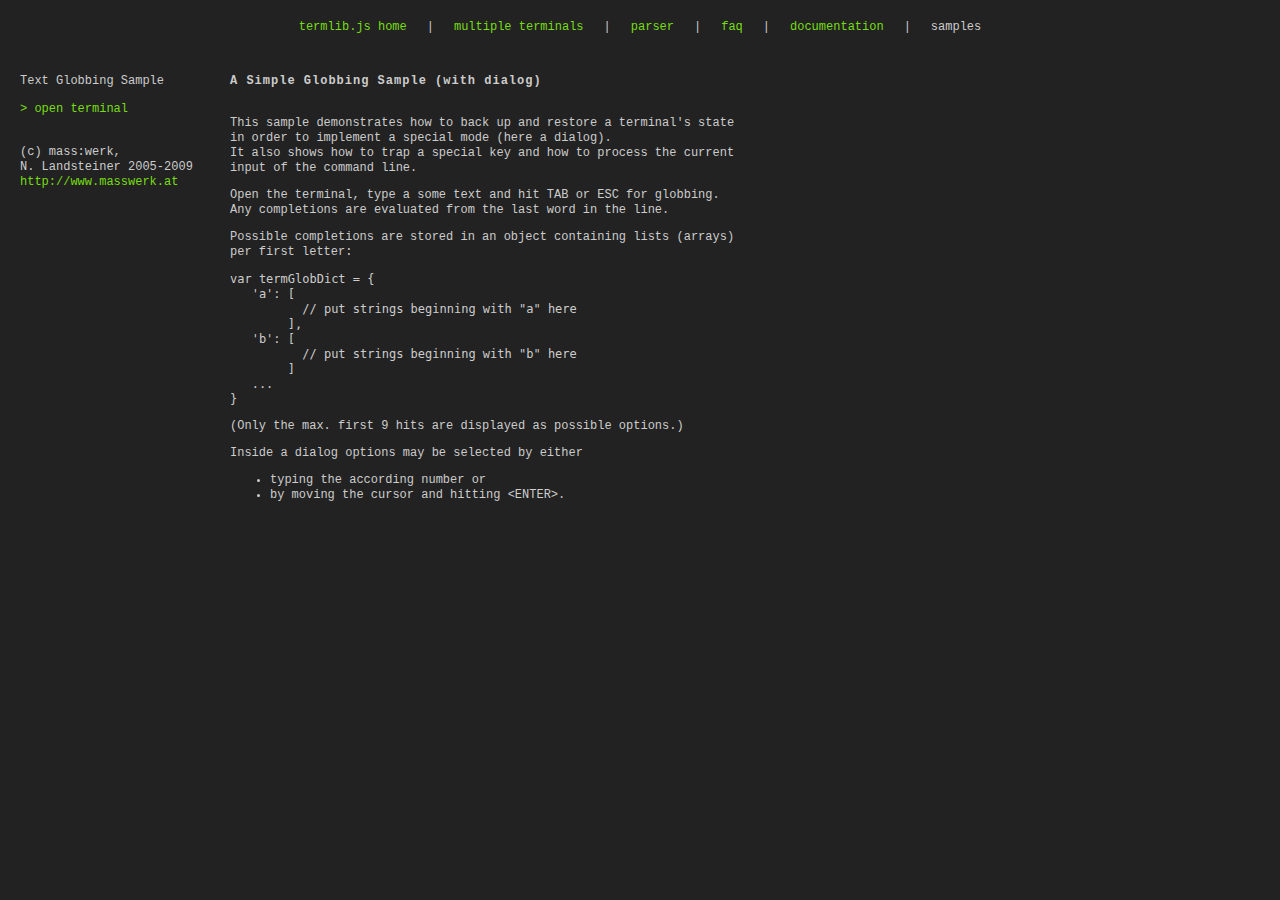
<file: termlib/sample_globbing.html>
<html>
<head>
	<title>termlib Globbing Sample</title>
	<script language="JavaScript" type="text/javascript" src="termlib.js"></script>

<script type="text/javascript">
<!--

// *** text globbing sample ***
// mass:werk, N.Landsteiner 2009

// dictionary for globbing
// Object of arrays per first letter, others in 'nonalpha'

var termGlobDict = {
	'a': [
			'all',
			'alternate',
			'any',
			'anyone',
			'anywhere',
			'anyhow',
			'are',
			'arbitrage',
			'arbitrary'
		],
	'b': [
			'bar',
			'bit',
			'byte',
			'better',
			'best',
			'boost',
			'booster'
		],
	'c': [
			'case',
			'character',
			'completion'
		],
	'd': [
			'delete',
			'dialog',
			'display'
		],
	'e': [
			'either',
			'element',
			'empty'
		],
	'f': [
			'first',
			'foo',
			'function'
		],
	'g': [
			'get',
			'glob',
			'globbing'
		],
	'h': [
			'head',
			'heat',
			'help'
		],
	'i': [
			'is',
			'it',
			'iteration'
		],
	'j': [
			'joke',
			'just',
			'justice'
		],
	'k': [
			'karma',
			'kilo',
			'kilobit'
		],
	'l': [
			'lambda',
			'like',
			'limit'
		],
	'm': [
			'meta',
			'metaphysic',
			'metaphor'
		],
	'n': [
			'neither',
			'never',
			'number'
		],
	'o': [
			'object',
			'open',
			'order'
		],
	'p': [
			'parser',
			'print',
			'prompt'
		],
	'q': [
			'quantum',
			'query',
			'quote'
		],
	'r': [
			'remember',
			'rest',
			'roman'
		],
	's': [
			'sane',
			'some',
			'sort'
		],
	't': [
			'target',
			'tell',
			'tolerance'
		],
	'u': [
			'under',
			'upper',
			'urgent'
		],
	'v': [
			'vane',
			'vertical',
			'vital'
		],
	'w': [
			'want',
			'which',
			'width'
		],
	'x': [
			'x-ray',
			'xanadu',
			'xylophone'
		],
	'y': [
			'yacht',
			'yet',
			'ypsilon'
		],
	'z': [
			'zet',
			'zeta',
			'zoom'
		],
	
	'nonalpha': [
		// non-alphanumeric go here
		'100',
		'1000',
		'0.0',
		'#!/usr/bin/perl'
	]
};

// flag: sort hit list alphabetical
var termGlobSortAlphabetical = false;

var term;

function termOpen() {
	if ((!term) || (term.closed)) {
		term = new Terminal(
			{
				x: 220,
				y: 70,
				termDiv: 'termDiv',
				bgColor: '#232e45',
				greeting: '%+r **** termlib.js globbing sample **** %-r%n%ntype any text and hit ESC or TAB for globbing.%ntype "exit" to quit.%n ',
				handler: termHandler,
				exitHandler: termExitHandler,
				ctrlHandler: termCtrlHandler,
				printTab: false,
				closeOnESC: false
			}
		);
		term.open();
		
		// dimm UI text
		var mainPane = (document.getElementById)?
			document.getElementById('mainPane') : document.all.mainPane;
		if (mainPane) mainPane.className = 'lh15 dimmed';
	}
}

function termExitHandler() {
	// reset the UI
	var mainPane = (document.getElementById)?
		document.getElementById('mainPane') : document.all.mainPane;
	if (mainPane) mainPane.className = 'lh15';
}

function termHandler() {
	// default handler + exit
	this.newLine();
	if (this.lineBuffer.search(/^\s*exit\s*$/i) == 0) {
		this.close();
		return;
	}
	else if (this.lineBuffer != '') {
		this.type('You typed: '+this.lineBuffer);
		this.newLine();
	}
	this.prompt();
}

// this is our control handler where we trap the TAB and ESC
/*
	C.f.: the according entry in the initialization object of Terminal.open() above,
	where we
		1) regeistered this handler
		2) released the TAB and the ESC from the default handling
*/

function termCtrlHandler() {
	var ch = this.inputChar;
	if (ch == termKey.TAB || ch == termKey.ESC) {
		this.lock=true;
		// get the command line input and extract the last word
		var line = this._getLine();
		var words = line.split(/\s+/);
		if (words.length) {
			var word=words[words.length-1];
			if (word) {
				// prepare for search
				var found=new Array();
				var dialog, re, qword, rword, i;
				// all persistant data is stored per instance using the namespace this.env
				this.env.globBuffer=new Array();
				// select the appropriate dictionary list (based on first letter)
				// (we could also select a dict on contextual creteria ...)
				var firstletter = word.charAt(0).toLowerCase();
				if (firstletter < 'a' || firstletter > 'z') firstletter='nonalpha';
				var dict=termGlobDict[firstletter];
				if (dict) {
					// quote meta and build a regexp
					qword= word.replace(/([\\\/\+\-\.\*\?\[\]\{\}\(\)^$\|\!])/g, '\\$1');
					re = new RegExp('^'+qword, 'i');
					rword = new RegExp('^'+qword+'$', 'i');
					// test the regexp against the array of possible completions (exlude identical words)
					for (i=0; i<dict.length; i++) {
						if (re.test(dict[i]) && !rword.test(dict[i])) found.push(dict[i]);
					}
				}
				if (found.length) {
					// some completions were found
					// cut list to max 9 entries
					if (found.length>9) found.length=9;
					// sort alphabetical if flag is set;
					if (termGlobSortAlphabetical) found.sort();
					// collect a dialog and store the complementary parts in this.env.globBuffer
					dialog=new Array();
					dialog.push('Suggestions for "'+word+'":');
					dialog.push('');
					dialog.push('  0  '+word+' (CANCEL)');
					for (i=0; i<found.length; i++) {
						dialog.push('  '+(i+1)+'  '+found[i]);
						this.env.globBuffer[i]=String(found[i]).replace(re, '');
					}
					dialog.push('');
					dialog.push('');
					dialog.push('Choose an option or press any key to continue.');
					this.env.globCursor=0;
				}
				else {
					// nothing found => compile an appropriate dialog
					dialog = [
						'No suggestions found for "'+word+'".',
						'',
						'',
						'Press any key to continue.'
					];
					this.env.globCursor=-1;
				}
				// backup the whole terminal state
				this.backupScreen();
				// reset terminal space to full size (in case there was a status line etc)
				this.maxCols=this.conf.cols;
				this.maxLines=this.conf.rows;
				// and show the dialog
				termGlobbingShowDialog(this, dialog);
				// set the cursor on first option (cancel)
				if (found.length) termGlobbingSetDialogCursor(this, 0);
				// enter charMode and transfer control to our modal dialog handler
				this.charMode=true;
				this.handler=this.ctrlHandler=termGlobbingHandler;
			}
		}
		this.lock=false;
	}
	else {
		return;
	}
}

// special handler for the modal globbing dialog

function termGlobbingHandler() {
	var ch = this.inputChar;
	// cursor motion controls: move selection up or down and return
	if (this.env.globCursor>=0) {
		if (ch==termKey.UP) {
			if (this.env.globCursor>0) termGlobbingSetDialogCursor(this, -1);
			return;
		}
		if (ch==termKey.DOWN) {
			if (this.env.globCursor<this.env.globBuffer.length) termGlobbingSetDialogCursor(this, 1);
			return;
		}
	}
	// other actions (close dialog and evaluate the options):
	// 1) restore terminal's state from backup and complete with given option, if any
	// by restoring the terminal's state we also restore the handlers
	this.restoreScreen();
	// 2) evaluate any valid options
	var completion;
	if (ch >= 49 && ch <= 48+this.env.globBuffer.length) {
		// we got a valid number as input
		completion = this.env.globBuffer[ch-49];
	}
	else if (ch == termKey.CR && this.env.globCursor>0) {
		// user hit RETURN and the dialog's cursor was on a selected option
		completion = this.env.globBuffer[this.env.globCursor-1];
	}
	if (completion) {
		// get position of last char, return value: [r,c]
		var pos = this._getLineEnd(this.r, this.c);
		var r = pos[0];
		var c = pos[1];
		// advance to next cursor position
		if (++c == this.maxCols) {
			c=0;
			r++;
		}
		// set cursor (if necessary) and append the completion
		this.cursorOff();
		if (this.r != r || this.c != c) this.cursorSet(r, c);
		this.type(completion);
		this.cursorOn();
		
	}
	// 3) clean up: reset our special store and unlock
	this.env.globBuffer.length=0;
	this.env.globCursor=-1;
	this.lock=false;
}

// draw a nice dialog

function termGlobbingShowDialog(termRef, lines) {
	var horizontalMargin=5;
	var verticalMargin=2;
	var horizontalBorderChar='-';
	var verticalBorderChar='|';
	var cornerChar='+';
	var style=8*256; // white (normal style, no color = 0)
	var l=termRef.conf.cols-horizontalMargin-1;
	var i, n, line;
	var b0=cornerChar;
	var b1=verticalBorderChar;
	var b2=verticalBorderChar+'  ';
	var b3=' '+verticalBorderChar;
	for (i=horizontalMargin+b0.length; i<l; i++) b0+=horizontalBorderChar;
	for (i=horizontalMargin+b1.length; i<l; i++) b1+=' ';
	b0+=cornerChar;
	b1+=verticalBorderChar;
	var l2=l-b3.length-horizontalMargin;
	var r=verticalMargin;
	termRef.typeAt(r++,horizontalMargin, b0, style);
	termRef.typeAt(r++,horizontalMargin, b1, style);
	for (n=0; n<lines.length; n++) {
		if (lines[n]!='') {
			line=b2+lines[n];
			for (i=line.length; i<=l2; i++) line+=' ';
			termRef.typeAt(r++,horizontalMargin, line+b3, style);
		}
		else {
			termRef.typeAt(r++, horizontalMargin, b1, style);
		}
	}
	termRef.typeAt(r++, horizontalMargin, b1, style);
	termRef.typeAt(r, horizontalMargin, b0, style);
}

// set the cursor inside the dialog (invert selected option)

function termGlobbingSetDialogCursor(termRef, motion) {
	// offset is r = verticalMargin+4 and c = horizontalMargin+4
	// this depends on the layout of our dialog
	var horizontalMargin=5;
	var verticalMargin=2;
	var r,sr,i;
	var c=horizontalMargin+4;
	if (!motion) motion=0;
	// reset any previous selected option
	// (reset least significant bit of stylevector to 0)
	if (termRef.env.globCursor>=0 && motion) {
		r=verticalMargin+4+termRef.env.globCursor;
		sr=termRef.styleBuf[r];
		for (i=c; i<c+3; i++) sr[i]&=0xfffffffe;
		termRef.redraw(r);
	}
	// hilite selected option
	// (invert: set least significant style-bit to 1)
	termRef.env.globCursor+=motion;
	r=verticalMargin+4+termRef.env.globCursor;
	sr=termRef.styleBuf[r];
	for (i=c; i<c+3; i++) sr[i]|=1;
	termRef.redraw(r);
}

//-->
</script>

<style type="text/css">
body,p,a,td {
	font-family: courier,fixed,swiss,sans-serif;
	font-size: 12px;
	color: #cccccc;
}
.lh15 {
	line-height: 15px;
}

.term {
	font-family: "Courier New",courier,fixed,monospace;
	font-size: 12px;
	color: #94aad6;
	background: none;
	letter-spacing: 1px;
}
.term .termReverse {
	color: #232e45;
	background: #95a9d5;
}

a,a:link,a:visited {
	text-decoration: none;
	color: #77dd11;
}
a:hover {
	text-decoration: underline;
	color: #77dd11;
}
a:active {
	text-decoration: underline;
	color: #eeeeee;
}

a.termopen,a.termopen:link,a.termopen:visited {
	text-decoration: none;
	color: #77dd11;
	background: none;
}
a.termopen:hover {
	text-decoration: none;
	color: #222222;
	background: #77dd11;
}
a.termopen:active {
	text-decoration: none;
	color: #222222;
	background: #eeeeee;
}

tt {
	font-family: courier,fixed,monospace;
	color: #ccffaa;
	font-size: 12px;
	line-height: 15px;
}

.dimmed,.dimmed *,.dimmed * * {
	background-color: #222222 !important;
	color: #333333 !important;
}

</style>
</head>


<body bgcolor="#222222" link="#77dd11" text="#cccccc" alink="#eeeeee" vlink="#77dd11"
topmargin="0" bottommargin="0" leftmargin="0" rightmargin="0" marginheight="0" marginwidth="0">

<table border="0" cellspacing="20" cellpadding="0" align="center">
<tr>
	<td nowrap><a href="index.html">termlib.js home</a></td>
	<td>|</td>
	<td nowrap><a href="multiterm_test.html">multiple terminals</a></td>
	<td>|</td>
	<td nowrap><a href="parser_sample.html">parser</a></td>
	<td>|</td>
	<td nowrap><a href="faq.html">faq</a></td>
	<td>|</td>
	<td nowrap><a href="readme.txt" title="readme.txt (text/plain)">documentation</a></td>
	<td>|</td>
	<td nowrap><a href="samples.html" style="color: #cccccc;">samples</a></td>
</tr>
</table>

<table border="0" cellspacing="20" cellpadding="0">
	<tr valign="top">
	<td nowrap>
		<table border="0" cellspacing="0" cellpadding="0" width="190" class="inventory">
		<tr><td nowrap>
			Text Globbing Sample<br>&nbsp;
		</td></tr>
		<tr><td nowrap>
			<a href="javascript:termOpen()" onfocus="if(this.blur)this.blur();" onmouseover="window.status='open terminal'; return true" onmouseout="window.status=''; return true" class="termopen">&gt; open terminal &nbsp;</a>
		</td></tr>
		<tr><td nowrap>
			&nbsp;
		</td></tr>
		<tr><td nowrap class="lh15">
			&nbsp;<br>
			(c) mass:werk,<br>N. Landsteiner 2005-2009<br>
			<a href="http://www.masswerk.at/" target="_blank">http://www.masswerk.at</a>
		</td></tr>
		</table>
	</td>
	<td class="lh15" id="mainPane">
		<p><b style="letter-spacing: 1px;">A Simple Globbing Sample (with dialog)</b><br>&nbsp;</p>
		<p>This sample demonstrates how to back up and restore a terminal's state<br>in order to implement a special mode (here a dialog).<br>
		It also shows how to trap a special key and how to process the current<br>input of the command line.</p>
		<p>Open the terminal, type a some text and hit TAB or ESC for globbing.<br>
		Any completions are evaluated from the last word in the line.</p>
		<p>Possible completions are stored in an object containing lists (arrays)<br>per first letter:</p>
		<pre>
var termGlobDict = {
   'a': [
          // put strings beginning with &quot;a&quot; here
        ],
   'b': [
          // put strings beginning with &quot;b&quot; here
        ]
   ...
}</pre>
		<p>(Only the max. first 9 hits are displayed as possible options.)</p>
		<p>Inside a dialog options may be selected by either</p>
		<ul>
		<li>typing the according number or</li>
		<li>by moving the cursor and hitting &lt;ENTER&gt;.</li>
		</ul>
	</td>
	</tr>
</table>

<div id="termDiv" style="position:absolute; visibility: hidden; z-index:1;"></div>

</body>
</html>                                                                     
</file>
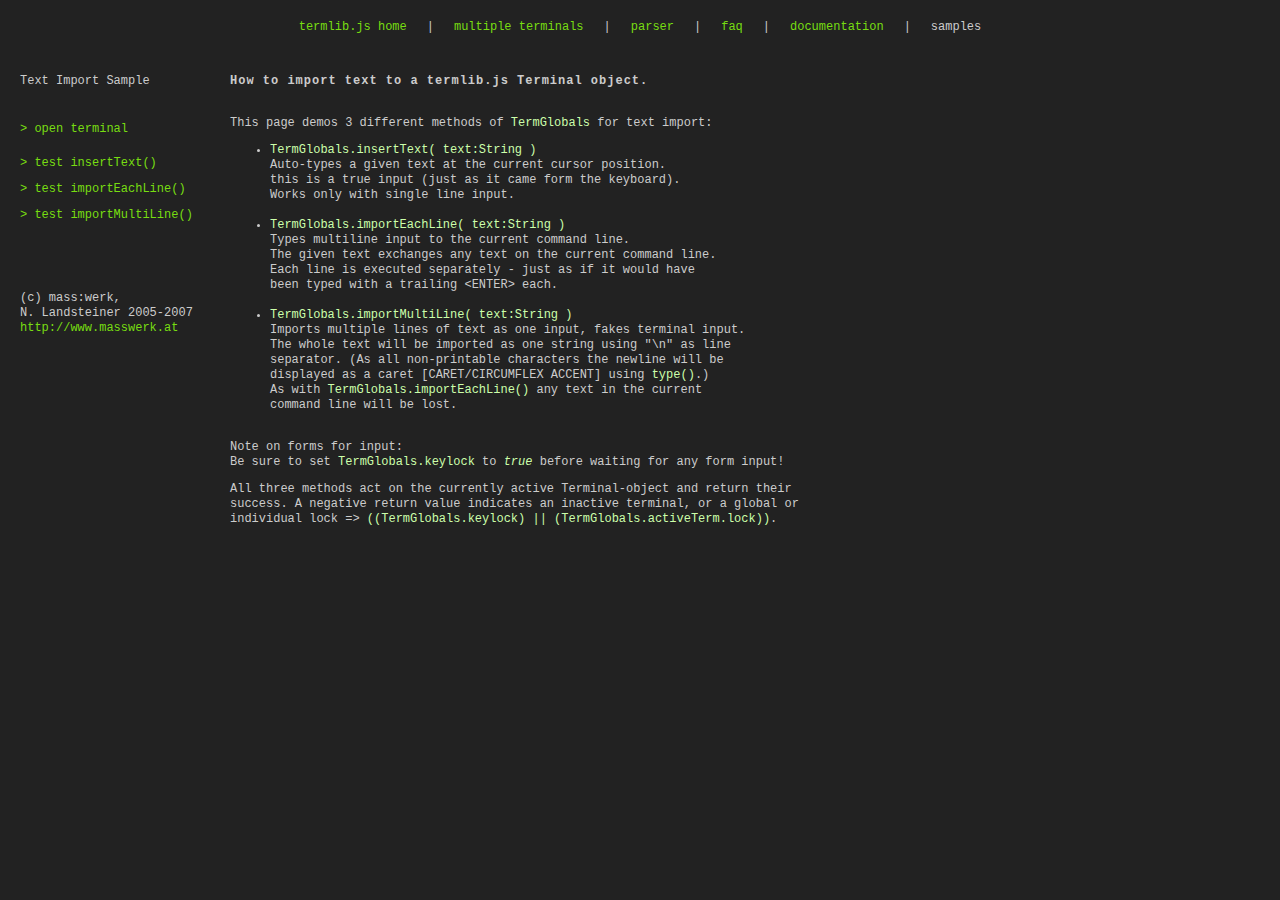
<file: termlib/sample_import.html>
<html>
<head>
	<title>termlib Text Import Sample</title>
	<script language="JavaScript" type="text/javascript" src="termlib.js"></script>

<script type="text/javascript">
<!--

// *** text import sample ***
// mass:werk, N.Landsteiner 2007

var term;

function termOpen() {
	if ((!term) || (term.closed)) {
		term = new Terminal(
			{
				x: 220,
				y: 70,
				termDiv: 'termDiv',
				bgColor: '#232e45',
				greeting: '%+r **** termlib.js import sample **** %-r%n%n * any text is simply echoed%n * for imports use the links at the left%n * type "exit" to quit.%n ',
				handler: termHandler,
				exitHandler: termExitHandler
			}
		);
		term.open();
		
		// dimm UI text
		var mainPane = (document.getElementById)?
			document.getElementById('mainPane') : document.all.mainPane;
		if (mainPane) mainPane.className = 'lh15 dimmed';
	}
}

function termHandler() {
	// default handler + exit
	this.newLine();
	if (this.lineBuffer.search(/^\s*exit\s*$/i) == 0) {
		this.close();
		return;
	}
	else if (this.lineBuffer != '') {
		this.type('You typed: '+this.lineBuffer);
		this.newLine();
	}
	this.prompt();
}

function termExitHandler() {
	// reset the UI
	var mainPane = (document.getElementById)?
		document.getElementById('mainPane') : document.all.mainPane;
	if (mainPane) mainPane.className = 'lh15';
}


// demo hooks

function testInsertAsTypedText() {
	if ((!term) || (term.closed)) {
		alert('Please open a terminal first!');
		return;
	}
	var t=prompt('Please enter a text to be typed:');
	if (t) TermGlobals.insertText(t);
}

var useMultiLineImport=false;

function testMultiLine(funcFlag) {
	if ((!term) || (term.closed)) {
		alert('Please open a terminal first!');
		return;
	}
	// set flag for handler
	// if true, we'll use importMultiLineText(), else importEachLine()
	useMultiLineImport=funcFlag;
	
	// set global keylock (else no key stroke will reach the form element)
	TermGlobals.keylock = true;
	
	// and show the multiline prompt
	TermGlobals.setVisible('promptDiv', true);
	document.forms.promptForm.content.focus();
	// input will by handled by promptHandler
}

function promptHandler(text) {
	// hide the dialog
	TermGlobals.setVisible('promptDiv', false);
	
	// reset keylock and import the text
	TermGlobals.keylock = false;
	if (text) {
		if (useMultiLineImport) {
			TermGlobals.importMultiLine(text);
		}
		else {
			TermGlobals.importEachLine(text);
		}
	}
}

//-->
</script>

<style type="text/css">
body,p,a,td {
	font-family: courier,fixed,swiss,sans-serif;
	font-size: 12px;
	color: #cccccc;
}
.lh15 {
	line-height: 15px;
}

.term {
	font-family: "Courier New",courier,fixed,monospace;
	font-size: 12px;
	color: #94aad6;
	background: none;
	letter-spacing: 1px;
}
.term .termReverse {
	color: #232e45;
	background: #95a9d5;
}

a,a:link,a:visited {
	text-decoration: none;
	color: #77dd11;
}
a:hover {
	text-decoration: underline;
	color: #77dd11;
}
a:active {
	text-decoration: underline;
	color: #eeeeee;
}

a.termopen,a.termopen:link,a.termopen:visited {
	text-decoration: none;
	color: #77dd11;
	background: none;
}
a.termopen:hover {
	text-decoration: none;
	color: #222222;
	background: #77dd11;
}
a.termopen:active {
	text-decoration: none;
	color: #222222;
	background: #eeeeee;
}

table.inventory td {
	padding-bottom: 20px !important;
}

tt {
	font-family: courier,fixed,monospace;
	color: #ccffaa;
	font-size: 12px;
	line-height: 15px;
}

.dimmed,.dimmed *,.dimmed * * {
	background-color: #222222 !important;
	color: #333333 !important;
}

@media print {
	body { background-color: #ffffff; }
	body,p,a,td,li,tt {
		color: #000000;
	}
	pre,.prop {
		color: #000000;
	}
	h1 {
		color: #000000;
	}
	a,a:link,a:visited {
		color: #000000;
	}
	a:hover {
		color: #000000;
	}
	a:active {
		color: #000000;
	}
	table.inventory {
		display: none;
	}
}

</style>
</head>


<body bgcolor="#222222" link="#77dd11" text="#cccccc" alink="#eeeeee" vlink="#77dd11"
topmargin="0" bottommargin="0" leftmargin="0" rightmargin="0" marginheight="0" marginwidth="0">

<table border="0" cellspacing="20" cellpadding="0" align="center">
<tr>
	<td nowrap><a href="index.html">termlib.js home</a></td>
	<td>|</td>
	<td nowrap><a href="multiterm_test.html">multiple terminals</a></td>
	<td>|</td>
	<td nowrap><a href="parser_sample.html">parser</a></td>
	<td>|</td>
	<td nowrap><a href="faq.html">faq</a></td>
	<td>|</td>
	<td nowrap><a href="readme.txt" title="readme.txt (text/plain)">documentation</a></td>
	<td>|</td>
	<td nowrap><a href="samples.html" style="color: #cccccc;">samples</a></td>
</tr>
</table>

<table border="0" cellspacing="20" cellpadding="0">
	<tr valign="top">
	<td nowrap>
		<table border="0" cellspacing="0" cellpadding="0" width="190" class="inventory">
		<tr><td nowrap>
			Text Import Sample<br>&nbsp;
		</td></tr>
		<tr><td nowrap>
			<a href="javascript:termOpen()" onfocus="if(this.blur)this.blur();" onmouseover="window.status='open terminal'; return true" onmouseout="window.status=''; return true" class="termopen">&gt; open terminal &nbsp;</a>
		</td></tr>
		<tr><td nowrap>
			<p><a href="javascript:testInsertAsTypedText()" onfocus="if(this.blur)this.blur();" class="termopen">&gt; test insertText()&nbsp;</a></p>
			<p><a href="javascript:testMultiLine(false)" onfocus="if(this.blur)this.blur();" class="termopen">&gt; test importEachLine()&nbsp;</a></p>
			<p><a href="javascript:testMultiLine(true)" onfocus="if(this.blur)this.blur();" class="termopen">&gt; test importMultiLine()&nbsp;</a></p>
		</td></tr>
		<tr><td nowrap>
			&nbsp;
		</td></tr>
		<tr><td nowrap class="lh15">
			&nbsp;<br>
			(c) mass:werk,<br>N. Landsteiner 2005-2007<br>
			<a href="http://www.masswerk.at/" target="_blank">http://www.masswerk.at</a>
		</td></tr>
		</table>
	</td>
	<td class="lh15" id="mainPane">
		<p><b style="letter-spacing: 1px;">How to import text to a termlib.js Terminal object.</b><br>&nbsp;</p>
		<p>This page demos 3 different methods of <tt>TermGlobals</tt> for text import:</p>
		<ul>
		<li><tt>TermGlobals.insertText( text:String )</tt><br>
			Auto-types a given text at the current cursor position.<br>
			this is a true input (just as it came form the keyboard).<br>
			Works only with single line input.<br>
			&nbsp;</li>
		<li><tt>TermGlobals.importEachLine( text:String )</tt><br>
			Types multiline input to the current command line.<br>
			The given text exchanges any text on the current command line.<br>
			Each line is executed separately - just as if it would have<br>
			been typed with a trailing &lt;ENTER&gt; each.<br>
			&nbsp;
			</li>
		<li><tt>TermGlobals.importMultiLine( text:String )</tt><br>
			Imports multiple lines of text as one input, fakes terminal input.<br>
			The whole text will be imported as one string using &quot;\n&quot; as line<br>
			separator. (As all non-printable characters the newline will be<br>
			displayed as a caret [CARET/CIRCUMFLEX ACCENT] using <tt>type()</tt>.)<br>
			As with <tt>TermGlobals.importEachLine()</tt> any text in the current<br>
			command line will be lost.<br>
			&nbsp;
			</li>
		</ul>
		
		<p>Note on forms for input:<br>
		Be sure to set <tt>TermGlobals.keylock</tt> to <i><tt>true</tt></i> before waiting for any form input!</p>
			
		<p>All three methods act on the currently active Terminal-object and return their<br> success. A negative return value indicates an inactive terminal, or a global or<br>
		individual lock =&gt; <tt>((TermGlobals.keylock) || (TermGlobals.activeTerm.lock))</tt>.</p>
	</td>
	</tr>
</table>

<div id="termDiv" style="position:absolute; visibility: hidden; z-index:1;"></div>

<div id="promptDiv" style="position:absolute; top: 60px; left: 340px; background-color: #ddd; border-color: #fff #888 #888 #fff; border-width: 1px; border-style: solid;z-index:2; visibility: hidden;">
	<table border="0" cellspacing="8" cellpadding="2">
	<tr>
	<td style="font-family: arial,helvetica,sans-serif; font-size: 12px; color: #000;">Please enter a text to import:</td>
	</tr>
	<form id="promptForm">
	<tr>
	<td><textarea name="content" cols="40" rows="6""></textarea></td>
	</tr>
	<tr>
	<td align="right">
		<input type="button" value="Cancel" onclick="promptHandler(null, false); this.form.content.value='';">
		<input type="button" value="Import" onclick="promptHandler(this.form.content.value); this.form.content.value='';">
	</td>
	</tr>
	</form>
	</table>
</div>

</body>
</html>                                                                     
</file>
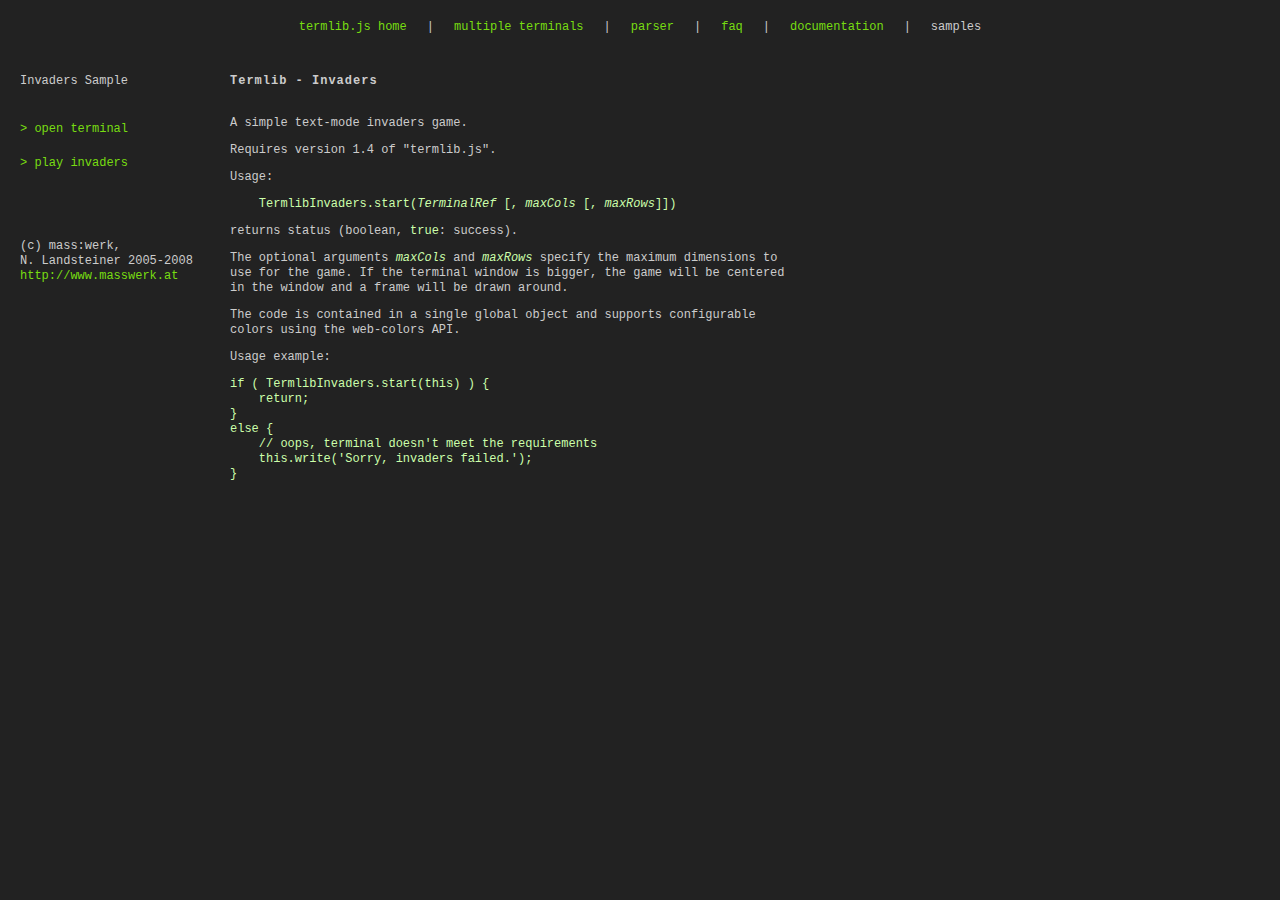
<file: termlib/sample_invaders.html>
<html>
<head>
<meta http-equiv="content-type" content="text/html; charset=iso-8859-1">
	<title>Invaders Sample</title>
	<script language="JavaScript" type="text/javascript" src="termlib.js"></script>
	<script language="JavaScript" type="text/javascript" src="termlib_invaders.js"></script>

<script type="text/javascript">
<!--

// *** text invaders sample ***
// mass:werk, N.Landsteiner 2007


var help = [
	'%+r **** termlib.js text wrap sample **** %-r',
	' ',
	' * type "invaders" to play invaders.',
	' * type "help" to see this page.',
	' * type "exit" to quit.',
	' '
]

var term;

function termOpen() {
	if ((!term) || (term.closed)) {
		term = new Terminal(
			{
				x: 220,
				y: 70,
				cols: 90,
				rows: 30,
				termDiv: 'termDiv',
				bgColor: '#111111',
				greeting: help.join('%n'),
				handler: termHandler,
				exitHandler: termExitHandler
			}
		);
		term.open();
		
		// dimm UI text
		var mainPane = (document.getElementById)?
			document.getElementById('mainPane') : document.all.mainPane;
		if (mainPane) mainPane.className = 'lh15 dimmed';
	}
}

function termExitHandler() {
	// reset the UI
	var mainPane = (document.getElementById)?
		document.getElementById('mainPane') : document.all.mainPane;
	if (mainPane) mainPane.className = 'lh15';
}

function termHandler() {
	// default handler + exit
	this.newLine();
	if (this.lineBuffer.match(/^\s*exit\s*$/i)) {
		this.close();
		return;
	}
	else if (this.lineBuffer.match(/^\s*invaders\s*$/i)) {
		TermlibInvaders.start(this);
		return;
	}
	else if (this.lineBuffer.match(/^\s*help\s*$/i)) {
		this.clear();
		this.write(help);
	}
	else if (this.lineBuffer != '') {
		// echo with write for wrapping, but escape any mark-up
		this.write('You wrote: '+this.lineBuffer.replace(/%/g, '%%'));
		this.newLine();
	}
	this.prompt();
}


// demo hooks

function test(command) {
	if ((!term) || (term.closed)) {
		alert('Please open the terminal first!');
		return;
	}
	TermGlobals.importEachLine( command );
}

//-->
</script>

<style type="text/css">
body,p,a,td {
	font-family: courier,fixed,swiss,sans-serif;
	font-size: 12px;
	color: #cccccc;
}
.lh15 {
	line-height: 15px;
}

.term {
	font-family: "Courier New",courier,fixed,monospace;
	font-size: 12px;
	color: #94aad6;
	background: none;
	letter-spacing: 1px;
}
.term .termReverse {
	color: #232e45;
	background: #95a9d5;
}

a,a:link,a:visited {
	text-decoration: none;
	color: #77dd11;
}
a:hover {
	text-decoration: underline;
	color: #77dd11;
}
a:active {
	text-decoration: underline;
	color: #eeeeee;
}

a.termopen,a.termopen:link,a.termopen:visited {
	text-decoration: none;
	color: #77dd11;
	background: none;
}
a.termopen:hover {
	text-decoration: none;
	color: #222222;
	background: #77dd11;
}
a.termopen:active {
	text-decoration: none;
	color: #222222;
	background: #eeeeee;
}

table.inventory td {
	padding-bottom: 20px !important;
}

tt {
	font-family: courier,fixed,monospace;
	color: #ccffaa;
	font-size: 12px;
	line-height: 15px;
}

li {
	line-height: 15px;
	margin-bottom: 8px !important;
}

.dimmed,.dimmed *,.dimmed * * {
	background-color: #222222 !important;
	color: #333333 !important;
}

@media print {
	body { background-color: #ffffff; }
	body,p,a,td,li,tt {
		color: #000000;
	}
	pre,.prop {
		color: #000000;
	}
	h1 {
		color: #000000;
	}
	a,a:link,a:visited {
		color: #000000;
	}
	a:hover {
		color: #000000;
	}
	a:active {
		color: #000000;
	}
	table.inventory {
		display: none;
	}
}

</style>
</head>


<body bgcolor="#222222" link="#77dd11" text="#cccccc" alink="#eeeeee" vlink="#77dd11"
topmargin="0" bottommargin="0" leftmargin="0" rightmargin="0" marginheight="0" marginwidth="0">

<table border="0" cellspacing="20" cellpadding="0" align="center">
<tr>
	<td nowrap><a href="index.html">termlib.js home</a></td>
	<td>|</td>
	<td nowrap><a href="multiterm_test.html">multiple terminals</a></td>
	<td>|</td>
	<td nowrap><a href="parser_sample.html">parser</a></td>
	<td>|</td>
	<td nowrap><a href="faq.html">faq</a></td>
	<td>|</td>
	<td nowrap><a href="readme.txt" title="readme.txt (text/plain)">documentation</a></td>
	<td>|</td>
	<td nowrap><a href="samples.html" style="color: #cccccc;">samples</a></td>
</tr>
</table>

<table border="0" cellspacing="20" cellpadding="0">
	<tr valign="top">
	<td nowrap>
		<table border="0" cellspacing="0" cellpadding="0" width="190" class="inventory">
		<tr><td nowrap>
			Invaders Sample<br>&nbsp;
		</td></tr>
		<tr><td nowrap>
			<a href="javascript:termOpen()" onfocus="if(this.blur)this.blur();" onmouseover="window.status='open terminal'; return true" onmouseout="window.status=''; return true" class="termopen">&gt; open terminal &nbsp;</a>
		</td></tr>
		<tr><td nowrap>
			<p><a href="javascript:test('invaders')" onfocus="if(this.blur)this.blur();" class="termopen">&gt; play invaders&nbsp;</a></p>
		</td></tr>
		<tr><td nowrap>
			&nbsp;
		</td></tr>
		<tr><td nowrap class="lh15">
			&nbsp;<br>
			(c) mass:werk,<br>N. Landsteiner 2005-2008<br>
			<a href="http://www.masswerk.at/" target="_blank">http://www.masswerk.at</a>
		</td></tr>
		</table>
	</td>
	<td class="lh15" width="560" id="mainPane">
		<p><b style="letter-spacing: 1px;">Termlib - Invaders</b><br>&nbsp;</p>
		<p>A simple text-mode invaders game.</p>
		<p>Requires version 1.4 of &quot;termlib.js&quot;.</p>
		<p>Usage:</p>
		<p><tt>&nbsp;&nbsp;&nbsp;&nbsp;TermlibInvaders.start(<i>TerminalRef</i> [, <i>maxCols</i> [, <i>maxRows</i>]])</tt></p>
		<p>returns status (boolean, <tt>true</tt>: success).</p>
		<p>The optional arguments <i><tt>maxCols</tt></i> and <i><tt>maxRows</tt></i> specify the maximum dimensions to use for the game. If the terminal window is bigger, the game will be centered in the window and a frame will be drawn around.</p>
		
		<p>The code is contained in a single global object and supports configurable colors using the web-colors API.</p>
		
		<p>Usage example:</p>
		
		<p><tt>if ( TermlibInvaders.start(this) ) {<br>
		&nbsp;&nbsp;&nbsp;&nbsp;return;<br>
		}<br>
		else {<br>
		&nbsp;&nbsp;&nbsp;&nbsp;// oops, terminal doesn't meet the requirements<br>
		&nbsp;&nbsp;&nbsp;&nbsp;this.write('Sorry, invaders failed.');<br>
		}</tt></p>
		
		<p>&nbsp;</p>
	</td>
	</tr>
</table>

<div id="termDiv" style="position:absolute; visibility: hidden; z-index:1;"></div>

</body>
</html>                                                                     
</file>
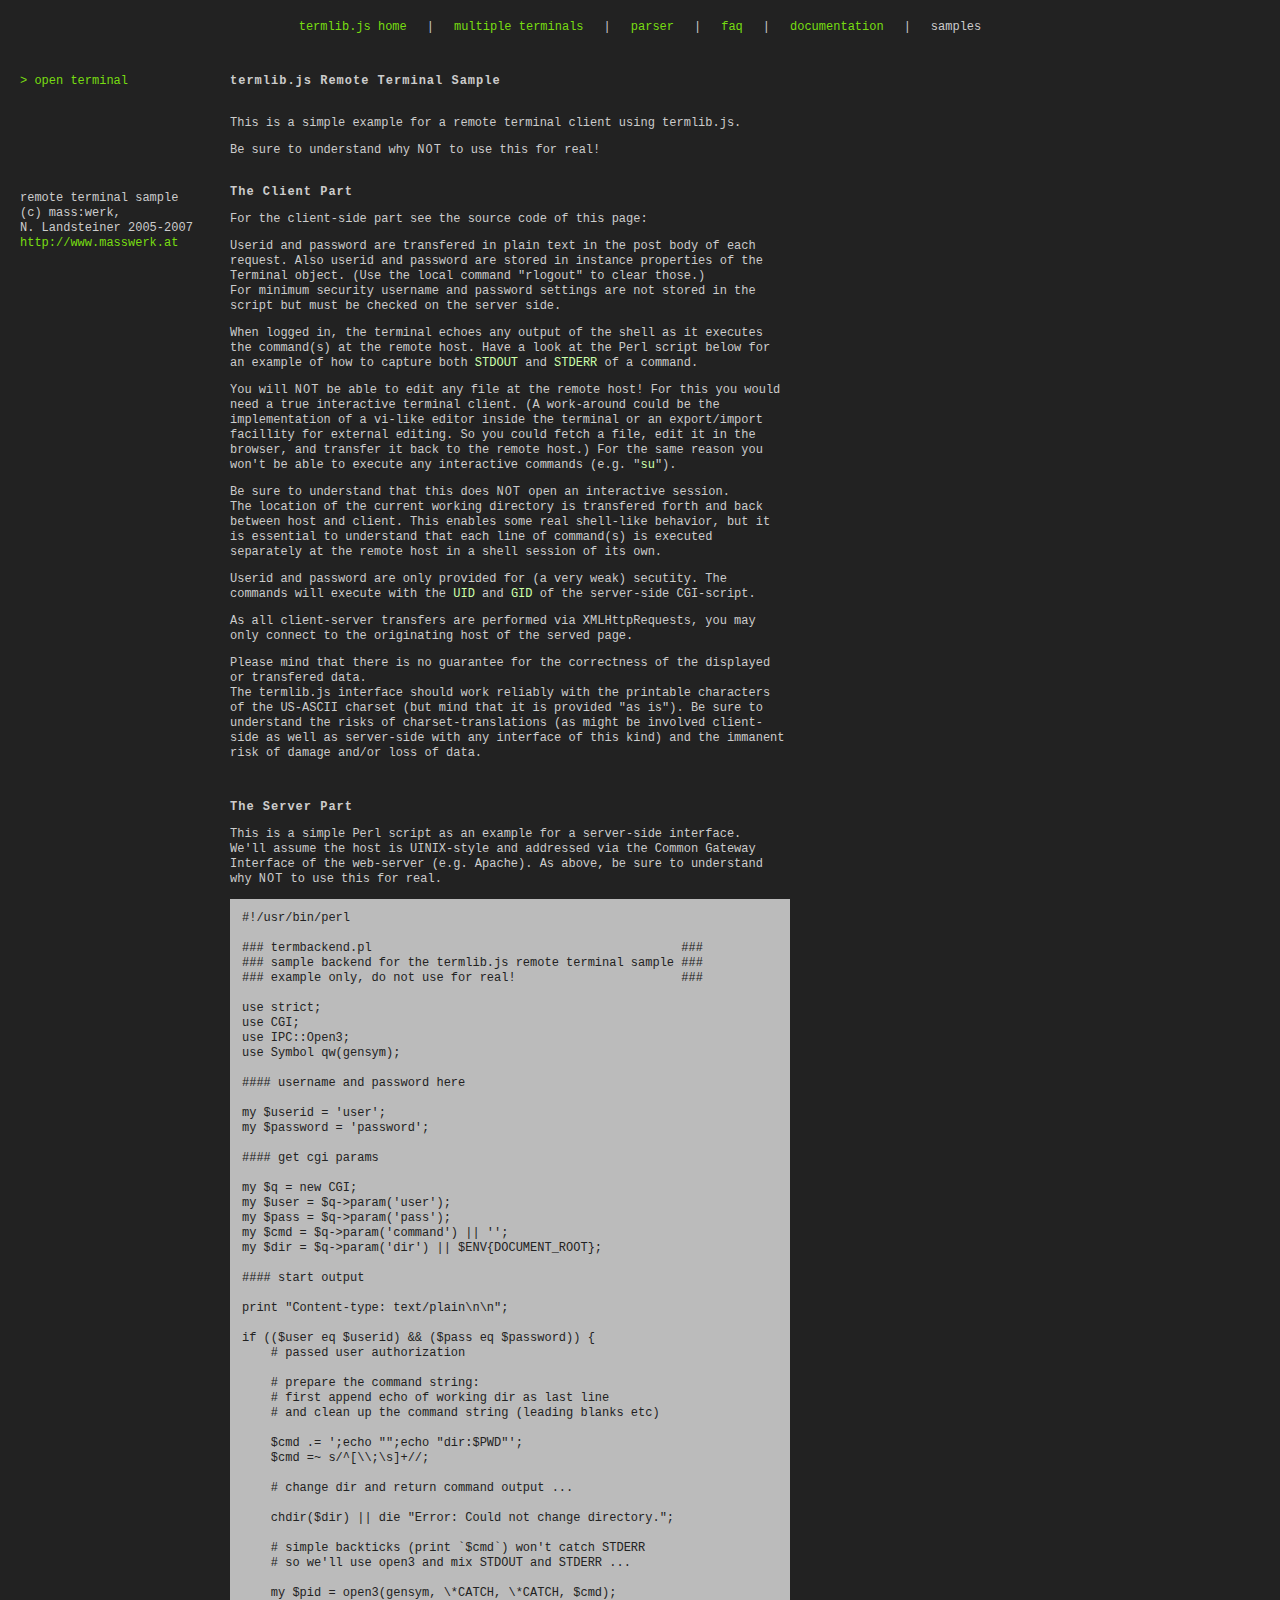
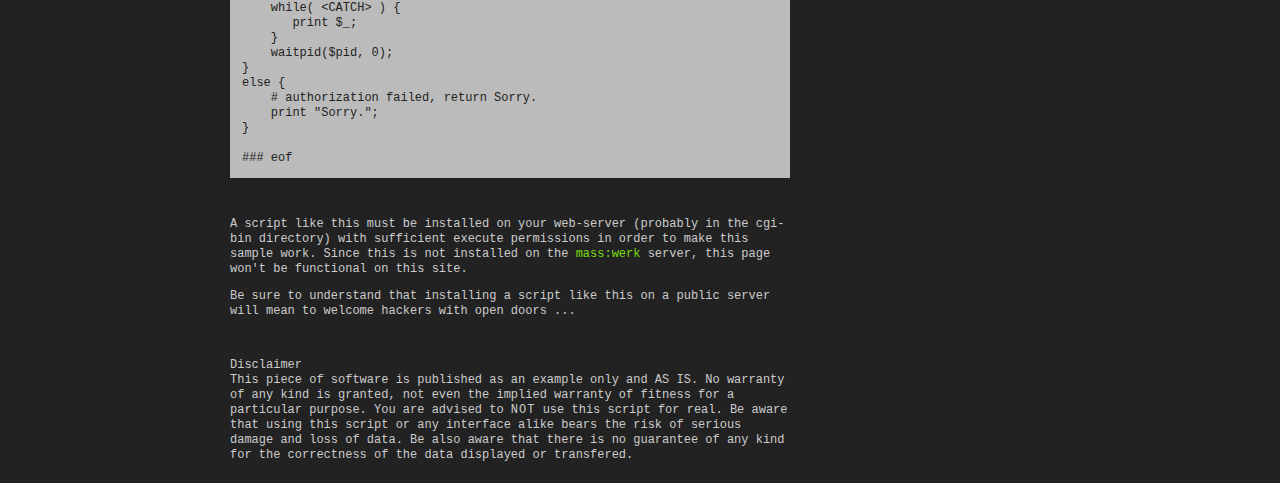
<file: termlib/sample_remote_terminal.html>
<html>
<head>
	<title>termlib Remote Terminal</title>
	<script language="JavaScript" type="text/javascript" src="termlib.js"></script>

<script type="text/javascript">
<!--

// *** remote terminal sample ***
// mass:werk, N.Landsteiner 2007

// path to server script goes here
var remotePath = '/cgi-bin/termbackend.pl';

// a var to stor the last transfered content
var lastResponse = '';

var term;

var help = [
	'%+r **** remote terminal sample **** %-r',
	' ',
	'* use "exit" to quit.',
	'* use "rlogin <username>" for remote login.',
	'* use "rlogout" to clear any rlogin data.',
	'* use "clear" to clear the screen.',
	'* use "help" to see this page.',
	'* any other command will be executed on the remote host.',
	' '
];

function termOpen() {
	if ((!term) || (term.closed)) {
		term = new Terminal(
			{
				x: 220,
				y: 70,
				termDiv: 'termDiv',
				bgColor: '#232e45',
				greeting: help.join('\n'),
				handler: termHandler,
				exitHandler: termExitHandler
			}
		);
		// set up some instance properties for server-client communication
		// we use the private namespace "env" of our Terminal instance
		term.env.myHistPtr = 0;
		term.env.dir = '';
		term.env.userid = '';
		term.env.password = '';
		// and open the terminal
		term.open();
		
		// some UI tasks
		var lastResponseLink = (document.getElementById)?
			document.getElementById('lastResponseLink') : document.all.lastResponseLink;
		if (lastResponseLink) lastResponseLink.style.display = 'inline';
		var mainPane = (document.getElementById)?
			document.getElementById('mainPane') : document.all.mainPane;
		if (mainPane) mainPane.className = 'lh15 dimmed';
	}
}

function termExitHandler() {
	// reset the UI
	var lastResponseLink = (document.getElementById)?
		document.getElementById('lastResponseLink') : document.all.lastResponseLink;
	if (lastResponseLink) lastResponseLink.style.display = 'none';
	var mainPane = (document.getElementById)?
		document.getElementById('mainPane') : document.all.mainPane;
	if (mainPane) mainPane.className = 'lh15';
}

// terminal main loop

function termHandler() {
	this.newLine();

	// check for raw mode first
	if (this.rawMode) {
		this.rawMode = false;
		if (this.env.getPassword) {
			// we just recieved the password of "rlogin"
			// first store password 
			this.env.password = this.lineBuffer;
			this.env.getPassword = false;
			// store the local terminal history position for later
			term.env.myHistPtr = this.histPtr;
			// send an initial request to verify and get the working dir
			this.send(
				{
					url: remotePath,
					method: 'post',
					callback: socketCallback,
					data: {
						command: 'echo "connection up and ready."',
						dir: '',
						user: this.env.userid,
						pass: this.env.password
					}
				}
			);
			// done, leave without prompt (this will come from the callback)
			return;
		}
		// we shouldn't end here
		this.prompt(); return;
	}

	// clear heading white space from input line
	this.lineBuffer = this.lineBuffer.replace(/^\s+/, '');
	
	// evaluate commands (split to words first)
	var argv = this.lineBuffer.split(/\s+/);
	var cmd = argv[0];
	
	switch (cmd) {
		case 'rlogin':
			if (argv.length<2 || argv[1]=='') {
				this.type('usage: rlogin <username>');
			}
			else {
				this.env.getPassword = true;
				this.env.userid = argv[1];
				this.type('Password: ');
				// exit in raw mode for password (blind input)
				this.rawMode = true;
				this.lock = false;
				return;
			}
			break;

		case 'rlogout':
			// just forget username and password, reset prompt-string
			this.env.dir = '';
			this.env.userid = '';
			this.env.password = '';
			this.ps = '>';
			// reset the local terminal's history to login-state
			this.histPtr = this.env.myHistPtr;
			this.history.length = this.histPtr;
			// clear stored last response
			lastResponse='';
			break;

		case 'clear':
			this.clear();
			break;

		case 'help':
			this.clear();
			this.write(help);
			break;

		case 'exit':
			this.env.dir = '';
			this.env.userid = '';
			this.env.password = '';
			this.close();
			lastResponse='';
			return;

		default:
			// no local command
			if (this.lineBuffer != '') {
				if (!this.env.userid) {
					this.write('Not logged in, sorry.'); // not logged in
				}
				else {
					// send (unparsed) line to server-backend
					this.send(
						{
							url: remotePath,
							method: 'post',
							callback: socketCallback,
							data: {
								command: this.lineBuffer,
								dir: this.env.dir,
								user: this.env.userid,
								pass: this.env.password
							}
						}
					);
					// leave without prompt (this will come from the callback)
					return;
				}
			}
	}
	this.prompt();
}


// callback for server-client communication

function socketCallback() {
	var response = this.socket;
	if (response.success) {
		// split the responseText to lines
		var lines = response.responseText.split('\n');
		// get the last valid line and check it
		if (lines.length > 1 && lines[lines.length-1] == '') lines.length--;
		var lastline = lines[lines.length-1];
		if (lastline.indexOf('dir:') == 0) {
			// if last line starts with "dir:", store this as working dir
			this.env.dir = lastline.substring(4);
			// shorten output
			lines.length--;
			if (lines[lines.length-1] == '') lines.length--;
			// and set the prompt-string of the terminal
			this.ps = '[' + this.env.dir + ']$';
		}
		else if (lines.length == 1 && lastline == 'Sorry.') {
			// autorization failed, clear login properties
			this.env.dir = '';
			this.env.userid = '';
			this.env.password = '';
			this.ps = '>';
			// reset the local terminal's history to login-state
			this.histPtr = this.env.myHistPtr;
			this.history.length = this.histPtr;
		}
		// escape any '%' markups for write
		for (var i=0; i<lines.length; i++) lines[i] = lines[i].replace(/%/g, '%%');
		// write the remaining content to the terminal in more-mode
		this.write(lines, true);
		// store it in a var for later use
		lastResponse = lines.join('\n');
	}
	else {
		var s = 'Request failed: ' + response.status + ' ' + response.statusText;
		if (response.errno) s += '\n'+response.errstring;
		this.write(s);
		// reset any authorization properties
		this.env.dir = '';
		this.env.userid = '';
		this.env.password = '';
		this.ps = '>';
		this.prompt();
	}
}


// a function to show the last transfered content in a textarea for copy etc

function showLastResponse() {
	if ((!term) || (term.closed)) return;
	var d = (document.getElementById)?
		document.getElementById('lastResponseDiv') : document.all.lastResponseDiv;
	if (!d) {
		d = document.createElement('div');
		var s= '<form method="get" onsubmit="return false;">';
		s+= '<table border="0" cellspacing="0" cellpadding="12" style="background-color: #808080; border-style: solid; border-width: 1px; border-color: #999 #555 #555 #999;">';
		s+= '<tr><td style="color: #000; text-align: center;">Last transfered content<\/td><\/tr>';
		s+= '<tr><td><textarea cols="80" rows="24" name="lastResponseDisplay" id="lastResponseDisplay" style="color: #000; background-color: #fff;"><\/textarea><\/td><\/tr>';
		s+= '<tr><td style="color: #000; text-align: right;"><input type="button" value="close" onclick="hideLastResponse()"><\/td><\/tr>';
		s+= '<\/table>';
		s+= '<\/form>';
		d.innerHTML = s;
		d.id = 'lastResponseDiv';
		d.style.display = 'block';
		d.style.position = 'absolute';
		d.style.left = '10px';
		d.style.top = '10px';
		d.style.zIndex = 1000;
		document.body.appendChild(d);
	}
	// lock the terminal's keyHandler in order to release keyboard capture
	TermGlobals.keylock=true;
	// insert the last stored Response
	var f = (document.getElementById)?
		document.getElementById('lastResponseDisplay') : document.all.lastResponseDisplay;
	if (f) f.value = lastResponse;
}

function hideLastResponse() {
	var d = (document.getElementById)?
		document.getElementById('lastResponseDiv') : document.all.lastResponseDiv;
	if (d) {
		d.style.display = 'none';
		d.parentNode.removeChild(d);
	}
	// reset the terminal's keyboard lock
	TermGlobals.keylock = false;
}

//-->
</script>

<style type="text/css">
body,p,a,td {
	font-family: courier,fixed,swiss,sans-serif;
	font-size: 12px;
	color: #cccccc;
}
.lh15 {
	line-height: 15px;
}

.term {
	font-family: "Courier New",courier,fixed,monospace;
	font-size: 12px;
	color: #94aad6;
	background: none;
	letter-spacing: 1px;
}
.term .termReverse {
	color: #232e45;
	background: #95a9d5;
}

a,a:link,a:visited {
	text-decoration: none;
	color: #77dd11;
}
a:hover {
	text-decoration: underline;
	color: #77dd11;
}
a:active {
	text-decoration: underline;
	color: #eeeeee;
}

a.termopen,a.termopen:link,a.termopen:visited {
	text-decoration: none;
	color: #77dd11;
	background: none;
}
a.termopen:hover {
	text-decoration: none;
	color: #222222;
	background: #77dd11;
}
a.termopen:active {
	text-decoration: none;
	color: #222222;
	background: #eeeeee;
}

table.inventory td {
	padding-bottom: 20px !important;
}

tt {
	font-family: courier,fixed,monospace;
	color: #ccffaa;
	font-size: 12px;
	line-height: 15px;
}

.scriptexample {
	font-family: courier,fixed,swiss,sans-serif;
	font-size: 12px;
	color: #222222;
	background-color: #bbbbbb;
	padding: 12px;
}

.dimmed,.dimmed *,.dimmed * * {
	background-color: #222222 !important;
	color: #333333 !important;
}

@media print {
	body { background-color: #ffffff; }
	body,p,a,td,li,tt {
		color: #000000;
	}
	pre,.prop {
		color: #000000;
	}
	h1 {
		color: #000000;
	}
	a,a:link,a:visited {
		color: #000000;
	}
	a:hover {
		color: #000000;
	}
	a:active {
		color: #000000;
	}
	table.inventory {
		display: none;
	}
	.scriptexample {
		background-color: #eeeeee !important;
		color: #000000 !important;
	}
}

</style>
</head>


<body bgcolor="#222222" link="#77dd11" text="#cccccc" alink="#eeeeee" vlink="#77dd11"
topmargin="0" bottommargin="0" leftmargin="0" rightmargin="0" marginheight="0" marginwidth="0">

<table border="0" cellspacing="20" cellpadding="0" align="center">
<tr>
	<td nowrap><a href="index.html">termlib.js home</a></td>
	<td>|</td>
	<td nowrap><a href="multiterm_test.html">multiple terminals</a></td>
	<td>|</td>
	<td nowrap><a href="parser_sample.html">parser</a></td>
	<td>|</td>
	<td nowrap><a href="faq.html">faq</a></td>
	<td>|</td>
	<td nowrap><a href="readme.txt" title="readme.txt (text/plain)">documentation</a></td>
	<td>|</td>
	<td nowrap><a href="samples.html" style="color: #cccccc;">samples</a></td>
</tr>
</table>

<table border="0" cellspacing="20" cellpadding="0">
	<tr valign="top">
	<td nowrap>
		<table border="0" cellspacing="0" cellpadding="0" width="190" class="inventory">
		<tr><td nowrap>
			<a href="javascript:termOpen()" onfocus="if(this.blur)this.blur();" onmouseover="window.status='open terminal'; return true" onmouseout="window.status=''; return true" class="termopen">&gt; open terminal&nbsp;</a>
		</td></tr>
		<tr><td nowrap height="34" valign="bottom">
			<a href="javascript:showLastResponse()" onfocus="if(this.blur)this.blur();" onmouseover="window.status='show last transfer document'; return true" onmouseout="window.status=''; return true" class="termopen" id="lastResponseLink" style="display: none;">&gt; show last response&nbsp;</a>
		</td></tr>
		<tr><td nowrap>
			&nbsp;
		</td></tr>
		<tr><td nowrap class="lh15">
			&nbsp;<br>
			remote terminal sample<br>
			(c) mass:werk,<br>N. Landsteiner 2005-2007<br>
			<a href="http://www.masswerk.at/" target="_blank">http://www.masswerk.at</a>
		</td></tr>
		</table>
	</td>
	<td class="lh15" width="560" id="mainPane">
		<p><b style="letter-spacing: 1px;">termlib.js Remote Terminal Sample</b><br>&nbsp;</p>
		
		<p>This is a simple example for a remote terminal client using termlib.js.</p>
		<p>Be sure to understand why <span style="letter-spacing: 1px;">NOT</span> to use this for real!</p>
		
		<p>&nbsp;<br><b style="letter-spacing: 1px;">The Client Part</b></p>
		<p>For the client-side part see the source code of this page:</p>
		
		<p>Userid and password are transfered in plain text in the post body of each request. Also userid and password are stored in instance properties of the Terminal object. (Use the local command &quot;rlogout&quot; to clear those.)<br>For minimum security username and password settings are not stored in the script but must be checked on the server side.</p>
		
		<p>When logged in, the terminal echoes any output of the shell as it executes the command(s) at the remote host. Have a look at the Perl script below for an example of how to capture both <tt title="STDOUT: Standard Output">STDOUT</tt> and <tt title="STDERR: Standard Error">STDERR</tt> of a command.</p>
		
		<p>You will <span style="letter-spacing: 1px;">NOT</span> be able to edit any file at the remote host! For this you would need a true interactive terminal client. (A work-around could be the implementation of a vi-like editor inside the terminal or an export/import facillity for external editing. So you could fetch a file, edit it in the browser, and transfer it back to the remote host.) For the same reason you won't be able to execute any interactive commands (e.g. &quot;<tt title="switch user">su</tt>&quot;).</p>
		
		<p>Be sure to understand that this does <span style="letter-spacing: 1px;">NOT</span> open an interactive session.<br>
		The location of the current working directory is transfered forth and back between host and client. This enables some real shell-like behavior, but it is essential to understand that each line of command(s) is executed separately at the remote host in a shell session of its own.</p>
		
		<p>Userid and password are only provided for (a very weak) secutity. The commands will execute with the <tt title="UID: User ID">UID</tt> and <tt title="GID: Group ID">GID</tt> of the server-side CGI-script.</p>
		
		<p>As all client-server transfers are performed via XMLHttpRequests, you may only connect to the originating host of the served page.</p>
		
		<p>Please mind that there is no guarantee for the correctness of the displayed or transfered data.<br>
		The termlib.js interface should work reliably with the printable characters of the US-ASCII charset (but mind that it is provided &quot;as is&quot;). Be sure to understand the risks of charset-translations (as might be involved client-side as well as server-side with any interface of this kind) and the immanent risk of damage and/or loss of data.</p>
		
		<p>&nbsp;</p>
		
		<p><b style="letter-spacing: 1px;">The Server Part</b></p>
		
		<p>This is a simple Perl script as an example for a server-side interface.<br>We'll assume the host is UINIX-style and addressed via the Common Gateway Interface of the web-server (e.g. Apache).
		As above, be sure to understand why <span style="letter-spacing: 1px;">NOT</span> to use this for real.</p>
		

<pre class="scriptexample">#!/usr/bin/perl

### termbackend.pl                                           ###
### sample backend for the termlib.js remote terminal sample ###
### example only, do not use for real!                       ###

use strict;
use CGI;
use IPC::Open3;
use Symbol qw(gensym);

#### username and password here

my $userid = 'user';
my $password = 'password';

#### get cgi params

my $q = new CGI;
my $user = $q-&gt;param('user');
my $pass = $q-&gt;param('pass');
my $cmd = $q-&gt;param('command') || '';
my $dir = $q-&gt;param('dir') || $ENV{DOCUMENT_ROOT};

#### start output

print &quot;Content-type: text/plain\n\n&quot;;

if (($user eq $userid) && ($pass eq $password)) {
    # passed user authorization

    # prepare the command string:
    # first append echo of working dir as last line
    # and clean up the command string (leading blanks etc)

    $cmd .= ';echo &quot;&quot;;echo &quot;dir:$PWD&quot;';
    $cmd =~ s/^[\\;\s]+//;

    # change dir and return command output ...

    chdir($dir) || die &quot;Error: Could not change directory.&quot;;

    # simple backticks (print `$cmd`) won't catch STDERR
    # so we'll use open3 and mix STDOUT and STDERR ...

    my $pid = open3(gensym, \*CATCH, \*CATCH, $cmd);
    while( &lt;CATCH&gt; ) {
       print $_;
    }
    waitpid($pid, 0);
}
else {
    # authorization failed, return Sorry.
    print &quot;Sorry.&quot;;
}

### eof</pre>

	<p>&nbsp;</p>
	<p>A script like this must be installed on your web-server (probably in the cgi-bin directory) with sufficient execute permissions in order to make this sample work. Since this is not installed on the <a href="http://www.masswerk.at/" target="_blank">mass:werk</a> server, this page won't be functional on this site.</p>
	<p>Be sure to understand that installing a script like this on a public server will mean to welcome hackers with open doors ...</p>
	<p>&nbsp;</p>

	<p>Disclaimer<br>
	This piece of software is published as an example only and AS IS. No warranty of any kind is granted, not even the implied warranty of fitness for a particular purpose. You are advised to <span style="letter-spacing: 1px;">NOT</span> use this script for real. Be aware that using this script or any interface alike bears the risk of serious damage and loss of data. Be also aware that there is no guarantee of any kind for the correctness of the data displayed or transfered.</p>
		
	</td>
	</tr>
</table>

<div id="termDiv" style="position:absolute; visibility: hidden; z-index:1;"></div>

</body>
</html>                                                                     
</file>
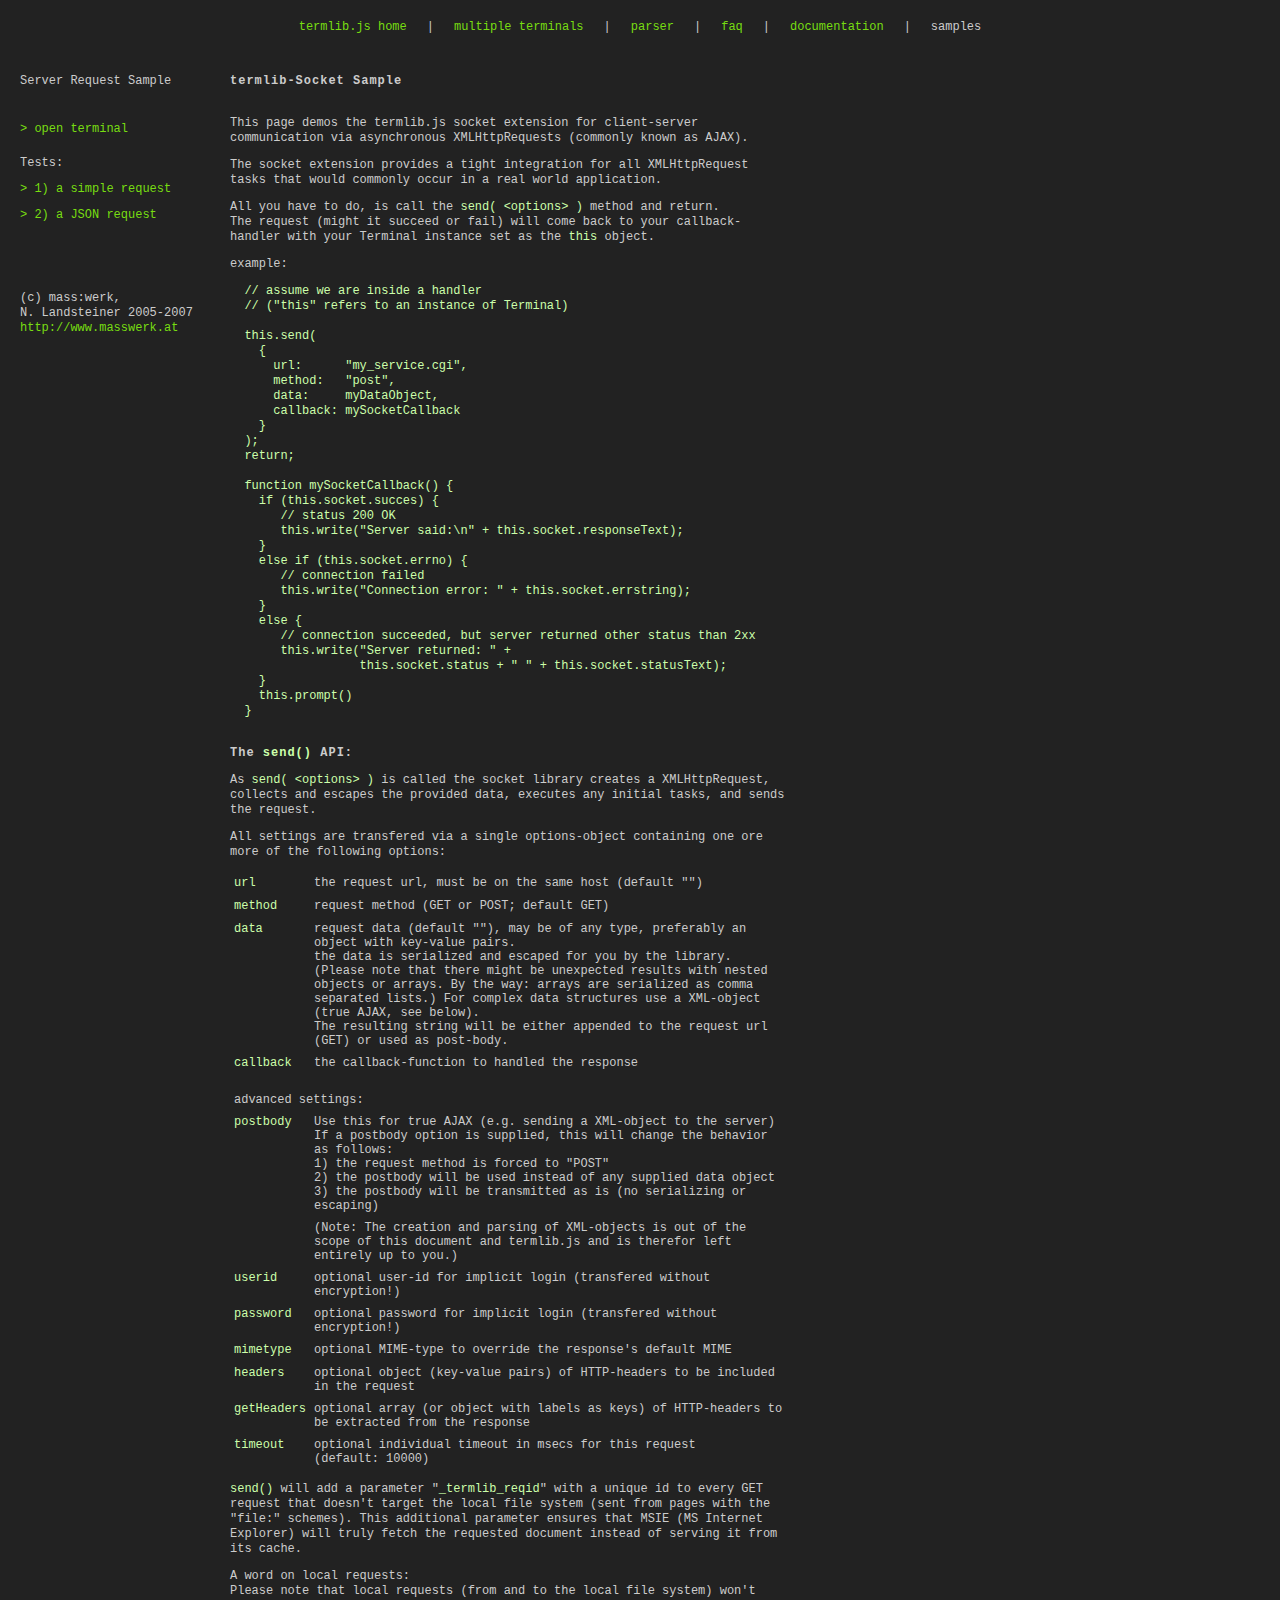
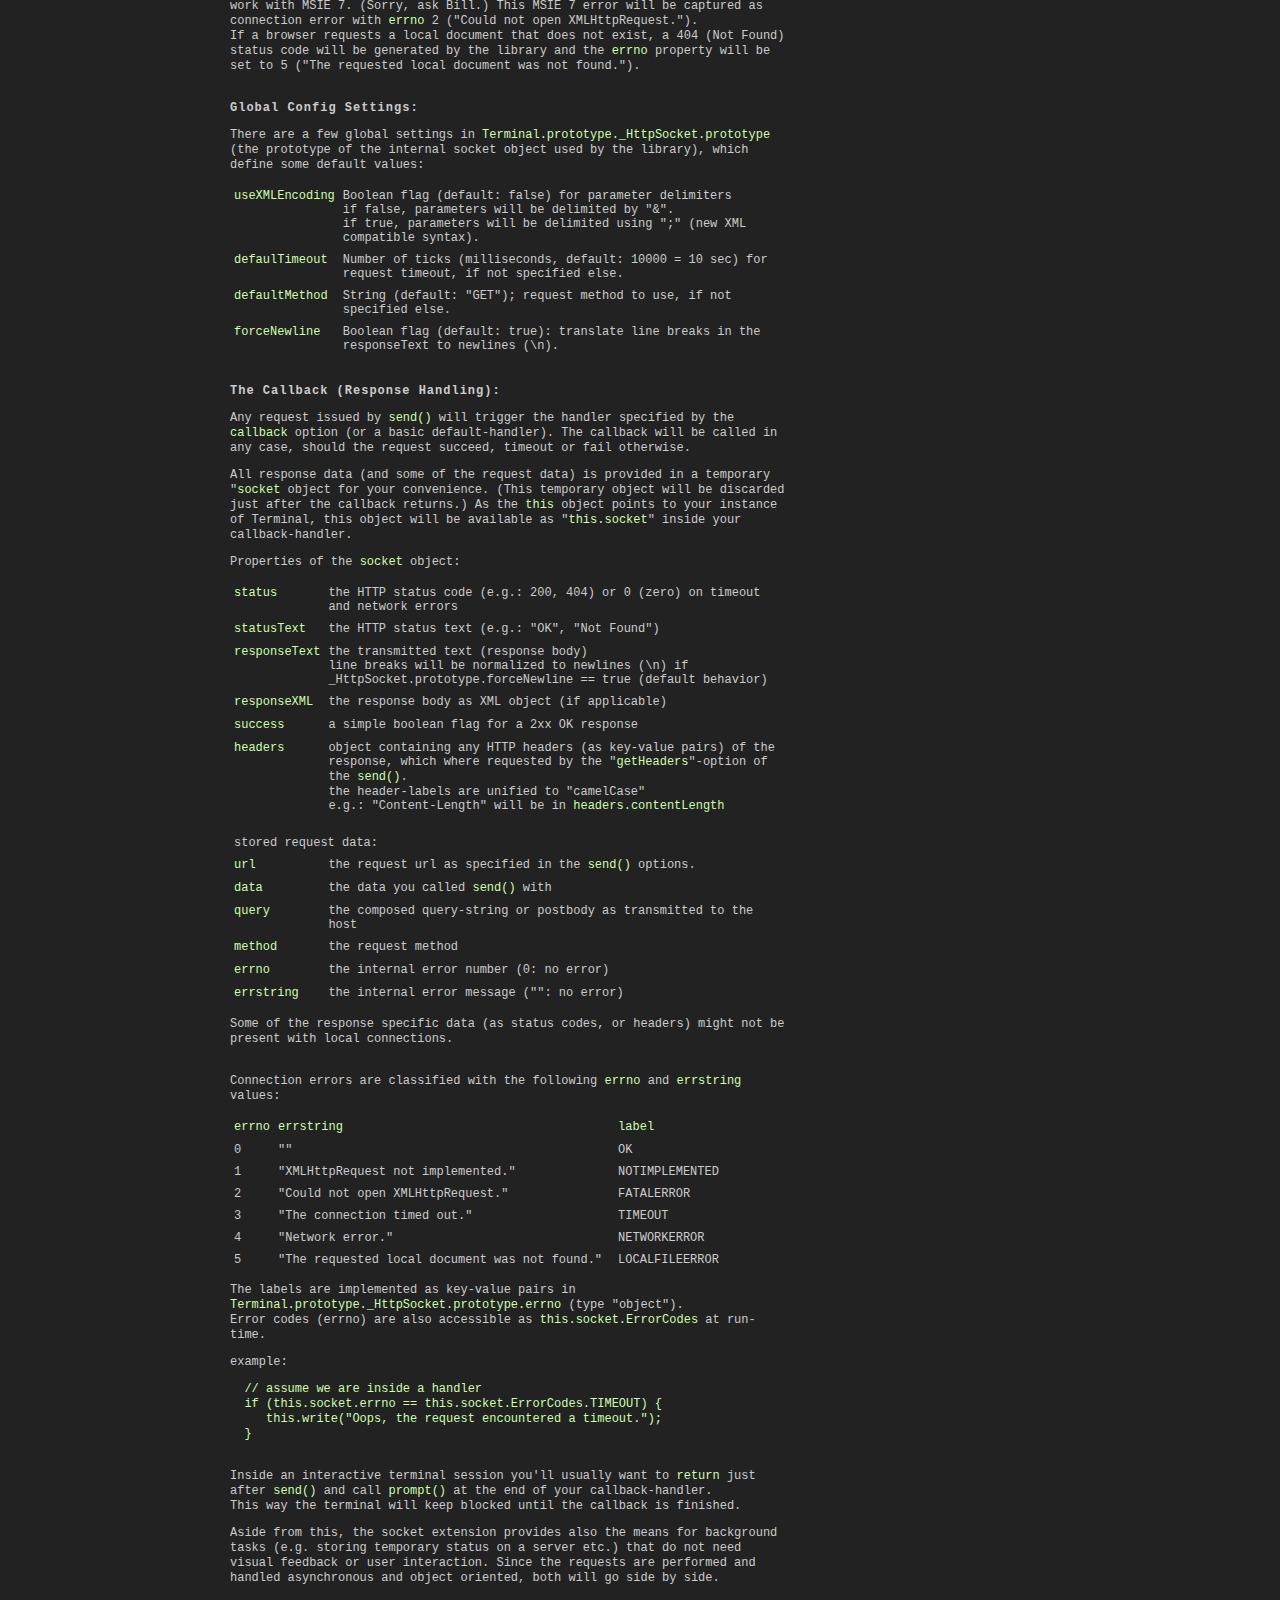
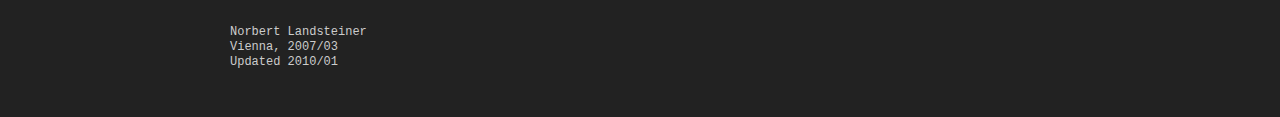
<file: termlib/sample_socket.html>
<html>
<head>
	<title>termlib Socket Sample</title>
	<script language="JavaScript" type="text/javascript" src="termlib.js"></script>

<script type="text/javascript">
<!--

// *** request sample ***
// mass:werk, N.Landsteiner 2007

var term;

var help = [
	'%+r **** termlib socket sample **** %-r',
	' ',
	'* type "get" and a filename to send a http-request,',
	'  use option -e for a JSON-style eval',
	'* type "help" for this page',
	'* type "exit" to quit.',
	' ',
	'TESTS:',
	'  for a normal file request try:  get tests/test1.txt',
	'  for an evaled JSON request try: get -e tests/test2.txt',
	' '
];

function termOpen() {
	if ((!term) || (term.closed)) {
		term = new Terminal(
			{
				x: 220,
				y: 70,
				termDiv: 'termDiv',
				bgColor: '#232e45',
				greeting: help.join('\n'),
				handler: termHandler,
				exitHandler: termExitHandler
			}
		);
		term.open();
		
		// dimm UI text
		var mainPane = (document.getElementById)?
			document.getElementById('mainPane') : document.all.mainPane;
		if (mainPane) mainPane.className = 'lh15 dimmed';
	}
}

function termExitHandler() {
	// reset the UI
	var mainPane = (document.getElementById)?
		document.getElementById('mainPane') : document.all.mainPane;
	if (mainPane) mainPane.className = 'lh15';
}

function pasteCommand(text) {
	// insert given text into the command line and execute
	var termRef = TermGlobals.activeTerm;
	if ((!termRef) || (termRef.closed)) {
		alert('Please open the terminal first.');
		return;
	}
	if ((TermGlobals.keylock) || (termRef.lock)) return;
	termRef.cursorOff();
	termRef._clearLine();
	for (var i=0; i<text.length; i++) {
		TermGlobals.keyHandler({which: text.charCodeAt(i), _remapped:true});
	}
	TermGlobals.keyHandler({which: termKey.CR, _remapped:true});
}

function termHandler() {
	this.newLine();
	
	this.lineBuffer = this.lineBuffer.replace(/^\s+/, '');
	var argv = this.lineBuffer.split(/\s+/);
	var cmd = argv[0];
	
	switch (cmd) {
		case 'get':
			if (argv[1] == '-e') {
				// option -e
				if (argv.length >= 3) {
					this.send(
						{
							url: argv[2],
							method: 'get',
							callback: myServerCallback,
							getHeaders: ['Content-Type', 'Content-Length']
						}
					);
					return;
				}
			}
			else if (argv.length >= 2) {
				// use default request-callback
				this.send(
					{
						url: argv[1],
						method: 'get'
					}
				);
				return;
			}
			this.write('Usage: send [-e] filename');
			break;

		case 'help':
			this.clear();
			this.write(help);
			break;

		case 'exit':
			this.close();
			return;

		default:
			if (this.lineBuffer != '') {
				this.type('You typed: ' + this.lineBuffer);
				this.newLine();
			}
	}
	this.prompt();
}

function myServerCallback() {
	var response=this.socket;
	if (response.success) {
		var func=null;
		try {
			func=eval(response.responseText);
		}
		catch (e) {
		}
		if (typeof func=='function') {
			try {
				func.apply(this);
			}
			catch(e) {
				this.write('An error occured within the imported function: '+e);
			}
		}
		else {
			this.write('Server Response:\n' + response.responseText);
		}
		this.newLine();
		this.write('Response Statistics:');
		this.newLine();
		this.write('  Content-Type: ' + response.headers.contentType);
		this.newLine();
		this.write('  Content-Length: ' + response.headers.contentLength);
	}
	else {
		var s='Request failed: ' + response.status + ' ' + response.statusText;
		if (response.errno) s +=  '\n' + response.errstring;
		this.write(s);
	}
	this.prompt();
}

//-->
</script>

<style type="text/css">
body,p,a,td,li {
	font-family: courier,fixed,swiss,sans-serif;
	font-size: 12px;
	color: #cccccc;
}
.lh15 {
	line-height: 15px;
}

.term {
	font-family: "Courier New",courier,fixed,monospace;
	font-size: 12px;
	color: #94aad6;
	background: none;
	letter-spacing: 1px;
}
.term .termReverse {
	color: #232e45;
	background: #95a9d5;
}

a,a:link,a:visited {
	text-decoration: none;
	color: #77dd11;
}
a:hover {
	text-decoration: underline;
	color: #77dd11;
}
a:active {
	text-decoration: underline;
	color: #eeeeee;
}

a.termopen,a.termopen:link,a.termopen:visited {
	text-decoration: none;
	color: #77dd11;
	background: none;
}
a.termopen:hover {
	text-decoration: none;
	color: #222222;
	background: #77dd11;
}
a.termopen:active {
	text-decoration: none;
	color: #222222;
	background: #eeeeee;
}

table.inventory td {
	padding-bottom: 20px !important;
}

tt,pre {
	font-family: courier,fixed,monospace;
	color: #ccffaa;
	font-size: 12px;
	line-height: 15px;
}

li {
	line-height: 15px;
	margin-bottom: 8px !important;
}

.dimmed,.dimmed *,.dimmed * * {
	background-color: #222222 !important;
	color: #333333 !important;
}

@media print {
	body { background-color: #ffffff; }
	body,p,a,td,li,tt {
		color: #000000;
	}
	pre,.prop {
		color: #000000;
	}
	h1 {
		color: #000000;
	}
	a,a:link,a:visited {
		color: #000000;
	}
	a:hover {
		color: #000000;
	}
	a:active {
		color: #000000;
	}
	table.inventory {
		display: none;
	}
}

</style>
</head>


<body bgcolor="#222222" link="#77dd11" text="#cccccc" alink="#eeeeee" vlink="#77dd11"
topmargin="0" bottommargin="0" leftmargin="0" rightmargin="0" marginheight="0" marginwidth="0">

<table border="0" cellspacing="20" cellpadding="0" align="center">
<tr>
	<td nowrap><a href="index.html">termlib.js home</a></td>
	<td>|</td>
	<td nowrap><a href="multiterm_test.html">multiple terminals</a></td>
	<td>|</td>
	<td nowrap><a href="parser_sample.html">parser</a></td>
	<td>|</td>
	<td nowrap><a href="faq.html">faq</a></td>
	<td>|</td>
	<td nowrap><a href="readme.txt" title="readme.txt (text/plain)">documentation</a></td>
	<td>|</td>
	<td nowrap><a href="samples.html" style="color: #cccccc;">samples</a></td>
</tr>
</table>

<table border="0" cellspacing="20" cellpadding="0">
	<tr valign="top">
	<td nowrap>
		<table border="0" cellspacing="0" cellpadding="0" width="190" class="inventory">
		<tr><td nowrap>
			Server Request Sample<br>&nbsp;
		</td></tr>
		<tr><td nowrap>
			<a href="javascript:termOpen()" onfocus="if(this.blur)this.blur();" onmouseover="window.status='open terminal'; return true" onmouseout="window.status=''; return true" class="termopen">&gt; open terminal&nbsp;</a>
		</td></tr>
		<tr><td nowrap>
			<p>Tests:</p>
			<p><a href="javascript:pasteCommand('get tests/test1.txt')" onfocus="if(this.blur)this.blur();" class="termopen">&gt; 1) a simple request&nbsp;</a></p>
			<p><a href="javascript:pasteCommand('get -e tests/test2.txt')" onfocus="if(this.blur)this.blur();" class="termopen">&gt; 2) a JSON request &nbsp;</a></p>
		</td></tr>
		<tr><td nowrap>
			&nbsp;
		</td></tr>
		<tr><td nowrap class="lh15">
			&nbsp;<br>
			(c) mass:werk,<br>N. Landsteiner 2005-2007<br>
			<a href="http://www.masswerk.at/" target="_blank">http://www.masswerk.at</a>
		</td></tr>
		</table>
	</td>
	<td class="lh15" width="560" id="mainPane">
		<p><b style="letter-spacing: 1px;">termlib-Socket Sample</b><br>&nbsp;</p>
		
		<p>This page demos the termlib.js socket extension for client-server communication via asynchronous XMLHttpRequests (commonly known as AJAX).</p>
		<p>The socket extension provides a tight integration for all XMLHttpRequest tasks that would commonly occur in a real world application.</p>
		<p>All you have to do, is call the <tt>send( &lt;options&gt; )</tt> method and return.<br>The request (might it succeed or fail) will come back to your callback-handler with your Terminal instance set as the <tt>this</tt> object.</p>
		
		<p>example:</p>
<pre>  // assume we are inside a handler
  // (&quot;this&quot; refers to an instance of Terminal)
  
  this.send(
    {
      url:      &quot;my_service.cgi&quot;,
      method:   &quot;post&quot;,
      data:     myDataObject,
      callback: mySocketCallback
    }
  );
  return;
  
  function mySocketCallback() {
    if (this.socket.succes) {
       // status 200 OK
       this.write(&quot;Server said:\n&quot; + this.socket.responseText);
    }
    else if (this.socket.errno) {
       // connection failed
       this.write(&quot;Connection error: &quot; + this.socket.errstring);
    }
    else {
       // connection succeeded, but server returned other status than 2xx
       this.write(&quot;Server returned: &quot; +
                  this.socket.status + &quot; &quot; + this.socket.statusText);
    }
    this.prompt()
  }
</pre>
		<p>&nbsp;<br><b style="letter-spacing: 1px;">The <tt>send()</tt> API:</b></p>
		
		<p>As <tt>send( &lt;options&gt; )</tt> is called the socket library creates a XMLHttpRequest, collects and escapes the provided data, executes any initial tasks, and sends the request.</p>
		
		<p>All settings are transfered via a single options-object containing one ore more of the following options:</p>
		
		<table border="0" cellspacing="0" cellpadding="4">
		<tr valign="top">
			<td nowrap><tt>url</tt></td>
			<td>the request url, must be on the same host (default &quot;&quot;)</td>
		</tr>
		<tr valign="top">
			<td nowrap><tt>method</tt></td>
			<td>request method (GET or POST; default GET)</td>
		</tr>
		<tr valign="top">
			<td nowrap><tt>data</tt></td>
			<td>request data (default &quot;&quot;), may be of any type, preferably an object with key-value pairs.<br>
				the data is serialized and escaped for you by the library. (Please note that there might be unexpected results with nested objects or arrays. By the way: arrays are serialized as comma separated lists.) For complex data structures use a XML-object (true AJAX, see below).<br>
				The resulting string will be either appended to the request url (GET) or used as post-body.
			</td>
		</tr>
		<tr valign="top">
			<td nowrap><tt>callback</tt></td>
			<td>the callback-function to handled the response</td>
		</tr>
		<tr><td colspan="2">&nbsp;<br>advanced settings:</td></tr>
		<tr valign="top">
			<td nowrap><tt>postbody</tt></td>
			<td>Use this for true AJAX (e.g. sending a XML-object to the server)<br>
				If a postbody option is supplied, this will change the behavior as follows:<br>
				1) the request method is forced to &quot;POST&quot;<br>
				2) the postbody will be used instead of any supplied data object<br>
				3) the postbody will be transmitted as is (no serializing or escaping)</td>
		</tr>
		<tr valign="top">
			<td nowrap></td>
			<td>
				(Note: The creation and parsing of XML-objects is out of the scope of this document and termlib.js and is therefor left entirely up to you.)
			</td>
		</tr>
		<tr valign="top">
			<td nowrap><tt>userid</tt></td>
			<td>optional user-id for implicit login (transfered without encryption!)</td>
		</tr>
		<tr valign="top">
			<td nowrap><tt>password</tt></td>
			<td>optional password for implicit login (transfered without encryption!)</td>
		</tr>
		<tr valign="top">
			<td nowrap><tt>mimetype</tt></td>
			<td>optional MIME-type to override the response's default MIME</td>
		</tr>
		<tr valign="top">
			<td nowrap><tt>headers</tt></td>
			<td>optional object (key-value pairs) of HTTP-headers to be included in the request</td>
		</tr>
		<tr valign="top">
			<td nowrap><tt>getHeaders</tt></td>
			<td>optional array (or object with labels as keys) of HTTP-headers to be extracted from the response</td>
		</tr>
		<tr valign="top">
			<td nowrap><tt>timeout</tt></td>
			<td>optional individual timeout in msecs for this request<br>(default: 10000)</td>
		</tr>
		</table>
		
		<p><tt>send()</tt> will add a parameter &quot;<tt>_termlib_reqid</tt>&quot; with a unique id to every GET request that doesn't target the local file system (sent from pages with the &quot;file:&quot; schemes). This additional parameter ensures that MSIE (MS Internet Explorer) will truly fetch the requested document instead of serving it from its cache.</p>
		
		<p>A word on local requests:<br>
		Please note that local requests (from and to the local file system) won't work with MSIE 7. (Sorry, ask Bill.) This MSIE 7 error will be captured as connection error with <tt>errno</tt> 2 (&quot;Could not open XMLHttpRequest.&quot;).<br>
		If a browser requests a local document that does not exist, a 404 (Not Found) status code will be generated by the library and the <tt>errno</tt> property will be set to 5 (&quot;The requested local document was not found.&quot;).</p>
		
		<p>&nbsp;<br><b style="letter-spacing: 1px;">Global Config Settings:</b></p>
		<p>There are a few global settings in <tt>Terminal.prototype._HttpSocket.prototype</tt> (the prototype of the internal socket object used by the library), which define some default values:</p>
		
		<table border="0" cellspacing="0" cellpadding="4">
		<tr valign="top">
			<td nowrap><tt>useXMLEncoding</tt></td>
			<td>Boolean flag (default: false) for parameter delimiters<br>
				if false, parameters will be delimited by &quot;&amp&quot;.<br>
				if true, parameters will be delimited using &quot;;&quot; (new XML compatible syntax).
			</td>
		</tr>
		<tr valign="top">
			<td nowrap><tt>defaulTimeout</tt></td>
			<td>Number of ticks (milliseconds, default: 10000 = 10 sec) for request timeout, if not specified else.</td>
		</tr>
		<tr valign="top">
			<td nowrap><tt>defaultMethod</tt></td>
			<td>String (default: &quot;GET&quot;); request method to use, if not specified else.</td>
		</tr>
		<tr valign="top">
			<td nowrap><tt>forceNewline</tt></td>
			<td>Boolean flag (default: true): translate line breaks in the responseText to newlines (\n).</td>
		</tr>
		</table>
		
		<p>&nbsp;<br><b style="letter-spacing: 1px;">The Callback (Response Handling):</b></p>
		<p>Any request issued by <tt>send()</tt> will trigger the handler specified by the <tt>callback</tt> option (or a basic default-handler). The callback will be called in any case, should the request succeed, timeout or fail otherwise.</p>
		<p>All response data (and some of the request data) is provided in a temporary &quot;<tt>socket</tt> object for your convenience. (This temporary object will be discarded just after the callback returns.) As the <tt>this</tt> object points to your instance of Terminal, this object will be available as &quot;<tt>this.socket</tt>&quot; inside your callback-handler.</p>
		
		<p>Properties of the <tt>socket</tt> object:</p>
		
		<table border="0" cellspacing="0" cellpadding="4">
		<tr valign="top">
			<td nowrap><tt>status</tt></td>
			<td>the HTTP status code (e.g.: 200, 404) or 0 (zero) on timeout and network errors</td>
		</tr>
		<tr valign="top">
			<td nowrap><tt>statusText</tt></td>
			<td>the HTTP status text (e.g.: &quot;OK&quot;, &quot;Not Found&quot;)</td>
		</tr>
		<tr valign="top">
			<td nowrap><tt>responseText</tt></td>
			<td>the transmitted text (response body)<br>line breaks will be normalized to newlines (\n) if _HttpSocket.prototype.forceNewline == true (default behavior)</td>
		</tr>
		<tr valign="top">
			<td nowrap><tt>responseXML</tt></td>
			<td>the response body as XML object (if applicable)</td>
		</tr>
		<tr valign="top">
			<td nowrap><tt>success</tt></td>
			<td>a simple boolean flag for a 2xx OK response</td>
		</tr>
		<tr valign="top">
			<td nowrap><tt>headers</tt></td>
			<td>object containing any HTTP headers (as key-value pairs) of the response,
				which where requested by the &quot;<tt>getHeaders</tt>&quot;-option of the <tt>send()</tt>.<br>
				the header-labels are unified to &quot;camelCase&quot;<br>
				e.g.: &quot;Content-Length&quot; will be in <tt>headers.contentLength</tt></td>
		</tr>
		<tr><td colspan="2">&nbsp;<br>stored request data:</td></tr>
		<tr valign="top">
			<td nowrap><tt>url</tt></td>
			<td>the request url as specified in the <tt>send()</tt> options.</td>
		</tr>
		<tr valign="top">
			<td nowrap><tt>data</tt></td>
			<td>the data you called <tt>send()</tt> with</td>
		</tr>
		<tr valign="top">
			<td nowrap><tt>query</tt></td>
			<td>the composed query-string or postbody as transmitted to the host</td>
		</tr>
		<tr valign="top">
			<td nowrap><tt>method</tt></td>
			<td>the request method</td>
		</tr>
		<tr valign="top">
			<td nowrap><tt>errno</tt></td>
			<td>the internal error number (0: no error)</td>
		</tr>
		<tr valign="top">
			<td nowrap><tt>errstring</tt></td>
			<td>the internal error message (&quot;&quot;: no error)</td>
		</tr>
		</table>
		
		<p>Some of the response specific data (as status codes, or headers) might not be present with local connections.</p>
		
		<p>&nbsp;<br>Connection errors are classified with the following <tt>errno</tt> and <tt>errstring</tt> values:</p>
		
		<table border="0" cellspacing="0" cellpadding="4">
		<tr valign="top">
			<td nowrap><tt>errno</tt></td>
			<td nowrap><tt>errstring</tt></td>
			<td></td>
			<td nowrap><tt>label</tt></td>
		</tr>
		<tr valign="top">
			<td nowrap>0</td>
			<td>&quot;&quot;</td>
			<td></td>
			<td nowrap>OK</td>
		</tr>
		<tr valign="top">
			<td nowrap>1</td>
			<td>&quot;XMLHttpRequest not implemented.&quot;</td>
			<td></td>
			<td nowrap>NOTIMPLEMENTED</td>
		</tr>
		<tr valign="top">
			<td nowrap>2</td>
			<td>&quot;Could not open XMLHttpRequest.&quot;</td>
			<td></td>
			<td nowrap>FATALERROR</td>
		</tr>
		<tr valign="top">
			<td nowrap>3</td>
			<td>&quot;The connection timed out.&quot;</td>
			<td></td>
			<td nowrap>TIMEOUT</td>
		</tr>
		<tr valign="top">
			<td nowrap>4</td>
			<td>&quot;Network error.&quot;</td>
			<td></td>
			<td nowrap>NETWORKERROR</td>
		</tr>
		<tr valign="top">
			<td nowrap>5</td>
			<td>&quot;The requested local document was not found.&quot;</td>
			<td></td>
			<td nowrap>LOCALFILEERROR</td>
		</tr>
		</table>
		
		<p>The labels are implemented as key-value pairs in <tt>Terminal.prototype._HttpSocket.prototype.errno</tt> (type &quot;object&quot;).<br>
		Error codes (errno) are also accessible as <tt>this.socket.ErrorCodes</tt> at run-time.</p>
		<p>example:</p>
<pre>  // assume we are inside a handler
  if (this.socket.errno == this.socket.ErrorCodes.TIMEOUT) {
     this.write(&quot;Oops, the request encountered a timeout.&quot;);
  }

</pre>
		
		<p>Inside an interactive terminal session you'll usually want to <tt>return</tt> just after <tt>send()</tt> and call <tt>prompt()</tt> at the end of your callback-handler.<br>
		This way the terminal will keep blocked until the callback is finished.<p>
		<p>Aside from this, the socket extension provides also the means for background tasks (e.g. storing temporary status on a server etc.) that do not need visual feedback or user interaction. Since the requests are performed and handled asynchronous and object oriented, both will go side by side.</p>
		
		<p>&nbsp;</p>
		
		<p>Norbert Landsteiner<br>Vienna, 2007/03<br>Updated 2010/01</p>
		<p>&nbsp;</p>
		
		
	</td>
	</tr>
</table>

<div id="termDiv" style="position:absolute; visibility: hidden; z-index:1;"></div>

</body>
</html>                                                                     
</file>
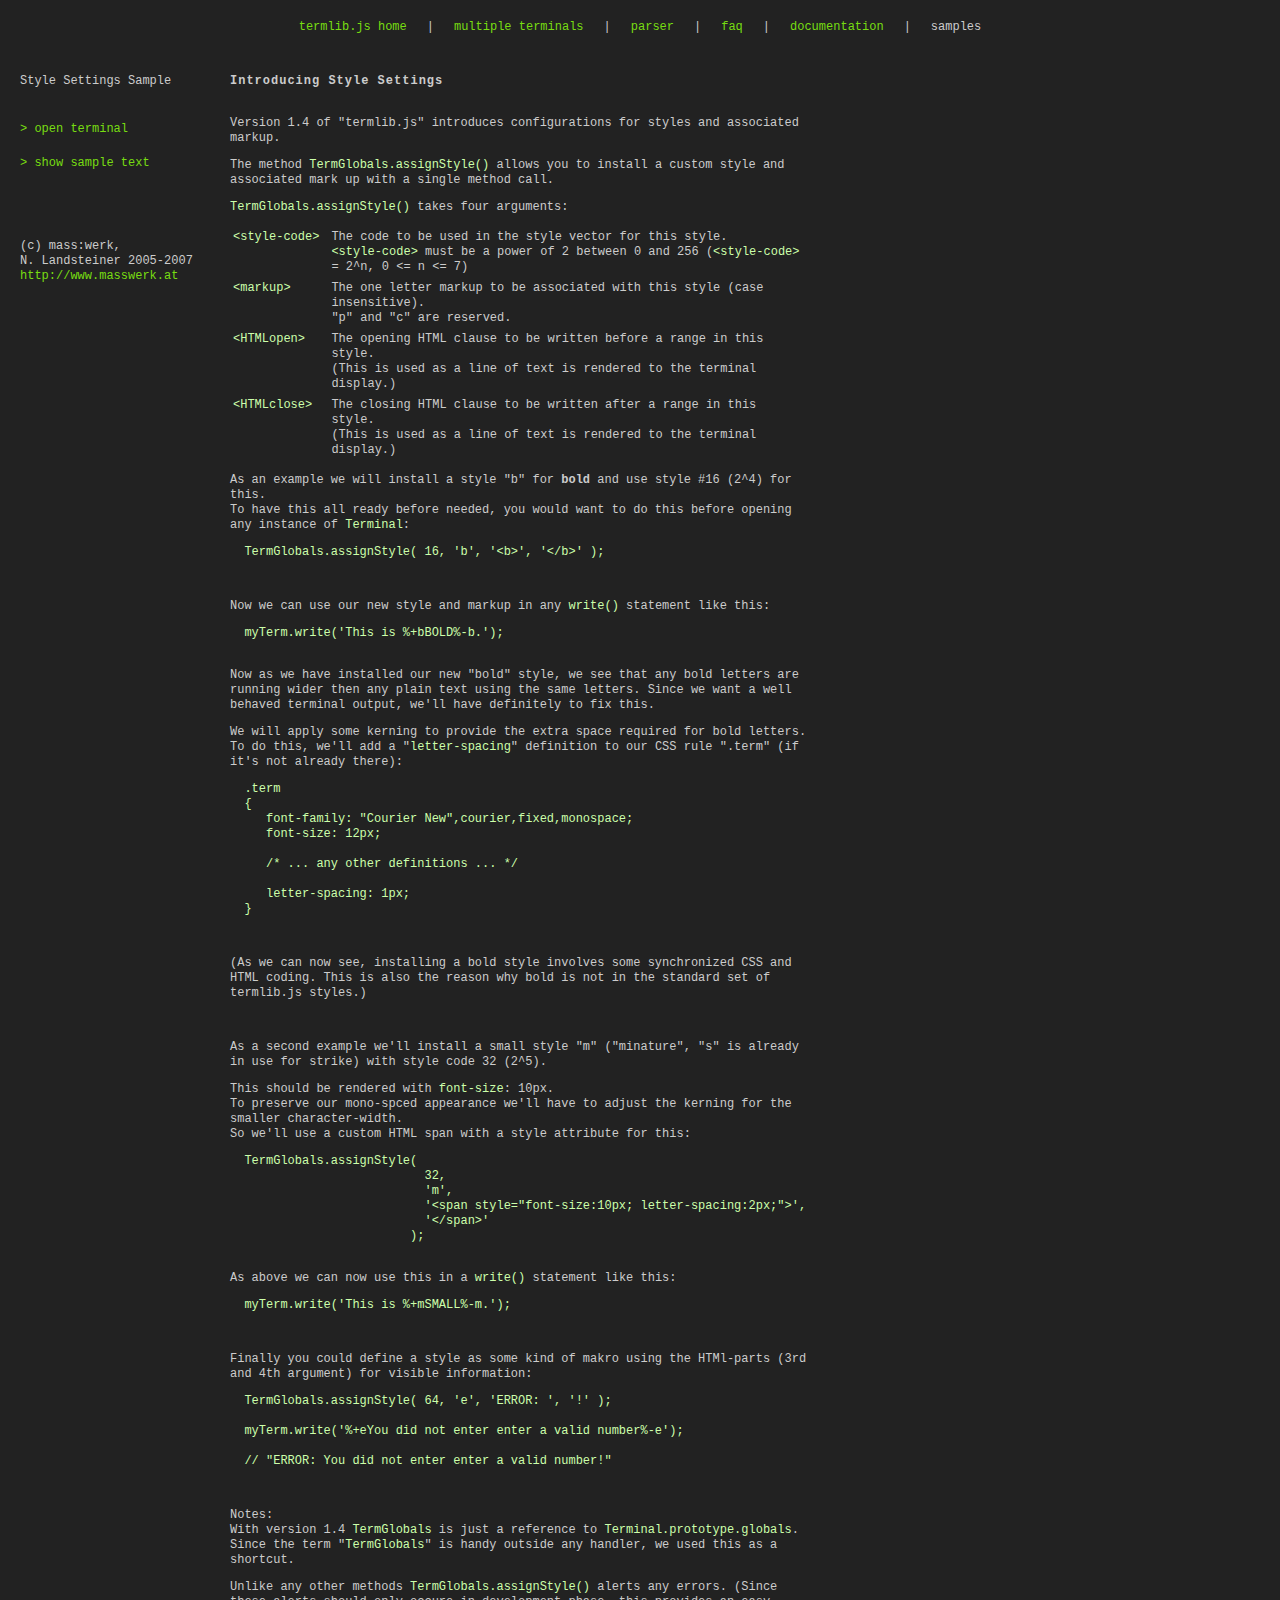
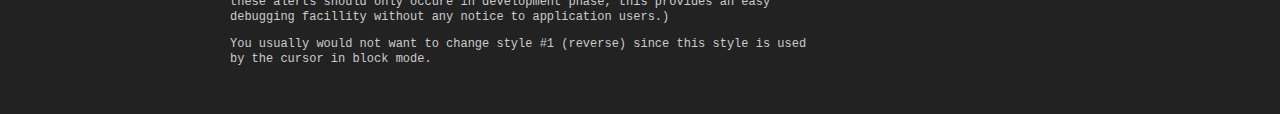
<file: termlib/sample_style_settings.html>
<html>
<head>
<meta http-equiv="content-type" content="text/html; charset=iso-8859-1">
	<title>termlib Style Settings Sample</title>
	<script language="JavaScript" type="text/javascript" src="termlib.js"></script>

<script type="text/javascript">
<!--

// *** text wrap sample ***
// mass:werk, N.Landsteiner 2007


/*
   define a new style for bold
   style-code:        16,
   mark up:           'b',
   HTML-opening part: '<b>'
   HTML-closing part: '<\/b>'
   
   use method TermGlobals.assignStyle( <style-code>, <markup>, <HTMLopen>, <HTMLclose> )
   <style-code> must be a power of 2 between 0 and 256 (<style-code> = 2^n, 0 <= n <= 7)
*/

TermGlobals.assignStyle( 16, 'b', '<b>', '<\/b>' );

/*
   define a new style for small
   style-code:        32,
   mark up:           'm' (for "miniature", "s" already in use for strike),
   HTML-opening part: '<span style="font-size:10px; letter-spacing:2px;">'
   HTML-closing part: '<\/span>'
*/

TermGlobals.assignStyle( 32, 'm', '<span style="font-size:10px; letter-spacing:2px;">', '<\/span>' );

// custom styles done


var text = [
	'This is a sample text to demonstrate our custom styles %+bbold%-b and %+mminiature%-m.',
	'',
	'With some luck, the following lines are of same width:',
	'',
	'   Normal:    ABCDEFGHIJKLMNOPQRSTUVWXYZabcdefghijklmnopqrstuvwxyz0123456789',
	'   Bold:      %+bABCDEFGHIJKLMNOPQRSTUVWXYZabcdefghijklmnopqrstuvwxyz0123456789%-b',
	'   Miniature: %+mABCDEFGHIJKLMNOPQRSTUVWXYZabcdefghijklmnopqrstuvwxyz0123456789%-m',
	'',
	'This is the list of our styles in use:',
	'',
	'   * %+rreverse%-r    (predefined)',
	'   * %+uunderline%-u  (predefined)',
	'   * %+iitalics%-i    (predefined)',
	'   * %+sstrike%-s     (predefined)',
	'   * %+bbold%-b       (custom style)',
	'   * %+mminiature%-m  (custom style)',
	'',
	'Use %+bbold%-b only with a CSS definition of "letter-spacing: 1px;" for ".term", since bold letters do need some extra space as they are rendered.',
	'We recommend not to change style #1 ("r": reverse), since this style is used by the cursor in block mode.',
	' '
];

var help = [
	'%+r **** termlib.js style config sample **** %-r',
	' ',
	' This sample installs and uses a custom %+bbold%-b style.',
	' ',
	' * type "test" for a sample text using bold.',
	' * type "help" to see this page.',
	' * type "exit" to quit.',
	' '
]

var term;

function termOpen() {
	if ((!term) || (term.closed)) {
		term = new Terminal(
			{
				x: 220,
				y: 70,
				termDiv: 'termDiv',
				bgColor: '#232e45',
				greeting: help.join('%n'),
				handler: termHandler,
				exitHandler: termExitHandler,
				wrapping: true
			}
		);
		term.open();
		
		// dimm UI text
		var mainPane = (document.getElementById)?
			document.getElementById('mainPane') : document.all.mainPane;
		if (mainPane) mainPane.className = 'lh15 dimmed';
	}
}

function termExitHandler() {
	// reset the UI
	var mainPane = (document.getElementById)?
		document.getElementById('mainPane') : document.all.mainPane;
	if (mainPane) mainPane.className = 'lh15';
}

function termHandler() {
	// default handler + exit
	this.newLine();
	if (this.lineBuffer.match(/^\s*exit\s*$/i)) {
		this.close();
		return;
	}
	if (this.lineBuffer.match(/^\s*test\s*$/i)) {
		this.clear();
		this.write(text);
	}
	else if (this.lineBuffer.match(/^\s*help\s*$/i)) {
		this.clear();
		this.write(help);
	}
	else if (this.lineBuffer != '') {
		// echo with write for wrapping, but escape any mark-up
		this.write('You wrote: '+this.lineBuffer.replace(/%/g, '%%'));
		this.newLine();
	}
	this.prompt();
}


// demo hooks

function test(command) {
	if ((!term) || (term.closed)) {
		alert('Please open the terminal first!');
		return;
	}
	TermGlobals.importEachLine( command );
}

//-->
</script>

<style type="text/css">
body,p,a,td {
	font-family: courier,fixed,swiss,sans-serif;
	font-size: 12px;
	color: #cccccc;
}
.lh15 {
	line-height: 15px;
}

.term {
	font-family: "Courier New",courier,fixed,monospace;
	font-size: 12px;
	color: #94aad6;
	background: none;
	letter-spacing: 1px;
}
.term .termReverse {
	color: #232e45;
	background: #95a9d5;
}

a,a:link,a:visited {
	text-decoration: none;
	color: #77dd11;
}
a:hover {
	text-decoration: underline;
	color: #77dd11;
}
a:active {
	text-decoration: underline;
	color: #eeeeee;
}

a.termopen,a.termopen:link,a.termopen:visited {
	text-decoration: none;
	color: #77dd11;
	background: none;
}
a.termopen:hover {
	text-decoration: none;
	color: #222222;
	background: #77dd11;
}
a.termopen:active {
	text-decoration: none;
	color: #222222;
	background: #eeeeee;
}

table.inventory td {
	padding-bottom: 20px !important;
}

pre,tt {
	font-family: courier,fixed,monospace;
	color: #ccffaa;
	font-size: 12px;
	line-height: 15px;
}

li {
	line-height: 15px;
	margin-bottom: 8px !important;
}

.dimmed,.dimmed *,.dimmed * * {
	background-color: #222222 !important;
	color: #333333 !important;
}

@media print {
	body { background-color: #ffffff; }
	body,p,a,td,li,tt {
		color: #000000;
	}
	pre,.prop {
		color: #000000;
	}
	h1 {
		color: #000000;
	}
	a,a:link,a:visited {
		color: #000000;
	}
	a:hover {
		color: #000000;
	}
	a:active {
		color: #000000;
	}
	table.inventory {
		display: none;
	}
}

</style>
</head>


<body bgcolor="#222222" link="#77dd11" text="#cccccc" alink="#eeeeee" vlink="#77dd11"
topmargin="0" bottommargin="0" leftmargin="0" rightmargin="0" marginheight="0" marginwidth="0">

<table border="0" cellspacing="20" cellpadding="0" align="center">
<tr>
	<td nowrap><a href="index.html">termlib.js home</a></td>
	<td>|</td>
	<td nowrap><a href="multiterm_test.html">multiple terminals</a></td>
	<td>|</td>
	<td nowrap><a href="parser_sample.html">parser</a></td>
	<td>|</td>
	<td nowrap><a href="faq.html">faq</a></td>
	<td>|</td>
	<td nowrap><a href="readme.txt" title="readme.txt (text/plain)">documentation</a></td>
	<td>|</td>
	<td nowrap><a href="samples.html" style="color: #cccccc;">samples</a></td>
</tr>
</table>

<table border="0" cellspacing="20" cellpadding="0">
	<tr valign="top">
	<td nowrap>
		<table border="0" cellspacing="0" cellpadding="0" width="190" class="inventory">
		<tr><td nowrap>
			Style Settings Sample<br>&nbsp;
		</td></tr>
		<tr><td nowrap>
			<a href="javascript:termOpen()" onfocus="if(this.blur)this.blur();" onmouseover="window.status='open terminal'; return true" onmouseout="window.status=''; return true" class="termopen">&gt; open terminal &nbsp;</a>
		</td></tr>
		<tr><td nowrap>
			<p><a href="javascript:test('test')" onfocus="if(this.blur)this.blur();" class="termopen">&gt; show sample text&nbsp;</a></p>
		</td></tr>
		<tr><td nowrap>
			&nbsp;
		</td></tr>
		<tr><td nowrap class="lh15">
			&nbsp;<br>
			(c) mass:werk,<br>N. Landsteiner 2005-2007<br>
			<a href="http://www.masswerk.at/" target="_blank">http://www.masswerk.at</a>
		</td></tr>
		</table>
	</td>
	<td class="lh15" width="560" id="mainPane">
		<p><b style="letter-spacing: 1px;">Introducing Style Settings</b><br>&nbsp;</p>
		<p>Version 1.4 of &quot;termlib.js&quot; introduces configurations for styles and associated markup.</p>
		
		<p>The method <tt>TermGlobals.assignStyle()</tt> allows you to
		install a custom style and associated mark up with a single method call.</p>
		<p><tt>TermGlobals.assignStyle()</tt> takes four arguments:</p>
		
		<table border="0" cellspacing="0" cellpadding="3">
		<tr valign="top">
			<td nowrap class="lh15"><tt>&lt;style-code&gt;</tt><td>
			<td class="lh15">The code to be used in the style vector for this style.<br>
			<tt>&lt;style-code&gt;</tt> must be a power of 2 between 0 and 256 (<tt>&lt;style-code&gt;</tt> = 2^n, 0 &lt;= n &lt;= 7)</td>
		</tr>
		<tr valign="top">
			<td nowrap class="lh15"><tt>&lt;markup&gt;</tt><td>
			<td class="lh15">The one letter markup to be associated with this style (case insensitive).<br>
			&quot;p&quot; and &quot;c&quot; are reserved.</td>
		</tr>
		<tr valign="top">
			<td nowrap class="lh15"><tt>&lt;HTMLopen&gt;</tt><td>
			<td class="lh15">The opening HTML clause to be written before a range in this style.<br>
			(This is used as a line of text is rendered to the terminal display.)</td>
		</tr>
		<tr valign="top">
			<td nowrap class="lh15"><tt>&lt;HTMLclose&gt;</tt><td>
			<td class="lh15">The closing HTML clause to be written after a range in this style.<br>
			(This is used as a line of text is rendered to the terminal display.)</td>
		</tr>
		</table>
		
		
		<p>As an example we will install a style &quot;b&quot; for <b>bold</b> and use style #16 (2^4) for this.<br>
		To have this all ready before needed, you would want to do this before opening any instance of <tt>Terminal</tt>:</p>
		
<pre>
  TermGlobals.assignStyle( 16, 'b', '&lt;b&gt;', '&lt;/b&gt;' );
</pre>
		
		<p>&nbsp;</p>
		<p>Now we can use our new style and markup in any <tt>write()</tt> statement like this:</p>
<pre>
  myTerm.write('This is %+bBOLD%-b.');

</pre>

		<p>Now as we have installed our new &quot;bold&quot; style, we see that any bold letters are running wider then any plain text using the same letters. Since we want a well behaved terminal output, we'll have definitely to fix this.</p>
		<p>We will apply some kerning to provide the extra space required for bold letters.
		To do this, we'll add a &quot;<tt>letter-spacing</tt>&quot; definition to our CSS rule &quot;.term&quot; (if it's not already there):</p>

<pre>  .term
  {
     font-family: &quot;Courier New&quot;,courier,fixed,monospace;
     font-size: 12px;

     /* ... any other definitions ... */

     letter-spacing: 1px;
  }</pre>
		
		<p>&nbsp;</p>
		<p>(As we can now see, installing a bold style involves some synchronized CSS and HTML coding. This is also the reason why bold is not in the standard set of termlib.js styles.)</p>
		
		<p>&nbsp;</p>
		
		<p>As a second example we'll install a small style &quot;m&quot; (&quot;minature&quot;, &quot;s&quot; is already in use for strike) with style code 32 (2^5).</p>
		<p>This should be rendered with <tt>font-size</tt>: 10px.<br>
		To preserve our mono-spced appearance we'll have to adjust the kerning for the smaller character-width.<br>
		So we'll use a custom HTML span with a style attribute for this:</p>

<pre>
  TermGlobals.assignStyle(
                           32,
                           'm',
                           '&lt;span style=&quot;font-size:10px; letter-spacing:2px;&quot;&gt;',
                           '&lt;/span&gt;'
                         );

</pre>
		<p>As above we can now use this in a <tt>write()</tt> statement like this:</p>
<pre>
  myTerm.write('This is %+mSMALL%-m.');
</pre>

		<p>&nbsp;</p>
		<p>Finally you could define a style as some kind of makro using the HTMl-parts (3rd and 4th argument) for visible information:</p>

<pre>
  TermGlobals.assignStyle( 64, 'e', 'ERROR: ', '!' );
  
  myTerm.write('%+eYou did not enter enter a valid number%-e');
  
  // &quot;ERROR: You did not enter enter a valid number!&quot;
</pre>
		
		<p>&nbsp;</p>
		<p>Notes:<br>
		With version 1.4 <tt>TermGlobals</tt> is just a reference to <tt>Terminal.prototype.globals</tt>.<br>
		Since the term &quot;<tt>TermGlobals</tt>&quot; is handy outside any handler, we used this as a shortcut.</p>
		<p>Unlike any other methods <tt>TermGlobals.assignStyle()</tt> alerts any errors. (Since these alerts should only occure in development phase, this provides an easy debugging facillity without any notice to application users.)</p>
		<p>You usually would not want to change style #1 (reverse) since this style is used by the cursor in block mode.</p>
		<p>&nbsp;</p>
	</td>
	</tr>
</table>

<div id="termDiv" style="position:absolute; visibility: hidden; z-index:1;"></div>

</body>
</html>                                                                     
</file>
<file: cmdweb.css>
body, html {
  height: 100%;
  margin: 0;

  overflow: hidden;
}

body,p,a,td {
  font-family: courier,fixed,swiss,sans-serif;
  font-size: 12px;
  color: #999999;
}

.lh15 {
  line-height: 15px;
}

.term {
  font-family: courier,fixed,swiss,sans-serif;
  font-size: 12px;
  color: #44bb33;
  background: none;
}

.term .termReverse {
  color: #111111;
  background: #44bb33;
}

.termOuterChrome {
  background: none;
  padding: 0px;
  border: 1px solid #44bb33;
  border-spacing: 0px;

  background-color: rgba(0,0,0,0.75);
}

.termInnerChrome {
  padding: 0px;
  border-width: 0px;
  border-spacing: 0px;
}
.termBody {
  background: none;
  padding: 0px;
  border-width: 0px;
  border-style: none;
}
.termHeaderActive, .termHeaderInactive {
  font-family: arial,helvetica,sans-serif;
  font-size: 12px;
  font-weight: bold;
  letter-spacing: 1px;
  padding: 2px;
  border-bottom: 1px solid #44bb33;

  cursor: move;
}

.termHeaderActive a, .termHeaderInactive a {
  font-family: arial,helvetica,sans-serif;
  font-size: 13px;
  font-weight: bold;
  letter-spacing: 1px;

  color: #44bb33;
  text-decoration: none;
  cursor: pointer;
}

.termHeaderActive {
  color: #44bb33;
  background: black;
}  

.termHeaerInactive {
  color: #c0c0c0;
  background: none;
}  

.termHidden {
  display: none;
}
.termShow {
  display: block;
}

div#newTerm {
  position: absolute;
  right: 0;
  bottom: 0;
  width: 75px;
  height: 75px;
  background-color: none;

  cursor: pointer;
}

#cmdTermCredits {
  position: absolute;
  bottom: 0;
  right: 65px;
}

#webcontent {
  width: 100%;
  height: 100%;

  background: none;
  border: none;
}

#webcontent h3 {
  font-color: white;
}
</file>
<file: cmdwebdocs.css>
/* some styles for the docs page */

body {
  font-family: ariel,sans-serif;
  background-color: #eee;
  color: #000;
}
</file>
